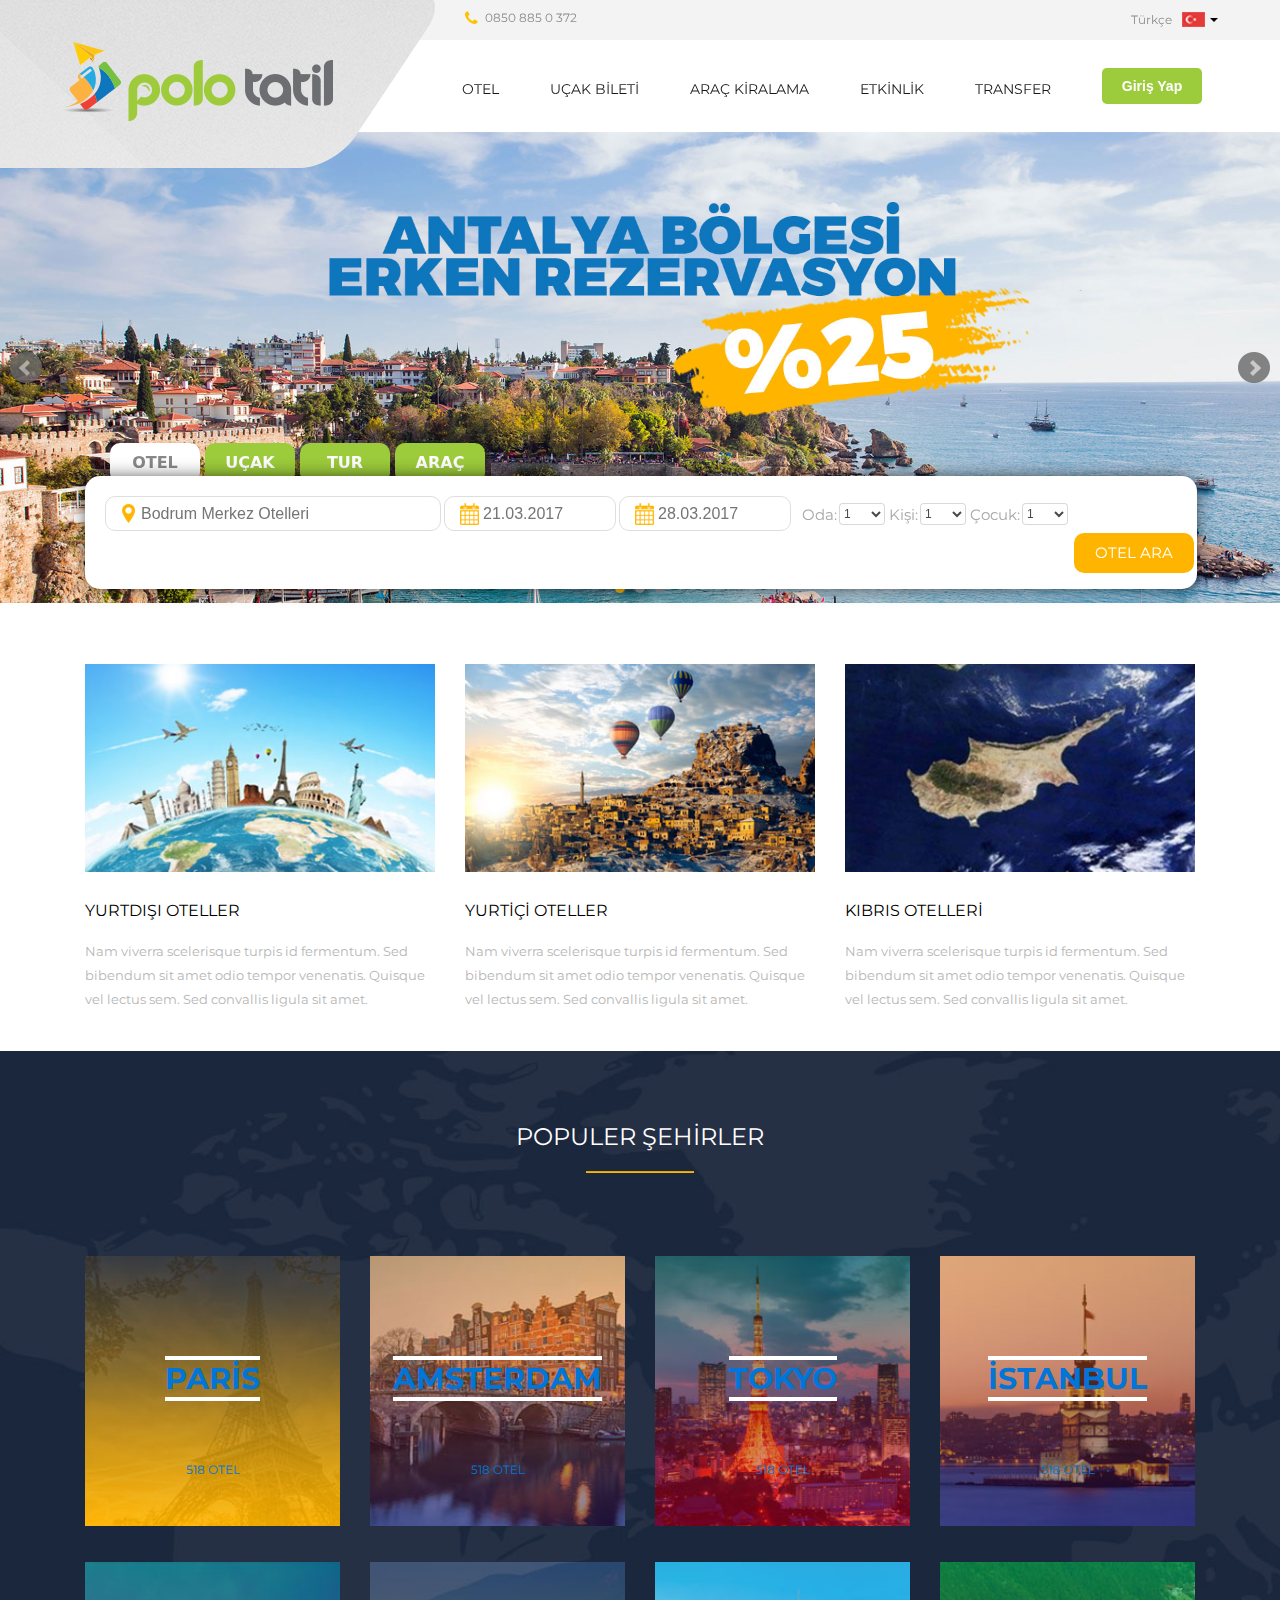
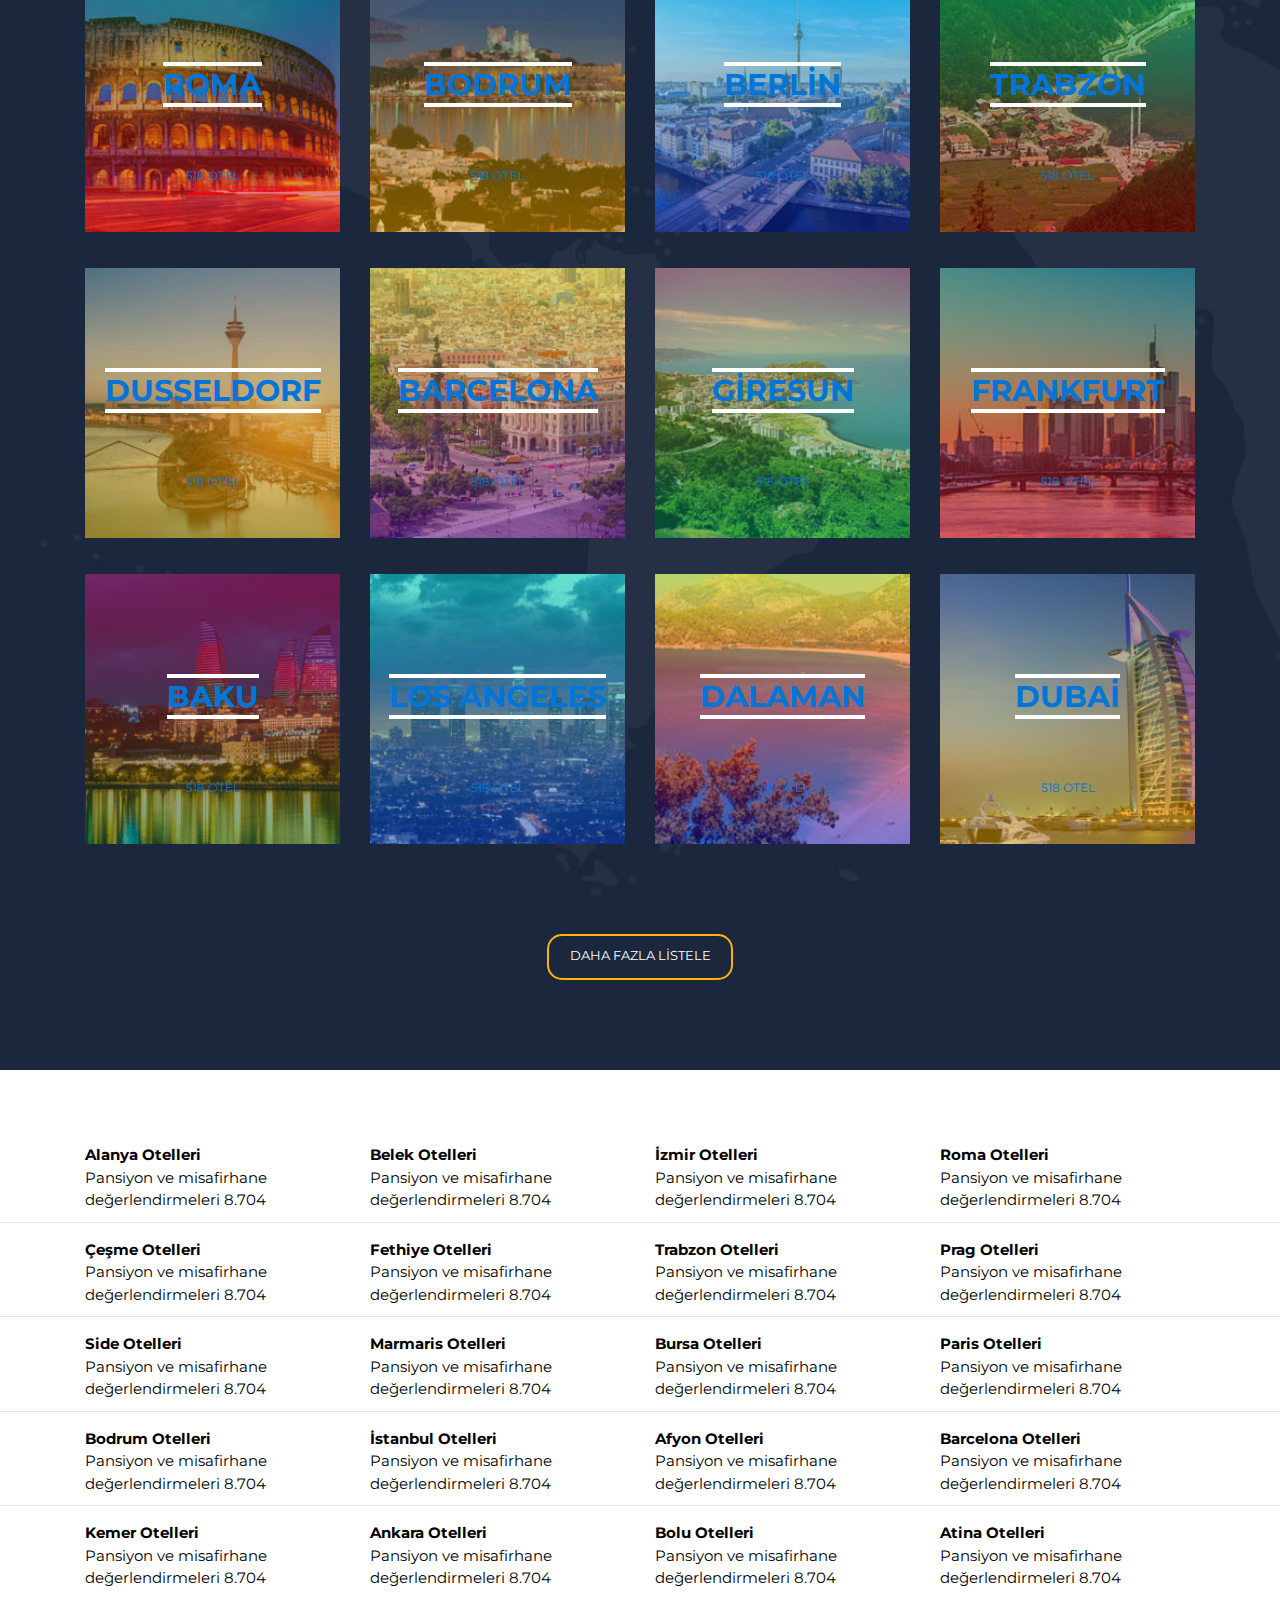
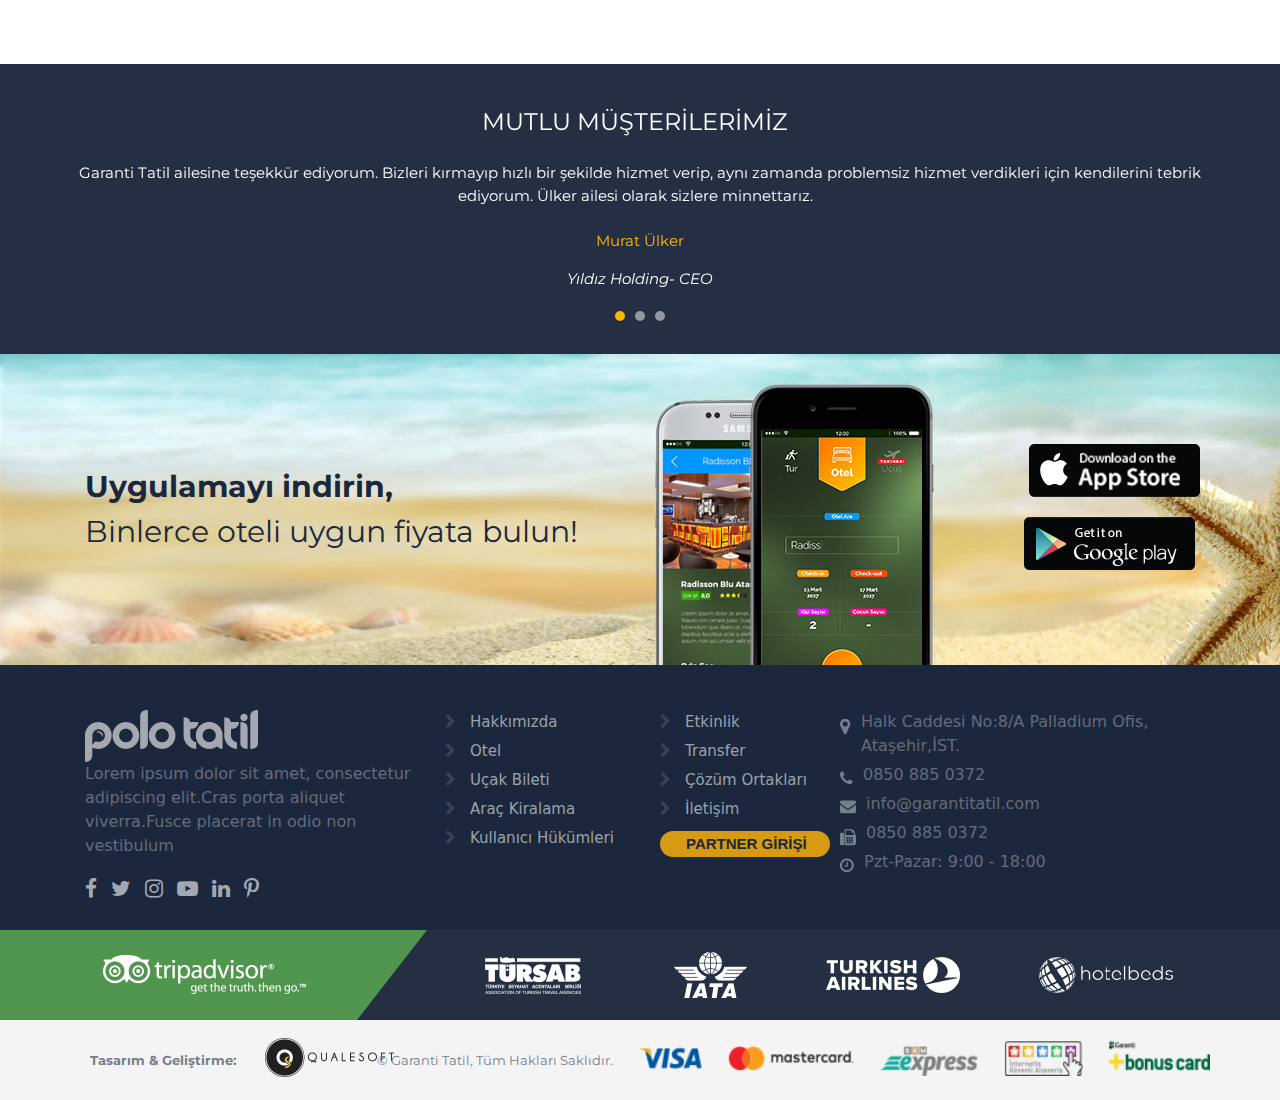
<file: index.html>
<!DOCTYPE HTML>

<html lang="tr">
<head>
  <meta charset="UTF-8">
  <meta http-equiv="X-UA-Compatible" content="IE=edge">
  <meta name="viewport" content="width=device-width, initial-scale=1">
  
  <link rel="stylesheet" href="css/bootstrap.min.css" />
  <link rel="stylesheet" href="css/tether.min.css" />
  <link rel="stylesheet" href="css/font-awesome.css" />
  <link rel="stylesheet" href="css/jquery-ui.css">
  <link href="https://fonts.googleapis.com/css?family=Montserrat:300,400,600,700,800,900&amp;subset=latin-ext" rel="stylesheet">
  <link rel="stylesheet" href="fonts/font-awesome.min.css" />
  <link rel="stylesheet" href="css/jquery.bxslider.min.css" />
  <link rel="stylesheet" href="css/tasarim.css" /> 
  <title>Polo Tatil</title>
</head>
<body>


<!-- Header-->
<header>
  <div class="col-md-12">
	<div class="ust"></div>
	<div class="container headercontainer">
		<div class="row">
			<div class="col-8 col-sm-8 col-md-4">
			  <img src="img/logo-area.png" class="logom" alt="">
			  <a href="#">
				<img src="img/logo.png" class="logo" alt="">
			  </a>
			</div>
			<div class="col-6 col-sm-6 col-md-3 telno text-left">
				<img src="img/telefon.png" alt=""><span>0850 885 0 372</span>
			</div>
			<div class="col-md-3 col-lg-3 space"></div>
			<div class="col-5 col-sm-6 col-md-2 col-lg-2 text-right">
				<div class="dil">
					<button type="button" class="btn btn-default dropdown-toggle" data-toggle="dropdown" style=""><span>Türkçe</span><img src="img/tr.png" alt=""></button>
						<ul class="dropdown-menu">
						   <li role="presentation"><a href="#"><span>English</span><img src="img/ing.jpg" width="23" height="15" alt=""></a></li>
						</ul>
				</div>
            </div>
			<div class="alt">
				<div class="acilir">
					<nav class="navbar navbar-toggleable-md navbar-light">
						<button class="navbar-toggler navbar-toggler-right navım" type="button" data-toggle="collapse" data-target="#navbarSupportedContent" aria-controls="navbarSupportedContent" aria-expanded="false" aria-label="Toggle navigation">
							<span class="navbar-toggler-icon"></span>
						</button>
						<div class="collapse navbar-collapse" id="navbarSupportedContent">
							<ul class="navbar-nav mr-auto">
								<li class="nav-item active"><a class="nav-link button1 "  id="dropdownMenu1" data-toggle="dropdown">OTEL <span  class="caret"></span></a>
<!-- header açılırmenü-->
								<ul class="dropdown-menu sol_menu">
									<li class="liste1 col-4 col-md-4 nopadding">
										<ul class="">
											<li class="dropdown-header">YURTİÇİ OTELLERİ</li>
											<li class="dropdown-divider"></li>
											<li>
												<ul class="eleman">
													<li><a href="#">Alanya Otelleri</a></li>
													<li><a href="#">Side Otelleri</a></li>
													<li><a href="#">Belek Otelleri</a></li>
													<li><a href="#">Kemer Otelleri</a></li>
													<li><a href="#">Bodrum Otelleri</a></li>
												</ul>
											</li>
											<li><a href="#"><b>TÜMÜNÜ GÖR</b></a></li>
										</ul>
									</li>
									<li class="liste2 col-4 col-md-4 nopadding">
										<ul>
											<li class="dropdown-header">YURTDIŞI OTELLERİ</li>
											<li class="dropdown-divider"></li>
											<li>
											  <ul class="eleman">
												<li><a href="#">Amsterdam Otelleri</a></li>
												<li><a href="#">Londra Otelleri</a></li>
												<li><a href="#">Paris Otelleri</a></li>
												<li><a href="#">Bangkok Otelleri</a></li>
												<li><a href="#">Roma Otelleri</a></li>
											  </ul>
											</li>
										    <li><a href="#"><b>TÜMÜNÜ GÖR</b></a></li>
									    </ul>
									</li>
									<li class="col-4 col-md-4 nopadding liste3">
										<ul>
										  <li class="dropdown-header">KIBRIS OTELLERİ</li>
										  <li class="dropdown-divider"></li>
										  <li>
											<ul class="eleman">
												<li><a href="#">Alanya Otelleri</a></li>
												<li><a href="#">Side Otelleri</a></li>
												<li><a href="#">Belek Otelleri</a></li>
												<li><a href="#">Kemer Otelleri</a></li>
												<li><a href="#">Bodrum Otelleri</a></li>
											</ul>
										  </li>
										  <li><a href="#"><b>TÜMÜNÜ GÖR</b></a></li>  
										</ul>
									</li>
								</ul>
<!-- header açılırmenü bitis-->
								</li>
								<li class="nav-item active"><a class="nav-link" href="#">UÇAK BİLETİ</a></li>
								<li class="nav-item active"><a class="nav-link"  href="#">ARAÇ KİRALAMA</a></li>
								<li class="nav-item active"><a  class="nav-link" href="#">ETKİNLİK</a></li>
								<li class="nav-item active"><a class="nav-link" href="#">TRANSFER</a></li>
								<li class="nav-item nav-link ">
									<button type="button" id="k-giris" class="btn btn-secondary btn-lg girr" data-toggle="dropdown">Giriş Yap</button>
<!-- giris açılırmenü-->
									<ul class="dropdown-menu sag_menu">
										<li class="girisyap">
											<ul> 
												<li class="dropdown-header">Kullanıcı Adı ile Giriş Yap</li>
												<li><input type="text" placeholder="Kullanıcı Adı" class="g" /></li>
												<li><input type="password" placeholder="Şifre"  class="g" /></li>
												<li><input type="submit" value="Giriş Yap" class="giris2" /><br></li>
												<li class="hatirla"><input type="checkbox" value="Beni Hatırla"/>Beni Hatırla
												&nbsp;&nbsp;&nbsp; &nbsp;&nbsp;&nbsp;&nbsp;<a href="#">Şifremi Unuttum?</a><br></li>
												<li class="yada">ya da<br></li>
												<li><img src="img/gfacebook.jpg" class="face" alt=""/></li>
												<li><a href="#"><p class="ekayit">E-Posta ile Kayıt Almak için Tıklayın!</p></a></li>
											</ul>
										</li>
									</ul>
<!-- giris açılırmenü bitis-->
								</li>

								<li class="nav-item nav-link mobilgir">
									<button type="button" class="btn btn-primary btn-lg" data-toggle="modal" id="k-giris2" data-target="#modal-fullscreen">Giriş Yap</button>
<!-- mobil giris modal-->									
										<div class="modal modal-fullscreen fade" id="modal-fullscreen" tabindex="-1" role="dialog" aria-hidden="true">
											<div class="modal-dialog">
												<div class="modal-content">
													<div class="modal-header text-center">
														<h6 class="col-12">Kullanıcı Adı ile Giriş Yap</h6>
														<button type="button" class="close" data-dismiss="modal" aria-label="Close">
															<span aria-hidden="true">&times;</span>
														</button>
													</div>
													<div class="modal-body">
														<div><input type="text" placeholder="Kullanıcı Adı" class="g" /></div>
														<div><input type="password" placeholder="Şifre"  class="g" /></div>
														<div><input type="submit" value="Giriş Yap" class="giris2" /><br></div>
														<div class="hatirla"><input type="checkbox" value="Beni Hatırla"/>Beni Hatırla
														&nbsp;&nbsp;&nbsp; &nbsp;&nbsp;&nbsp;&nbsp;<a href="#">Şifremi Unuttum?</a><br></div>
														<div class="yada">ya da</div><br>
														<div><img src="img/gfacebook.jpg" class="face" alt=""/></div>
														<div><img src="img/ggoogle.jpg" alt=""/></div>
														<div><a href="#"><p class="ekayit">E-Posta ile Kayıt Almak için Tıklayın!</p></a></div>
													</div>
													<div class="modal-footer">
													  <button type="button" class="btn btn-default" data-dismiss="modal">Giriş Yap</button>
													</div>
												</div>
											</div>
										</div>
								</li>
							</ul>
<!--mobil giris modal bitis-->							
						</div>
					</nav>
				</div>
            </div>
		</div>
	</div>
  </div>
</header>
<!-- Header Bitti-->


<!-- Slider-->
<div class="container-fluid" id="sbir">
  <div class="row">
    <div class="col-12 col-sm-12 col-md-12" style="padding: 0">
      <ul id="slider" class="bxslider" >
        <li><img src="img/arkaplan.jpg" alt=""/></li>
        <li><img src="img/arkaplan.jpg" alt=""/></li>
        <li><img src="img/arkaplan.jpg" alt=""/></li>
      </ul>
    </div>
  </div>
</div>

<!-- Slidder Bitiş-->


<!-- Slidderın üzerindeki form-->
<div class="container" >
	<div class="row">
		<div class="col-sm-12 col-md-12">
			<div class="orta">
				<div class="ortakisim">
					<ul class="nav nav-tabs" >
						<li  class="nav-item "><a href="#otel1"  class="nav-link active">OTEL</a></li>
						<li class="nav-item"><a href="#" class="nav-link">UÇAK</a></li>
						<li class="nav-item"><a href="#" class="nav-link">TUR</a></li>
						<li class="nav-item"><a href="#" class="nav-link">ARAÇ</a></li>
					</ul>

					<div class="tab-pane active" id="otel1" role="tabpanel">
						<div class="ortaform">
							<div class="container">
								<div class="row">
									<div class="form-group">
										<input type="text" placeholder="Bodrum Merkez Otelleri" class="otelarama" size="30" style="background:url('img/search.png');background-repeat: no-repeat;background-position: 5% " />
										<input type="text" id="datepicker" placeholder="21.03.2017" class="gidis" size="10" style="background:url('img/takvim.png');background-repeat: no-repeat;background-position: 10% "/>
										<input type="text" id="datepicker2" placeholder="28.03.2017" class="gelis" size="10" style="background:url('img/takvim.png');background-repeat: no-repeat;background-position: 10% "/>
										<span class="oda">Oda:</span>
										<div class="secenek">
											<label for="sel1">
											<select class="form-control" id="sel1">
											  <option>1</option>
											  <option>2</option>
											  <option>3</option>
											  <option>4</option>
											</select>
											</label>
										</div>
										<span class="kisi">Kişi:</span>
										<div class="secenek">
											<label for="sel2">
											<select class="form-control" id="sel2">
											  <option>1</option>
											  <option>2</option>
											  <option>3</option>
											  <option>4</option>
											</select>
											</label>
										</div>
										<span class="cocuk">Çocuk:</span>
										<div class="secenek">
											<label for="sel3">
											<select class="form-control" id="sel3">
											  <option>1</option>
											  <option>2</option>
											  <option>3</option>
											  <option>4</option>
											</select>
											</label>
										</div>
										<input type="button" class="otelara" value="OTEL ARA"/>
									</div>
								</div>
							</div>
						</div>
					</div>
				</div>
			</div>
		</div>
	</div>
</div>

<!-- Form sonu-->
<!--Mobil Slidder-->
<div class="container-fluid" id="msbir">
  <div class="row">
    <div class="col-12 col-sm-12 col-md-12" style="padding: 0">
      <ul id="mslider" class="bxslider" >
        <li><img src="img/mobil-slider.png" alt=""/></li>
        <li><img src="img/mobil-slider.png" alt=""/></li>
        <li><img src="img/mobil-slider.png" alt=""/></li>
      </ul>
    </div>
  </div>
</div> 
<!--Mobil Slidder end-->

<!-- Mobil form-->
<div class="mmobil">
	<div class="container" >
	    <div class="row">
			<div class="col-12 mobil">
				<div class="ortam">
					<div class="ortakisimm">
					  <ul class="nav nav-tabs" >
						<li  class="col-3 nav-item "><a href="#otel"  class="nav-link active">OTEL</a></li>
						<li class="col-3 nav-item"><a href="#" class="nav-link">UÇAK</a></li>
						<li class="col-3 nav-item"><a href="#" class="nav-link">TUR</a></li>
						<li class="col-3 nav-item"><a href="#" class="nav-link">ARAÇ</a></li>
					  </ul>

					<div class="tab-pane active" id="otel" role="tabpanel">
						<div class="ortaformm">
							<div class="form-group">
								<div class="container">
									<div class="row">
									  <div class="col-12"><input type="text" placeholder="Bodrum Merkez Otelleri" class="otelaramam" style="background:url('img/search.png');background-repeat: no-repeat;background-position: 5% " /></div>
									  <div class="col-6"><input type="text" id="datepicker3" placeholder="21.03.2017" class="gidism" size="10" style="background:url('img/takvim.png');background-repeat: no-repeat;background-position: 10% "/></div>
									  <div class="col-6"><input type="text" id="datepicker4" placeholder="28.03.2017" class="gelism" size="10" style="background:url('img/takvim.png');background-repeat: no-repeat;background-position: 10% "/></div>
									  <div class="col-4 nopadding"><span class="oda">Oda:</span>
										<div class="secenek">
											<label for="sel1-2">
											<select class="form-control" id="sel1-2">
											  <option>1</option>
											  <option>2</option>
											  <option>3</option>
											  <option>4</option>
											</select>
											</label>
										</div>
									  </div>
									  <div class="col-4 nopadding"><span class="kisi">Kişi:</span>
										  <div class="secenek">
											<label for="sel2-2">
											<select class="form-control" id="sel2-2">
											  <option>1</option>
											  <option>2</option>
											  <option>3</option>
											  <option>4</option>
											</select>
											</label>
										  </div>
									  </div>
									  <div class="col-4 nopadding"><span class="cocuk">Çocuk:</span>
										  <div class="secenek">
											<label for="sel3-2">
											<select class="form-control" id="sel3-2">
											  <option>1</option>
											  <option>2</option>
											  <option>3</option>
											  <option>4</option>
											</select>
											</label>
										  </div>
									  </div>
									  <div class="col-12">
										<input type="button" class="otelaram" value="OTEL ARA"/>
									  </div>
									</div>
								</div>
							</div>
						</div>
					</div>
					</div>
				</div>
			</div>
		</div>
	</div>
</div>
<!-- Mobil Form end-->

<!--İçerik-->
<div class="otelacikla">
	<div class="container">
		<div class="row">
			<div class="col-12 col-sm-12 col-md-4 ">
				<a href="#">
					  <img src="img/yurtdisi1.jpg" alt=""  class="otelresmi" />
					<br>
					<p class="oteller">YURTDIŞI OTELLER</p>
					<span>
					 Nam viverra scelerisque turpis id fermentum. Sed bibendum sit amet odio tempor venenatis. Quisque vel lectus sem. Sed convallis ligula sit amet.
					</span>
				</a>
			</div>
			<div class="col-12 col-sm-12 col-md-4 ">
				<a href="#">
					  <img src="img/yurtici1.jpg" alt=""  class="otelresmi" />
					<br>
					<p class="oteller">YURTİÇİ OTELLER</p>
					<span>
					  Nam viverra scelerisque turpis id fermentum. Sed bibendum sit amet odio tempor venenatis. Quisque vel lectus sem. Sed convallis ligula sit amet.
					</span>
				</a>
			</div>
			<div class="col-12 col-sm-12 col-md-4 ">
			  <a href="#">
			  	  <img src="img/kibris1.jpg"  alt="" class="otelresmi" />
				  <br>
				  <p class="oteller">KIBRIS OTELLERİ</p>
				  <span>
				   Nam viverra scelerisque turpis id fermentum. Sed bibendum sit amet odio tempor venenatis. Quisque vel lectus sem. Sed convallis ligula sit amet.
				  </span>
			  </a>
          </div>
        </div>
    </div>
</div>
<div class="bosluk"></div>


<div class="orta3" style="background-image:url('img/enalt.jpg');">
	<div class="container">
		<div class="row">
			<div class="col-12 col-sm-12 col-md-12">
				<p>POPULER ŞEHİRLER</p>
				<hr>
			</div>
		</div>
		<div class="row ">
			<div class="col-12 col-sm-6 col-md-3 col-lg-3 resimler">
			   <a href="#">
				   <div class="ust_zemin" style="background-size:cover;background-image: url('img/paris.jpg');background-repeat: no-repeat;">
						 <div class="altust">PARİS</div>
						 <div class="otelsayi">518 OTEL</div>
						 <div class="arkakisim"></div>
				   </div>
			   </a>
			</div>
			<div class="col-12 col-sm-6 col-md-3 col-lg-3 resimler " >
				<a href="#">
				  <div class="ust_zemin" style="background-size:cover;background-image: url('img/ams.jpg');background-repeat: no-repeat;">
					<div class="altust">AMSTERDAM</div>
					<div class="otelsayi">518 OTEL</div>
					<div class="arkakisim">	</div>
				  </div>
				</a>
			</div>
			<div class="col-12 col-sm-6 col-md-3 col-lg-3 resimler " >
				<a href="#">
				  <div class="ust_zemin" style="background-size:cover;background-image: url('img/tokyo.jpg');background-repeat: no-repeat;">
					<div class="altust">TOKYO</div>
					<div class="otelsayi">518 OTEL</div>
					<div class="arkakisim"></div>
				  </div>
				</a>
			</div>
		    <div class="col-12 col-sm-6 col-md-3 col-lg-3 resimler ">
			  <a href="#">
				  <div class="ust_zemin" style="background-size:cover;background-image: url('img/ist.jpg');background-repeat: no-repeat;">
					<div class="altust">İSTANBUL</div>
					<div class="otelsayi">518 OTEL</div>
					<div class="arkakisim"></div>
				  </div>
			  </a>
		   </div>
		</div>
		<br>
		<div class="row">         
			<div class="col-12 col-sm-6 col-md-3 col-lg-3 resimler">
			  <a href="#">
				  <div class="ust_zemin" style="background-size:cover;background-image: url('img/roma.jpg');background-repeat: no-repeat;">
					  <div class="altust">ROMA</div>
					  <div class="otelsayi">518 OTEL</div>
					  <div class="arkakisim"></div>
				  </div>
			  </a>
			</div>
			<div class="col-12 col-sm-6 col-md-3 col-lg-3 resimler" >
			  <a href="#">
				  <div class="ust_zemin" style="background-size:cover;background-image: url('img/bodrum.jpg');background-repeat: no-repeat;">
					  <div class="altust">BODRUM</div>
					  <div class="otelsayi">518 OTEL</div>
					  <div class="arkakisim"></div>
				  </div>
			  </a>
			</div>
			<div class="col-12 col-sm-6 col-md-3 col-lg-3 resimler" >
			  <a href="#">
				  <div class="ust_zemin" style="background-size:cover;background-image: url('img/berlin.jpg');background-repeat: no-repeat;">
					  <div class="altust">BERLİN</div>
					  <div class="otelsayi">518 OTEL</div>
					  <div class="arkakisim"></div>
				  </div>
			  </a>
			</div>
			<div class="col-12 col-sm-6 col-md-3 col-lg-3 resimler">
			  <a href="#">
				  <div class="ust_zemin" style="background-size:cover;background-image: url('img/trabzon.jpg');background-repeat: no-repeat;">
					  <div class="altust">TRABZON</div>
					  <div class="otelsayi">518 OTEL</div>
					  <div class="arkakisim"></div>
				  </div>
			  </a>
			</div>
        </div>
        <br>
		<div class="row"> 
			<div class="col-12 col-sm-6 col-md-3 col-lg-3 resimler">
				<a href="#">
				  <div class="ust_zemin" style="background-size:cover;background-image: url('img/dus.jpg');background-repeat: no-repeat;">
					  <div class="altust">DUSSELDORF</div>
					  <div class="otelsayi">518 OTEL</div>
					  <div class="arkakisim"></div>
				  </div>
				</a>
			</div>
			<div class="col-12 col-sm-6 col-md-3 col-lg-3 resimler">
			  <a href="#">
				  <div class="ust_zemin" style="background-size:cover;background-image: url('img/barselona.jpg');background-repeat: no-repeat;">
					  <div class="altust">BARCELONA</div>
					  <div class="otelsayi">518 OTEL</div>
					   <div class="arkakisim"></div>
				  </div>
			  </a>
			</div>
			<div class="col-12 col-sm-6 col-md-3 col-lg-3 resimler" >
			  <a href="#">
				  <div class="ust_zemin" style="background-size:cover;background-image: url('img/giresun.jpg');background-repeat: no-repeat;">
					  <div class="altust">GİRESUN</div>
					  <div class="otelsayi">518 OTEL</div>
					  <div class="arkakisim"></div>
				  </div>
			  </a>
			</div>
			<div class="col-12 col-sm-6 col-md-3 col-lg-3 resimler">
			  <a href="#">
				<div class="ust_zemin" style="background-size:cover;background-image: url('img/frankfurt.jpg');background-repeat: no-repeat;">
					<div class="altust">FRANKFURT</div>
					<div class="otelsayi">518 OTEL</div>
					<div class="arkakisim"></div>
				</div>
			  </a>
			</div>
		</div>
		<br>
		<div class="row">       
			<div class="col-12 col-sm-6 col-md-3 col-lg-3 resimler">
				<a href="#">
				  <div class="ust_zemin" style="background-size:cover;background-image: url('img/baku.jpg');background-repeat: no-repeat;">
					  <div class="altust">BAKU</div>
					  <div class="otelsayi">518 OTEL</div>
					  <div class="arkakisim"></div>
				  </div>
				</a>
			</div>
			<div class="col-12 col-sm-6 col-md-3 col-lg-3 resimler">
				  <a href="#">
					  <div class="ust_zemin" style="background-size:cover;background-image: url('img/los.jpg');background-repeat: no-repeat;">
						<div class="altust">LOS ANGELES</div>
						<div class="otelsayi">518 OTEL</div>
						<div class="arkakisim"></div>
					  </div>
				  </a>
			</div>
			<div class="col-12 col-sm-6 col-md-3 col-lg-3 resimler">
			  <a href="#">
				  <div class="ust_zemin" style="background-size:cover;background-image: url('img/dalaman.jpg');background-repeat: no-repeat;">
					  <div class="altust">DALAMAN</div>
					  <div class="otelsayi">518 OTEL</div>
						<div class="arkakisim"></div>
				  </div>
			  </a>
			</div>
			<div class="col-12 col-sm-6 col-md-3 col-lg-3 resimler">
			  <a href="#">
				  <div class="ust_zemin" style="background-size:cover;background-image: url('img/dubai.jpg');background-repeat: no-repeat;">
					  <div class="altust">DUBAİ</div>
					  <div class="otelsayi">518 OTEL</div>
					  <div class="arkakisim"></div>
				  </div> 
			  </a>   
			</div>
		</div>
		<div class="col-12 col-sm-12 col-md-12">
			<div class="fazla1">
				<a href="#">DAHA FAZLA LİSTELE</a>
			</div>
		</div>
    </div>
</div>
    
	
	
<div class="degerlendirme">
    <div class="container">
      <div class="row">
        <div class="col-6 col-sm-6 col-md-3 col-lg-3 ">
          <a href="#">
			  <b>Alanya Otelleri</b>
			  <br>Pansiyon ve misafirhane değerlendirmeleri 8.704
          </a>
        </div>
        <div class="col-6 col-sm-6 col-md-3 col-lg-3 " >
          <a href="#">
			  <b>Belek Otelleri</b>
			  <br>Pansiyon ve misafirhane değerlendirmeleri 8.704
          </a>
        </div>
        <div class="col-6 col-sm-6 col-md-3 col-lg-3 " >
          <a href="#">
			  <b>İzmir Otelleri</b>
			  <br>Pansiyon ve misafirhane değerlendirmeleri 8.704
          </a>
        </div>
        <div class="col-6 col-sm-6 col-md-3 col-lg-3 " >
          <a href="#">
			  <b>Roma Otelleri</b>
			  <br>Pansiyon ve misafirhane değerlendirmeleri 8.704
          </a>
        </div>
      </div>
    </div>
    <hr>

    <div class="container" >
      <div class="row">
        <div class="col-6 col-sm-6 col-md-3 col-lg-3 "  >
          <a href="#">
			  <b>Çeşme Otelleri</b>
			  <br>Pansiyon ve misafirhane değerlendirmeleri 8.704
          </a>
        </div>
        <div class="col-6 col-sm-6 col-md-3 col-lg-3 " >
          <a href="#">
			  <b>Fethiye Otelleri</b>
			  <br>Pansiyon ve misafirhane değerlendirmeleri 8.704
          </a>
        </div>
        <div class="col-6 col-sm-6 col-md-3 col-lg-3 " >
          <a href="#">
			  <b>Trabzon Otelleri</b>
			  <br>Pansiyon ve misafirhane değerlendirmeleri 8.704
          </a>
        </div>
        <div class="col-6 col-sm-6 col-md-3 col-lg-3 " >
          <a href="#">
			  <b>Prag Otelleri</b>
			  <br>Pansiyon ve misafirhane değerlendirmeleri 8.704
          </a>
        </div>
      </div>
    </div>
    <hr>

    <div class="container">
      <div class="row">
        <div class="col-6 col-sm-6 col-md-3 col-lg-3 " >
          <a href="#">
			  <b>Side Otelleri</b>
			  <br>Pansiyon ve misafirhane değerlendirmeleri 8.704
          </a>
        </div>
        <div class="col-6 col-sm-6 col-md-3 col-lg-3 "  >
          <a href="#">
			  <b>Marmaris Otelleri</b>
			  <br>Pansiyon ve misafirhane değerlendirmeleri 8.704
          </a>
        </div>
        <div class="col-6 col-sm-6 col-md-3 col-lg-3" >
          <a href="#">
			  <b>Bursa Otelleri</b>
			  <br>Pansiyon ve misafirhane değerlendirmeleri 8.704
		  </a>
        </div>
        <div class="col-6 col-sm-6 col-md-3 col-lg-3 " >
          <a href="#">
			  <b>Paris Otelleri</b>
			  <br>Pansiyon ve misafirhane değerlendirmeleri 8.704
          </a>
        </div>
      </div>
    </div>
    <hr>

    <div class="container">
      <div class="row">
        <div class="col-6 col-sm-6 col-md-3 col-lg-3 ">
          <a href="#">
			  <b>Bodrum Otelleri</b>
			  <br>Pansiyon ve misafirhane değerlendirmeleri 8.704
          </a>
        </div>
        <div class="col-6 col-sm-6 col-md-3 col-lg-3 ">
          <a href="#">
			  <b>İstanbul Otelleri</b>
			  <br>Pansiyon ve misafirhane değerlendirmeleri 8.704
          </a>
        </div>  
        <div class="col-6 col-sm-6 col-md-3 col-lg-3 ">
          <a href="#">
			  <b>Afyon Otelleri</b>
			  <br>Pansiyon ve misafirhane değerlendirmeleri 8.704
          </a>
        </div>
        <div class="col-6 col-sm-6 col-md-3 col-lg-3 ">
          <a href="#">
			  <b>Barcelona Otelleri</b>
			  <br>Pansiyon ve misafirhane değerlendirmeleri 8.704
          </a>
        </div>
      </div>
    </div>
    <hr>

    <div class="container">
      <div class="row">
        <div class="col-6 col-sm-6 col-md-3 col-lg-3 ">
          <a href="#">
			  <b>Kemer Otelleri</b>
			  <br>Pansiyon ve misafirhane değerlendirmeleri 8.704
          </a>
        </div>
        <div class="col-6 col-sm-6 col-md-3 col-lg-3 ">
          <a href="#">
			  <b>Ankara Otelleri</b>
			  <br>Pansiyon ve misafirhane değerlendirmeleri 8.704
          </a>
        </div>
        <div class="col-6 col-sm-6 col-md-3 col-lg-3 ">
          <a href="#">
			  <b>Bolu Otelleri</b>
			  <br>Pansiyon ve misafirhane değerlendirmeleri 8.704
          </a>
        </div>
          <div class="col-6 col-sm-6 col-md-3 col-lg-3 ">
          <a href="#">
			  <b>Atina Otelleri</b>
			  <br>Pansiyon ve misafirhane değerlendirmeleri 8.704
          </a>
          </div>
        </div>
     </div>
</div>
<!-- İçerik Bitiş -->


<!-- Footer slidder-->
<div class="orta4">
    <div class="container">
        <div class="row text-center">
			<ul class="bxslider" >
			  <li>
				  <span class="musteri">MUTLU MÜŞTERİLERİMİZ</span><br><br>
				  <span> Garanti Tatil ailesine teşekkür ediyorum. Bizleri kırmayıp hızlı bir şekilde hizmet verip, aynı zamanda problemsiz hizmet verdikleri için kendilerini tebrik ediyorum. Ülker ailesi olarak sizlere minnettarız.</span><br><br>
				  <p>Murat Ülker</p>
				  <i>Yıldız Holding- CEO</i>
			  </li>
			  <li>
				  <span  class="musteri">MUTLU MÜŞTERİLERİMİZ</span><br><br>
				  <span> Garanti Tatil ailesine teşekkür ediyorum. Bizleri kırmayıp hızlı bir şekilde hizmet verip, aynı zamanda problemsiz hizmet verdikleri için kendilerini tebrik ediyorum. Ülker ailesi olarak sizlere minnettarız.</span><br><br>
				  <p>Murat Ülker</p>
				  <i>Yıldız Holding- CEO</i>
			  </li>
			  <li>
				  <span class="musteri">MUTLU MÜŞTERİLERİMİZ</span><br><br>
				  <span> Garanti Tatil ailesine teşekkür ediyorum. Bizleri kırmayıp hızlı bir şekilde hizmet verip, aynı zamanda problemsiz hizmet verdikleri için kendilerini tebrik ediyorum. Ülker ailesi olarak sizlere minnettarız.</span><br><br>
				  <p>Murat Ülker</p>
				  <i>Yıldız Holding- CEO</i>
			  </li>
			</ul>
        </div>
	</div>
</div>
<!-- Footer slidder bitis-->
<!-- Footer-->
<div style="background-image:url('img/mobil.png');width: 100%">
	<div class="container" >
        <div class="row">
         <div id="indir" class="col-12 colsm-12 col-md-6">
			 <b>Uygulamayı indirin,</b><br>
			 Binlerce oteli uygun fiyata bulun!
         </div>
         <div class="col-8 col-sm-8 col-md-2 ">
			<img src="img/ikitelefon.png" alt="" class="ikitelefon">
         </div>
         <div id="app" class="col-4 col-sm-4 col-md-3 nopadding text-right">
           <img src="img/app.png" alt="" class="ustapp"/>
		   <br>
           <img src="img/play.png" alt=""/>
         </div>
        </div>
	</div>
</div>
      
<div class="orta6" >
    <div class="container">
        <div class="row">
            <div class="col-12 col-sm-6 col-md-4"> 
              <img src="img/polo.png" alt=""/>
              <p>Lorem ipsum dolor sit amet, consectetur adipiscing elit.Cras porta aliquet viverra.Fusce placerat in odio non vestibulum</p>
              <div class="social">
				  <a href="#"> <i class="fa fa-facebook" aria-hidden="true"></i></a>
				  <a href="#"><i class="fa fa-twitter" aria-hidden="true"></i></a>
				  <a href="#"><i class="fa fa-instagram" aria-hidden="true"></i></a>
				  <a href="#"><i class="fa fa-youtube-play" aria-hidden="true"></i></a>
				  <a href="#"><i class="fa fa-linkedin" aria-hidden="true"></i></a>
				  <a href="#"><i class="fa fa-pinterest-p" aria-hidden="true"></i></a>
              </div>
            </div>
     
			<div class=" col-6 col-sm-6 col-md-2 nopadding">
			  <div class="orta6-2">
				<ul>
				  <li><a href="hakkimizda.html"><i class="fa fa-chevron-right" aria-hidden="true"></i>Hakkımızda</a></li>
				  <li><a href="#"><i class="fa fa-chevron-right" aria-hidden="true"></i>Otel</a></li>
				  <li><a href="#"><i class="fa fa-chevron-right" aria-hidden="true"></i>Uçak Bileti</a></li>
				  <li><a href="#"><i class="fa fa-chevron-right" aria-hidden="true"></i>Araç Kiralama</a></li>
				  <li><a href="#"><i class="fa fa-chevron-right" aria-hidden="true"></i>Kullanıcı Hükümleri</a></li>
				</ul>
			  </div>
			</div>

  
			<div class="col-6 col-sm-6 col-md-2 nopadding">
				<div class="orta6-3 ">
				  <ul>
					<li><a href="#"><i class="fa fa-chevron-right" aria-hidden="true"></i>Etkinlik</a></li>
					<li><a href="#"><i class="fa fa-chevron-right" aria-hidden="true"></i>Transfer</a></li>
					<li><a href="#"><i class="fa fa-chevron-right" aria-hidden="true"></i>Çözüm Ortakları</a></li>
					<li><a href="iletisim.html"><i class="fa fa-chevron-right" aria-hidden="true"></i>İletişim</a></li>
					 <li><input type="button" class="partner" value="PARTNER GİRİŞİ"/></li>
				  </ul>
				</div>
			</div>

			<div class="col-12 col-sm-6 col-md-4 nopadding">
			  <div class="orta6-4">
				<ul>
				  <li><img src="img/yer.png" alt=""/>Halk Caddesi No:8/A Palladium Ofis, Ataşehir,İST.</li>
				  <li><img src="img/tel1.png" alt=""/>0850 885 0372</li>
				  <li><img src="img/mail.png" alt=""/>info@garantitatil.com</li>
				  <li><img src="img/tel.png" alt=""/>0850 885 0372</li>
				  <li><img src="img/saat.png" alt="" class="gun"/>Pzt-Pazar: 9:00 - 18:00</li>
				</ul>
			  </div>
			</div>
		</div>

		<div class="orta6-5" >
		  <div class="col-md-4"></div>
		</div>
    </div>
</div>

<div class="enalt">
    <div class="container-fluid">
		<div class="row enaltrow">
			<div class="col-1 col-sm-1 col-md-2 footerarka"></div>
			<div class="col-11 col-sm-11 col-md-2 nopadding ucgen">
			  <img src="img/tripad.png" class="triimg" alt="">
			</div>
		    <div class="col-3 col-sm-3 col-md-2 text-center nopadding" id="footer-tursab">
				<img src="img/tursab.png" class="img" alt="">
			</div>
			 <div class="col-3 col-sm-3 col-md-1 text-right nopadding ">
				<img src="img/iata.png" class="img" alt="">
			</div>
			 <div class="col-3 col-sm-3 col-md-2 text-right nopadding">
				<img src="img/air.png" class="img" id="air" alt="">
			</div>
			 <div class="col-3 col-sm-3 col-md-2 text-right nopadding">
				<img src="img/hotel.png" class="img" id="hotel" alt="">
			</div>
		</div>
    </div>
</div>


<div class="enalt2">
    <div class="container">
		<div class="row">
		  <div class="col-12 col-sm-12 col-md-2 text-center tasarim">
			  <span><b>Tasarım &amp; Geliştirme:</b></span>
		  </div>
		  <div class="col-12 col-sm-12 col-md-1 nopadding text-center">
			  <img src="img/qualesoft.png" alt="" class="soft">
		  </div>
		  <div class="col-12 col-sm-12 col-md-3 text-center nopadding garanti">
			  <span>© Garanti Tatil, Tüm Hakları Saklıdır.</span>
		  </div>
		  <div class="col-12 col-sm-12 col-md-6 text-right nopadding">
			<img src="img/card.png" class="kart" alt="">
		  </div>   
		</div>
  </div>
</div>
<!-- Footer Bitiş-->
  <script src="js/jquery-3.2.1.js"></script>
  <script type="text/javascript" src="js/tether.js"></script>
  <script type="text/javascript" src="js/bootstrap.min.js"></script>
  <script type="text/javascript" src="js/jquery.bxslider.min.js"></script>
  <script type="text/javascript" src="js/jquery-ui.js"></script>
  <script type="text/javascript">// <![CDATA[
    $(document).ready(function(){

        $(".bxslider").bxSlider({
          auto:true

        })
        $( "#myselect option:selected" ).text();
        $( "#datepicker" ).datepicker({
		 dateFormat: "dd.mm.yy",
		 altFormat: "yy.mm.dd",
		 altField:"#tarih-db",
		 monthNames: [ "Ocak", "Şubat", "Mart", "Nisan", "Mayıs", "Haziran", "Temmuz", "Ağustos", "Eylül", "Ekim", "Kasım", "Aralık" ],
		 dayNamesMin: [ "Pa", "Pt", "Sl", "Ça", "Pe", "Cu", "Ct" ],
		 firstDay:1
		});
        $( "#datepicker2" ).datepicker({
		 dateFormat: "dd.mm.yy",
		 altFormat: "yy.mm.dd",
		 altField:"#tarih-db",
		 monthNames: [ "Ocak", "Şubat", "Mart", "Nisan", "Mayıs", "Haziran", "Temmuz", "Ağustos", "Eylül", "Ekim", "Kasım", "Aralık" ],
		 dayNamesMin: [ "Pa", "Pt", "Sl", "Ça", "Pe", "Cu", "Ct" ],
		 firstDay:1
		});

        $( "#datepicker3" ).datepicker({
		 dateFormat: "dd.mm.yy",
		 altFormat: "yy.mm.dd",
		 altField:"#tarih-db",
		 monthNames: [ "Ocak", "Şubat", "Mart", "Nisan", "Mayıs", "Haziran", "Temmuz", "Ağustos", "Eylül", "Ekim", "Kasım", "Aralık" ],
		 dayNamesMin: [ "Pa", "Pt", "Sl", "Ça", "Pe", "Cu", "Ct" ],
		 firstDay:1
		});
        $( "#datepicker4" ).datepicker({
		 dateFormat: "dd.mm.yy",
		 altFormat: "yy.mm.dd",
		 altField:"#tarih-db",
		 monthNames: [ "Ocak", "Şubat", "Mart", "Nisan", "Mayıs", "Haziran", "Temmuz", "Ağustos", "Eylül", "Ekim", "Kasım", "Aralık" ],
		 dayNamesMin: [ "Pa", "Pt", "Sl", "Ça", "Pe", "Cu", "Ct" ],
		 firstDay:1
		});
 
 
		$('ul.dropdown-menu').on('click', function(event){
			event.stopPropagation();
		});
	});

  </script>
  </body>
</html>
</file>
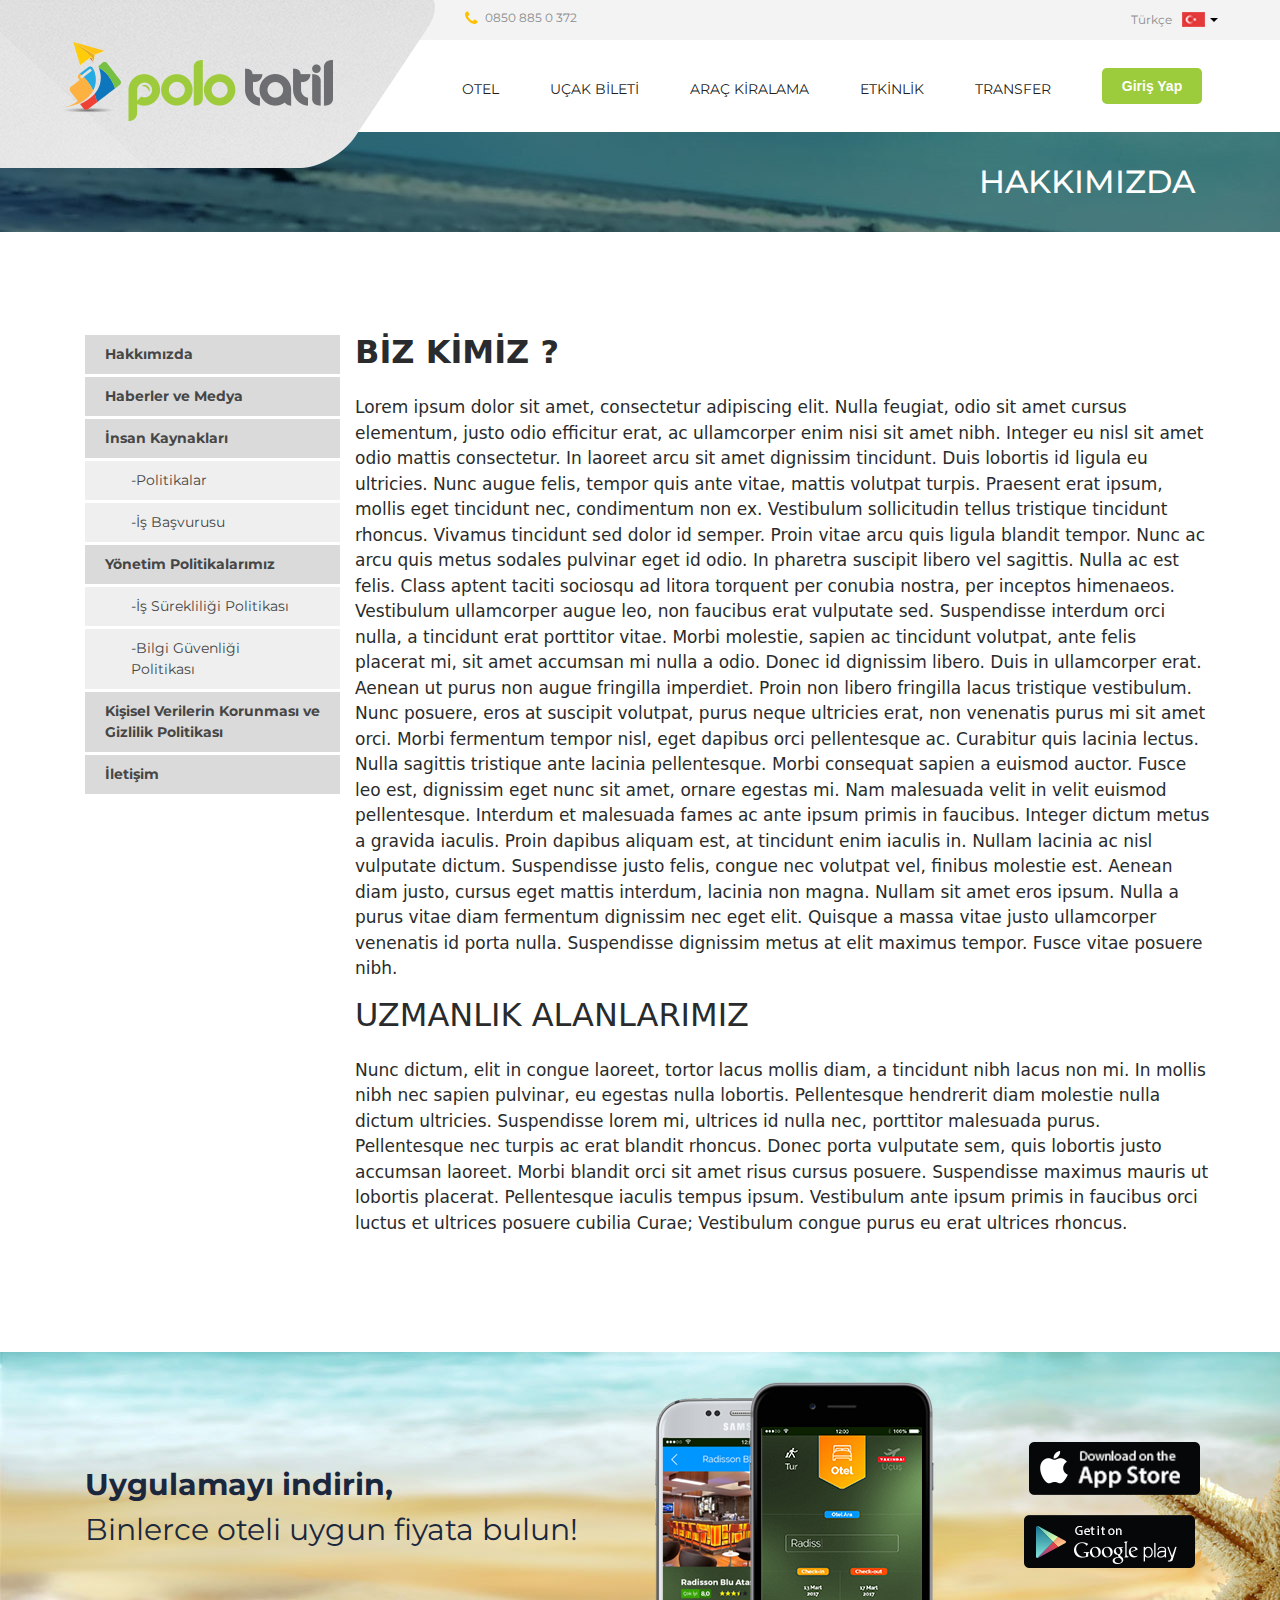
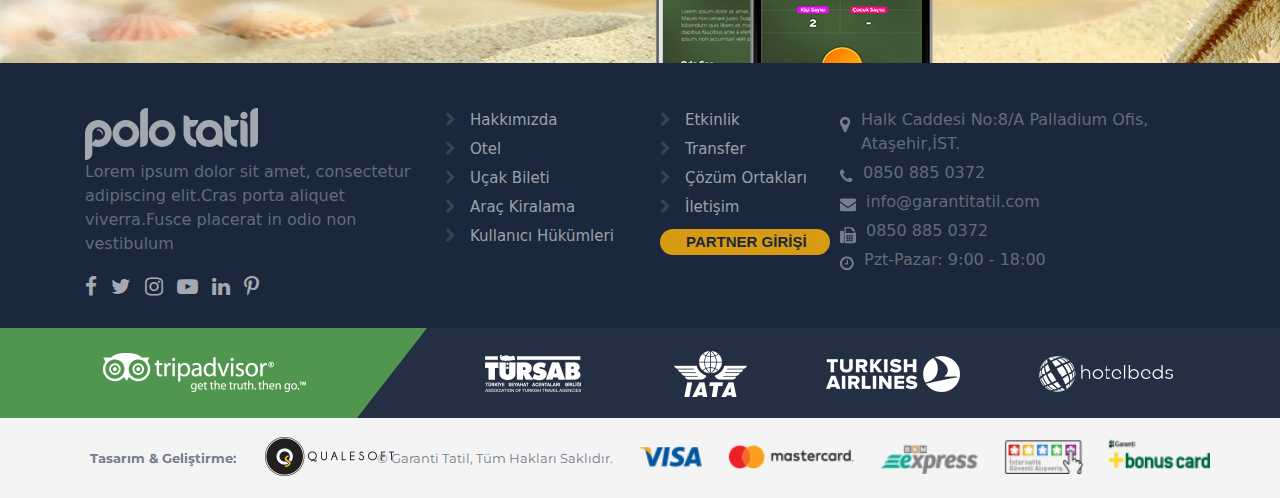
<file: hakkimizda.html>
<!DOCTYPE HTML>
<html lang="tr">
<head>
  <meta charset="UTF-8">
  <meta http-equiv="X-UA-Compatible" content="IE=edge">
  <meta name="viewport" content="width=device-width, initial-scale=1">
  <link rel="stylesheet" href="css/bootstrap.min.css" />
  <link rel="stylesheet" href="css/tether.min.css" />
  <link rel="stylesheet" href="css/font-awesome.css" />
  <link href="https://fonts.googleapis.com/css?family=Montserrat:300,400,600,700,900&amp;subset=latin-ext" rel="stylesheet">
  <link rel="stylesheet" href="fonts/font-awesome.min.css" />
  <link rel="stylesheet" href="css/jquery.bxslider.min.css" />
  <link rel="stylesheet" href="css/tasarim.css" /> 
  
  <title>Polo Tatil</title>
</head>
<body>


  <!-- Header-->
<header>
  <div class="col-md-12">
	<div class="ust"style=""></div>
	<div class="container headercontainer">
		<div class="row">
			<div class="col-8 col-sm-8 col-md-4">
			  <img src="img/logo-area.png" class="logom" alt="">
			  <a href="#">
				<img src="img/logo.png" class="logo" alt="">
			  </a>
			</div>
			<div class="col-6 col-sm-6 col-md-3 telno text-left">
				<img src="img/telefon.png" alt=""><span>0850 885 0 372</span>
			</div>
			<div class="col-md-3 col-lg-3 space"></div>
			<div class="col-5 col-sm-6 col-md-2 col-lg-2 text-right">
				<div class="dil">
					<button type="button" class="btn btn-default dropdown-toggle" data-toggle="dropdown" style=""><span>Türkçe</span><img src="img/tr.png" alt=""></button>
						<ul class="dropdown-menu">
						   <li role="presentation"><a href="#"><span>English</span><img src="img/ing.jpg" width="23" height="15" alt=""></a></li>
						</ul>
				</div>
            </div>
			<div class="alt">
				<div class="acilir">
					<nav class="navbar navbar-toggleable-md navbar-light">
						<button class="navbar-toggler navbar-toggler-right navım" type="button" data-toggle="collapse" data-target="#navbarSupportedContent" aria-controls="navbarSupportedContent" aria-expanded="false" aria-label="Toggle navigation">
							<span class="navbar-toggler-icon"></span>
						</button>
						<div class="collapse navbar-collapse" id="navbarSupportedContent">
							<ul class="navbar-nav mr-auto">
								<li class="nav-item active"><a class="nav-link button1 "  id="dropdownMenu1" data-toggle="dropdown">OTEL <span  class="caret"></span></a>
<!-- header açılırmenü-->
								<ul class="dropdown-menu sol_menu">
									<li class="liste1 col-4 col-md-4 nopadding">
										<ul class="">
											<li class="dropdown-header">YURTİÇİ OTELLERİ</li>
											<li class="dropdown-divider"></li>
											<li>
												<ul class="eleman">
													<li><a href="#">Alanya Otelleri</a></li>
													<li><a href="#">Side Otelleri</a></li>
													<li><a href="#">Belek Otelleri</a></li>
													<li><a href="#">Kemer Otelleri</a></li>
													<li><a href="#">Bodrum Otelleri</a></li>
												</ul>
											</li>
											<li><a href="#"><b>TÜMÜNÜ GÖR</b></a></li>
										</ul>
									</li>
									<li class="liste2 col-4 col-md-4 nopadding">
										<ul>
											<li class="dropdown-header">YURTDIŞI OTELLERİ</li>
											<li class="dropdown-divider"></li>
											<li>
											  <ul class="eleman">
												<li><a href="#">Amsterdam Otelleri</a></li>
												<li><a href="#">Londra Otelleri</a></li>
												<li><a href="#">Paris Otelleri</a></li>
												<li><a href="#">Bangkok Otelleri</a></li>
												<li><a href="#">Roma Otelleri</a></li>
											  </ul>
											</li>
										    <li><a href="#"><b>TÜMÜNÜ GÖR</b></a></li>
									    </ul>
									</li>
									<li class="col-4 col-md-4 nopadding liste3">
										<ul>
										  <li class="dropdown-header">KIBRIS OTELLERİ</li>
										  <li class="dropdown-divider"></li>
										  <li>
											<ul class="eleman">
												<li><a href="#">Alanya Otelleri</a></li>
												<li><a href="#">Side Otelleri</a></li>
												<li><a href="#">Belek Otelleri</a></li>
												<li><a href="#">Kemer Otelleri</a></li>
												<li><a href="#">Bodrum Otelleri</a></li>
											</ul>
										  </li>
										  <li><a href="#"><b>TÜMÜNÜ GÖR</b></a></li>  
										</ul>
									</li>
								</ul>
<!-- header açılırmenü bitis-->
								</li>
								<li class="nav-item active"><a class="nav-link" href="#">UÇAK BİLETİ</a></li>
								<li class="nav-item active"><a class="nav-link"  href="#">ARAÇ KİRALAMA</a></li>
								<li class="nav-item active"><a  class="nav-link" href="#">ETKİNLİK</a></li>
								<li class="nav-item active"><a class="nav-link" href="#">TRANSFER</a></li>
								<li class="nav-item nav-link ">
									<button type="button" id="k-giris" class="btn btn-secondary btn-lg girr" data-toggle="dropdown">Giriş Yap</button>
<!-- giris açılırmenü-->
									<ul class="dropdown-menu sag_menu">
										<li class="girisyap">
											<ul> 
												<li class="dropdown-header">Kullanıcı Adı ile Giriş Yap</li>
												<li><input type="text" placeholder="Kullanıcı Adı" class="g" /></li>
												<li><input type="password" placeholder="Şifre"  class="g" /></li>
												<li><input type="submit" value="Giriş Yap" class="giris2" /><br></li>
												<li class="hatirla"><input type="checkbox" value="Beni Hatırla"/>Beni Hatırla
												&nbsp;&nbsp;&nbsp; &nbsp;&nbsp;&nbsp;&nbsp;<a href="#">Şifremi Unuttum?</a><br></li>
												<li class="yada">ya da</li><br>
												<li><img src="img/gfacebook.jpg" class="face" alt=""/></li>
												<li><img src="img/ggoogle.jpg" alt=""/></li>
												<li><a href="#"><p class="ekayit">E-Posta ile Kayıt Almak için Tıklayın!</p></a></li>
											</ul>
										</li>
									</ul>
<!-- giris açılırmenü bitis-->
								</li>

								<li class="nav-item nav-link mobilgir">
									<button type="button" class="btn btn-primary btn-lg" data-toggle="modal" id="k-giris" data-target="#modal-fullscreen">Giriş Yap</button>
<!-- mobil giris modal-->									
										<div class="modal modal-fullscreen fade" id="modal-fullscreen" tabindex="-1" role="dialog" aria-labelledby="myModalLabel" aria-hidden="true">
											<div class="modal-dialog">
												<div class="modal-content">
													<div class="modal-header text-center">
														<h6 class="col-12">Kullanıcı Adı ile Giriş Yap</h6>
														<button type="button" class="close" data-dismiss="modal" aria-label="Close">
															<span aria-hidden="true">&times;</span>
														</button>
													</div>
													<div class="modal-body">
														<div><input type="text" placeholder="Kullanıcı Adı" class="g" /></div>
														<div><input type="password" placeholder="Şifre"  class="g" /></div>
														<div><input type="submit" value="Giriş Yap" class="giris2" /><br></div>
														<div class="hatirla"><input type="checkbox" value="Beni Hatırla"/>Beni Hatırla
														&nbsp;&nbsp;&nbsp; &nbsp;&nbsp;&nbsp;&nbsp;<a href="#">Şifremi Unuttum?</a><br></div>
														<div class="yada">ya da</div><br>
														<div><img src="img/gfacebook.jpg" class="face" alt=""/></div>
														<div><img src="img/ggoogle.jpg" alt=""/></div>
														<div><a href="#"><p class="ekayit">E-Posta ile Kayıt Almak için Tıklayın!</p></a></div>
													</div>
													<div class="modal-footer">
													  <button type="button" class="btn btn-default" data-dismiss="modal">Giriş Yap</button>
													</div>
												</div>
											</div>
										</div>
								</li>
							</ul>
<!--mobil giris modal bitis-->							
						</div>
					</nav>
				</div>
            </div>
		</div>
	</div>
  </div>
  
<div class="background" style=" background-image: url('img/hakkimizda.jpg'); background-size: cover;">
	<div class="container">
		<div class="row">
			<div class="col-md-4"></div>
			<div class="col-md-4"></div>
			<div class="col-md-4  text-right">
				<h2>HAKKIMIZDA</h2>
			</div>
		</div>
	</div> 
</div>
</header>
<!-- Header Bitiş-->


<!-- İçerik Başlangıcı-->
<!--Sol liste başlangıç-->
	<div class="container">
		<div class="row">
			<div class="col-sm-12 col-md-3">
				<div class="hakkimizdamenu">
				  <ul class="menum">
					<li><div class="menu"><a href="hakkimizda.html">Hakkımızda</a></div></li>
					<li><div class="menu"><a href="#">Haberler ve Medya</a></div></li>
					<li><div class="menu"><a href="#">İnsan Kaynakları</a></div> 
					  <ul>
						  <li><a href="#">-Politikalar</a></li>
						  <li><a href="#">-İş Başvurusu</a></li>
					  </ul>
					</li>	
					<li>
					<div class="menu"><a href="#">Yönetim Politikalarımız</a></div>
					  <ul>
						  <li><a href="#">-İş Sürekliliği Politikası</a></li>
						  <li><a href="#">-Bilgi Güvenliği Politikası</a></li>
					  </ul>
					</li>  
					<li>
						<div class="menu">
							<a href="#">Kişisel Verilerin Korunması ve Gizlilik Politikası</a>
						</div>
					</li>
					<li>
						<div class="menu">
							<a href="iletisim.html">İletişim</a>
						</div>
					</li>
				  </ul>
				</div>   
			</div>
<!-- Sol Liste Bitiş-->
      <div class="col-sm-12 col-md-9 nopadding">
        <h2 class="biz">BİZ KİMİZ ?</h2>
        <p class="kimiz">
			Lorem ipsum dolor sit amet, consectetur adipiscing elit. Nulla feugiat, odio sit amet cursus elementum, justo odio efficitur erat, ac ullamcorper enim nisi sit amet nibh. Integer eu nisl sit amet odio mattis consectetur. In laoreet arcu sit amet dignissim tincidunt. Duis lobortis id ligula eu ultricies. Nunc augue felis, tempor quis ante vitae, mattis volutpat turpis. Praesent erat ipsum, mollis eget tincidunt nec, condimentum non ex. Vestibulum sollicitudin tellus tristique tincidunt rhoncus. Vivamus tincidunt sed dolor id semper. Proin vitae arcu quis ligula blandit tempor. Nunc ac arcu quis metus sodales pulvinar eget id odio. In pharetra suscipit libero vel sagittis. Nulla ac est felis. Class aptent taciti sociosqu ad litora torquent per conubia nostra, per inceptos himenaeos. Vestibulum ullamcorper augue leo, non faucibus erat vulputate sed. Suspendisse interdum orci nulla, a tincidunt erat porttitor vitae. Morbi molestie, sapien ac tincidunt volutpat, ante felis placerat mi, sit amet accumsan mi nulla a odio.
			Donec id dignissim libero. Duis in ullamcorper erat. Aenean ut purus non augue fringilla imperdiet. Proin non libero fringilla lacus tristique vestibulum. Nunc posuere, eros at suscipit volutpat, purus neque ultricies erat, non venenatis purus mi sit amet orci. Morbi fermentum tempor nisl, eget dapibus orci pellentesque ac. Curabitur quis lacinia lectus. Nulla sagittis tristique ante lacinia pellentesque. Morbi consequat sapien a euismod auctor. Fusce leo est, dignissim eget nunc sit amet, ornare egestas mi. Nam malesuada velit in velit euismod pellentesque. Interdum et malesuada fames ac ante ipsum primis in faucibus.
			Integer dictum metus a gravida iaculis. Proin dapibus aliquam est, at tincidunt enim iaculis in. Nullam lacinia ac nisl vulputate dictum. Suspendisse justo felis, congue nec volutpat vel, finibus molestie est. Aenean diam justo, cursus eget mattis interdum, lacinia non magna. Nullam sit amet eros ipsum. Nulla a purus vitae diam fermentum dignissim nec eget elit. Quisque a massa vitae justo ullamcorper venenatis id porta nulla. Suspendisse dignissim metus at elit maximus tempor. Fusce vitae posuere nibh.
		</p>
        <h2 class="alan">UZMANLIK ALANLARIMIZ</h2>
            <p class="uzman">    
				Nunc dictum, elit in congue laoreet, tortor lacus mollis diam, a tincidunt nibh lacus non mi. In mollis nibh nec sapien pulvinar, eu egestas nulla lobortis. Pellentesque hendrerit diam molestie nulla dictum ultricies. Suspendisse lorem mi, ultrices id nulla nec, porttitor malesuada purus. Pellentesque nec turpis ac erat blandit rhoncus. Donec porta vulputate sem, quis lobortis justo accumsan laoreet. Morbi blandit orci sit amet risus cursus posuere. Suspendisse maximus mauris ut lobortis placerat. Pellentesque iaculis tempus ipsum. Vestibulum ante ipsum primis in faucibus orci luctus et ultrices posuere cubilia Curae; Vestibulum congue purus eu erat ultrices rhoncus.
            </p>
        </div>
      </div>
    </div>

<!-- İçerik Bitiş-->



<!-- Footer-->
<div style="background-image:url('img/mobil.png');width: 100% ">
	<div class="container" >
        <div class="row">
         <div id="indir" class="col-12 colsm-12 col-md-6">
			 <b>Uygulamayı indirin,</b><br>
			 Binlerce oteli uygun fiyata bulun!
         </div>
         <div class="col-8 col-sm-8 col-md-2 ">
			<img src="img/ikitelefon.png" alt="" class="ikitelefon">
         </div>
         <div id="app" class="col-4 col-sm-4 col-md-3 nopadding text-right">
           <img src="img/app.png" alt="" class="ustapp">
		   <br>
           <img src="img/play.png" alt="">
         </div>
        </div>
	</div>
</div>
      
<div class="orta6" >
    <div class="container">
        <div class="row">
            <div class="col-12 col-sm-6 col-md-4"> 
              <img src="img/polo.png" alt=""/>
              <p>Lorem ipsum dolor sit amet, consectetur adipiscing elit.Cras porta aliquet viverra.Fusce placerat in odio non vestibulum</p>
              <div class="social">
				  <a href="#"> <i class="fa fa-facebook" aria-hidden="true"></i></a>
				  <a href="#"><i class="fa fa-twitter" aria-hidden="true"></i></a>
				  <a href="#"><i class="fa fa-instagram" aria-hidden="true"></i></a>
				  <a href="#"><i class="fa fa-youtube-play" aria-hidden="true"></i></a>
				  <a href="#"><i class="fa fa-linkedin" aria-hidden="true"></i></a>
				  <a href="#"><i class="fa fa-pinterest-p" aria-hidden="true"></i></a>
              </div>
            </div>
     
			<div class=" col-6 col-sm-6 col-md-2 nopadding">
			  <div class="orta6-2">
				<ul>
				  <li><a href="hakkimizda.html"><i class="fa fa-chevron-right" aria-hidden="true"></i>Hakkımızda</a></li>
				  <li><a href="#"><i class="fa fa-chevron-right" aria-hidden="true"></i>Otel</a></li>
				  <li><a href="#"><i class="fa fa-chevron-right" aria-hidden="true"></i>Uçak Bileti</a></li>
				  <li><a href="#"><i class="fa fa-chevron-right" aria-hidden="true"></i>Araç Kiralama</a></li>
				  <li><a href="#"><i class="fa fa-chevron-right" aria-hidden="true"></i>Kullanıcı Hükümleri</a></li>
				</ul>
			  </div>
			</div>

  
			<div class="col-6 col-sm-6 col-md-2 nopadding">
				<div class="orta6-3 ">
				  <ul>
					<li><a href="#"><i class="fa fa-chevron-right" aria-hidden="true"></i>Etkinlik</a></li>
					<li><a href="#"><i class="fa fa-chevron-right" aria-hidden="true"></i>Transfer</a></li>
					<li><a href="#"><i class="fa fa-chevron-right" aria-hidden="true"></i>Çözüm Ortakları</a></li>
					<li><a href="iletisim.html"><i class="fa fa-chevron-right" aria-hidden="true"></i>İletişim</a></li>
					 <li><input type="button" class="partner" value="PARTNER GİRİŞİ"/></li>
				  </ul>
				</div>
			</div>

			<div class="col-12 col-sm-6 col-md-4 nopadding">
			  <div class="orta6-4">
				<ul>
				  <li><img src="img/yer.png" alt=""/>Halk Caddesi No:8/A Palladium Ofis, Ataşehir,İST.</li>
				  <li><img src="img/tel1.png" alt=""/>0850 885 0372</li>
				  <li><img src="img/mail.png" alt=""/>info@garantitatil.com</li>
				  <li><img src="img/tel.png" alt=""/>0850 885 0372</li>
				  <li><img src="img/saat.png" alt="" class="gun"/>Pzt-Pazar: 9:00 - 18:00</li>
				</ul>
			  </div>
			</div>
		</div>

		<div class="orta6-5" >
		  <div class="col-md-4"></div>
		</div>
    </div>
</div>

<div class="enalt">
    <div class="container-fluid">
		<div class="row enaltrow">
			<div class="col-1 col-sm-1 col-md-2 footerarka"></div>
			<div class="col-11 col-sm-11 col-md-2 nopadding ucgen">
			  <img src="img/tripad.png" class="triimg" alt="">
			</div>
		    <div class="col-3 col-sm-3 col-md-2 text-center nopadding" id="footer-tursab">
				<img src="img/tursab.png" class="img" alt="">
			</div>
			 <div class="col-3 col-sm-3 col-md-1 text-right nopadding ">
				<img src="img/iata.png" class="img" alt="">
			</div>
			 <div class="col-3 col-sm-3 col-md-2 text-right nopadding">
				<img src="img/air.png" class="img" id="air" alt="">
			</div>
			 <div class="col-3 col-sm-3 col-md-2 text-right nopadding">
				<img src="img/hotel.png" class="img" id="hotel" alt="">
			</div>
		</div>
    </div>
</div>


<div class="enalt2">
    <div class="container">
		<div class="row">
		  <div class="col-12 col-sm-12 col-md-2 text-center tasarim">
			  <span><b>Tasarım &amp; Geliştirme:</b></span>
		  </div>
		  <div class="col-12 col-sm-12 col-md-1 nopadding text-center">
			  <img src="img/qualesoft.png" alt="" class="soft">
		  </div>
		  <div class="col-12 col-sm-12 col-md-3 text-center nopadding garanti">
			  <span>© Garanti Tatil, Tüm Hakları Saklıdır.</span>
		  </div>
		  <div class="col-12 col-sm-12 col-md-6 text-right nopadding">
			<img src="img/card.png" class="kart" alt="">
		  </div>   
		</div>
  </div>
</div>
<!-- Footer Bitiş-->

  <script src="js/jquery-3.2.1.js"></script>
    <script type="text/javascript" src="js/tether.js"></script>
  <script type="text/javascript" src="js/bootstrap.min.js"></script>
  <script type="text/javascript" src="js/jquery.bxslider.min.js"></script>
<script type="text/javascript">
 $(document).ready(function () {
  $('ul.dropdown-menu').on('click', function(event){
    event.stopPropagation();
});
    }); 
</script>

  </body>
</html>
</file>
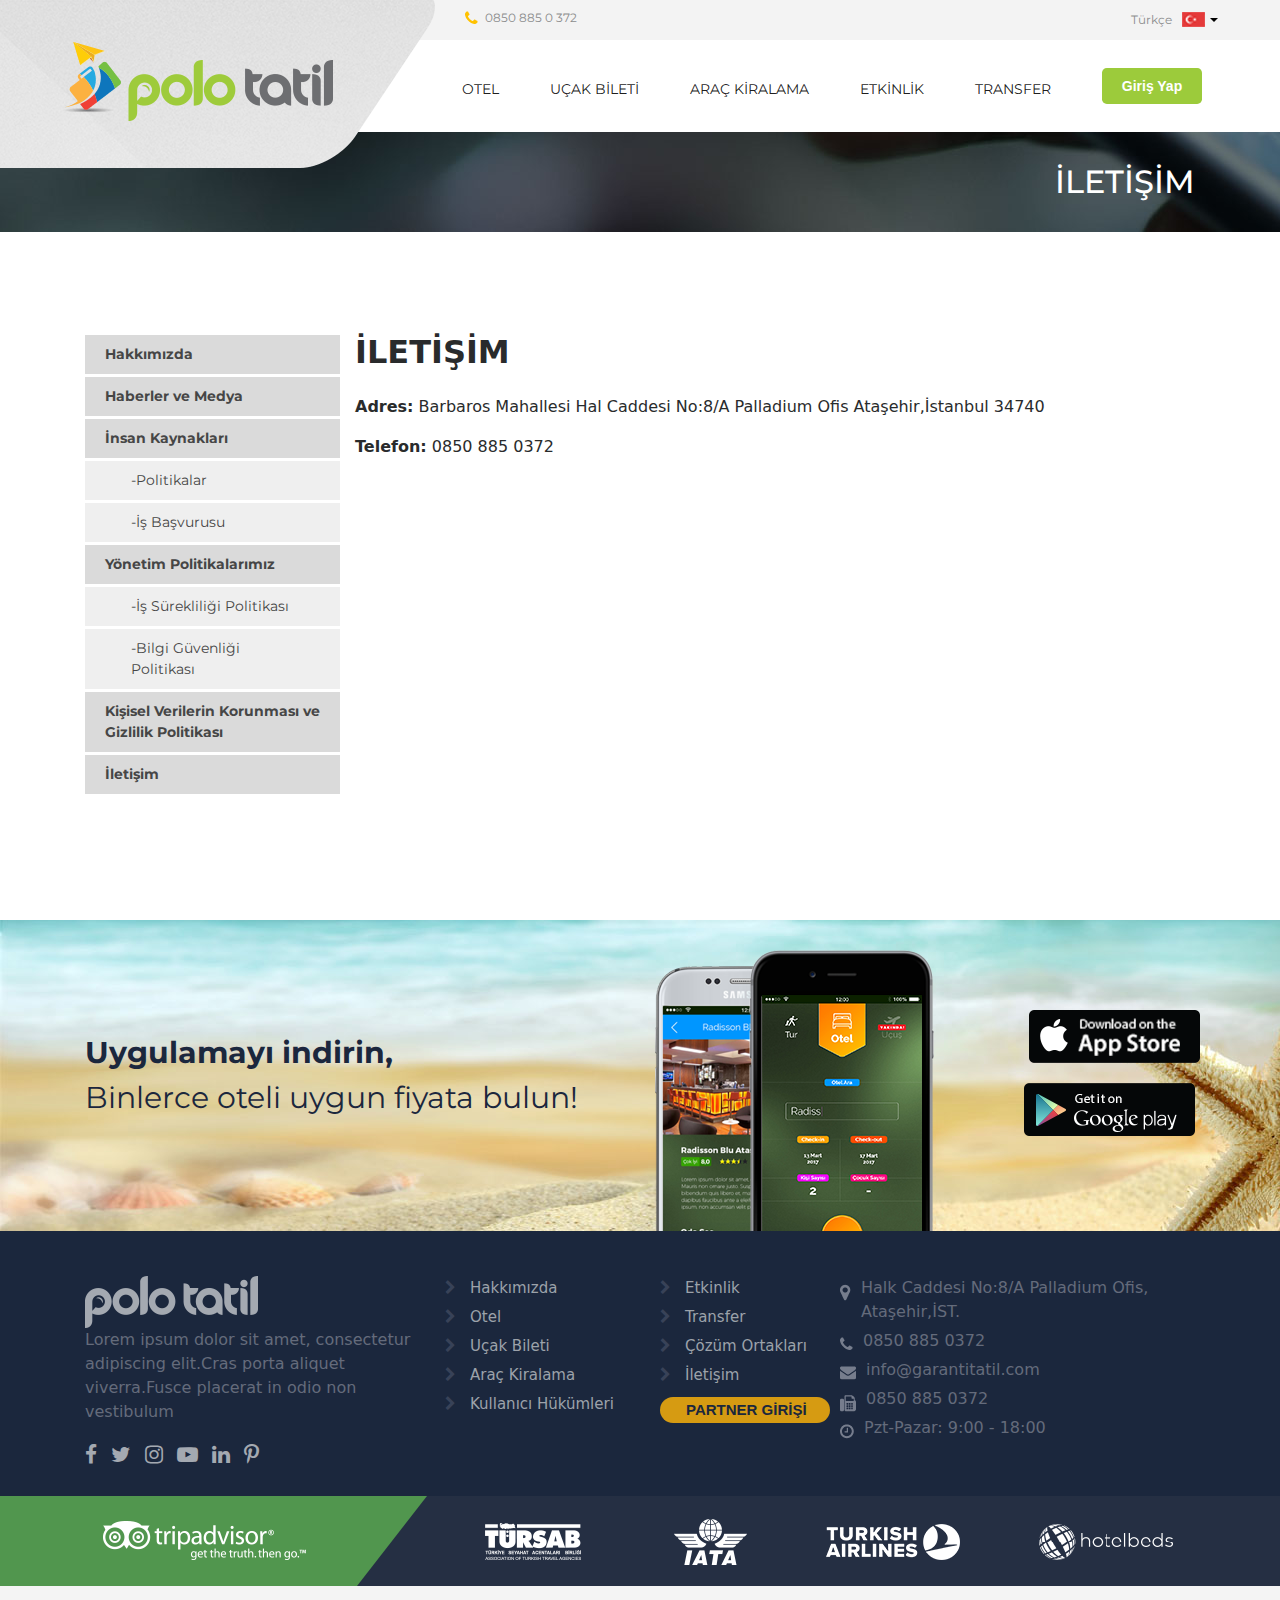
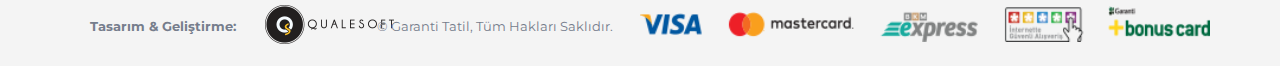
<file: iletisim.html>
<!DOCTYPE HTML>

<html lang="tr">
<head>
  <meta charset="UTF-8">
  <meta http-equiv="X-UA-Compatible" content="IE=edge">
  <meta name="viewport" content="width=device-width, initial-scale=1">
 <link rel="stylesheet" href="css/bootstrap.min.css" />
  <link rel="stylesheet" href="css/tether.min.css" />
  <link rel="stylesheet" href="css/font-awesome.css" />
  <link href="https://fonts.googleapis.com/css?family=Montserrat:300,400,600,700,900&amp;subset=latin-ext" rel="stylesheet">
  <link rel="stylesheet" href="fonts/font-awesome.min.css" />
  <link rel="stylesheet" href="css/jquery.bxslider.min.css" />
  <link rel="stylesheet" href="css/tasarim.css" /> 

  <title>Polo Tatil</title>
</head>
<body>

  <!-- Header-->
<header>
  <div class="col-md-12">
	<div class="ust"style=""></div>
	<div class="container headercontainer">
		<div class="row">
			<div class="col-8 col-sm-8 col-md-4">
			  <img src="img/logo-area.png" class="logom" alt="">
			  <a href="#">
				<img src="img/logo.png" class="logo" alt="">
			  </a>
			</div>
			<div class="col-6 col-sm-6 col-md-3 telno text-left">
				<img src="img/telefon.png" alt=""><span>0850 885 0 372</span>
			</div>
			<div class="col-md-3 col-lg-3 space"></div>
			<div class="col-5 col-sm-6 col-md-2 col-lg-2 text-right">
				<div class="dil">
					<button type="button" class="btn btn-default dropdown-toggle" data-toggle="dropdown" style=""><span>Türkçe</span><img src="img/tr.png" alt=""></button>
						<ul class="dropdown-menu">
						   <li role="presentation"><a href="#"><span>English</span><img src="img/ing.jpg" width="23" height="15" alt=""></a></li>
						</ul>
				</div>
            </div>
			<div class="alt">
				<div class="acilir">
					<nav class="navbar navbar-toggleable-md navbar-light">
						<button class="navbar-toggler navbar-toggler-right navım" type="button" data-toggle="collapse" data-target="#navbarSupportedContent" aria-controls="navbarSupportedContent" aria-expanded="false" aria-label="Toggle navigation">
							<span class="navbar-toggler-icon"></span>
						</button>
						<div class="collapse navbar-collapse" id="navbarSupportedContent">
							<ul class="navbar-nav mr-auto">
								<li class="nav-item active"><a class="nav-link button1 "  id="dropdownMenu1" data-toggle="dropdown">OTEL <span  class="caret"></span></a>
<!-- header açılırmenü-->
								<ul class="dropdown-menu sol_menu">
									<li class="liste1 col-4 col-md-4 nopadding">
										<ul class="">
											<li class="dropdown-header">YURTİÇİ OTELLERİ</li>
											<li class="dropdown-divider"></li>
											<li>
												<ul class="eleman">
													<li><a href="#">Alanya Otelleri</a></li>
													<li><a href="#">Side Otelleri</a></li>
													<li><a href="#">Belek Otelleri</a></li>
													<li><a href="#">Kemer Otelleri</a></li>
													<li><a href="#">Bodrum Otelleri</a></li>
												</ul>
											</li>
											<li><a href="#"><b>TÜMÜNÜ GÖR</b></a></li>
										</ul>
									</li>
									<li class="liste2 col-4 col-md-4 nopadding">
										<ul>
											<li class="dropdown-header">YURTDIŞI OTELLERİ</li>
											<li class="dropdown-divider"></li>
											<li>
											  <ul class="eleman">
												<li><a href="#">Amsterdam Otelleri</a></li>
												<li><a href="#">Londra Otelleri</a></li>
												<li><a href="#">Paris Otelleri</a></li>
												<li><a href="#">Bangkok Otelleri</a></li>
												<li><a href="#">Roma Otelleri</a></li>
											  </ul>
											</li>
										    <li><a href="#"><b>TÜMÜNÜ GÖR</b></a></li>
									    </ul>
									</li>
									<li class="col-4 col-md-4 nopadding liste3">
										<ul>
										  <li class="dropdown-header">KIBRIS OTELLERİ</li>
										  <li class="dropdown-divider"></li>
										  <li>
											<ul class="eleman">
												<li><a href="#">Alanya Otelleri</a></li>
												<li><a href="#">Side Otelleri</a></li>
												<li><a href="#">Belek Otelleri</a></li>
												<li><a href="#">Kemer Otelleri</a></li>
												<li><a href="#">Bodrum Otelleri</a></li>
											</ul>
										  </li>
										  <li><a href="#"><b>TÜMÜNÜ GÖR</b></a></li>  
										</ul>
									</li>
								</ul>
<!-- header açılırmenü bitis-->
								</li>
								<li class="nav-item active"><a class="nav-link" href="#">UÇAK BİLETİ</a></li>
								<li class="nav-item active"><a class="nav-link"  href="#">ARAÇ KİRALAMA</a></li>
								<li class="nav-item active"><a  class="nav-link" href="#">ETKİNLİK</a></li>
								<li class="nav-item active"><a class="nav-link" href="#">TRANSFER</a></li>
								<li class="nav-item nav-link ">
									<button type="button" id="k-giris" class="btn btn-secondary btn-lg girr" data-toggle="dropdown">Giriş Yap</button>
<!-- giris açılırmenü-->
									<ul class="dropdown-menu sag_menu">
										<li class="girisyap">
											<ul> 
												<li class="dropdown-header">Kullanıcı Adı ile Giriş Yap</li>
												<li><input type="text" placeholder="Kullanıcı Adı" class="g" /></li>
												<li><input type="password" placeholder="Şifre"  class="g" /></li>
												<li><input type="submit" value="Giriş Yap" class="giris2" /><br></li>
												<li class="hatirla"><input type="checkbox" value="Beni Hatırla"/>Beni Hatırla
												&nbsp;&nbsp;&nbsp; &nbsp;&nbsp;&nbsp;&nbsp;<a href="#">Şifremi Unuttum?</a><br></li>
												<li class="yada">ya da</li><br>
												<li><img src="img/gfacebook.jpg" class="face" alt=""/></li>
												<li><img src="img/ggoogle.jpg" alt=""/></li>
												<li><a href="#"><p class="ekayit">E-Posta ile Kayıt Almak için Tıklayın!</p></a></li>
											</ul>
										</li>
									</ul>
<!-- giris açılırmenü bitis-->
								</li>

								<li class="nav-item nav-link mobilgir">
									<button type="button" class="btn btn-primary btn-lg" data-toggle="modal" id="k-giris" data-target="#modal-fullscreen">Giriş Yap</button>
<!-- mobil giris modal-->									
										<div class="modal modal-fullscreen fade" id="modal-fullscreen" tabindex="-1" role="dialog" aria-labelledby="myModalLabel" aria-hidden="true">
											<div class="modal-dialog">
												<div class="modal-content">
													<div class="modal-header text-center">
														<h6 class="col-12">Kullanıcı Adı ile Giriş Yap</h6>
														<button type="button" class="close" data-dismiss="modal" aria-label="Close">
															<span aria-hidden="true">&times;</span>
														</button>
													</div>
													<div class="modal-body">
														<div><input type="text" placeholder="Kullanıcı Adı" class="g" /></div>
														<div><input type="password" placeholder="Şifre"  class="g" /></div>
														<div><input type="submit" value="Giriş Yap" class="giris2" /><br></div>
														<div class="hatirla"><input type="checkbox" value="Beni Hatırla"/>Beni Hatırla
														&nbsp;&nbsp;&nbsp; &nbsp;&nbsp;&nbsp;&nbsp;<a href="#">Şifremi Unuttum?</a><br></div>
														<div class="yada">ya da</div><br>
														<div><img src="img/gfacebook.jpg" class="face" alt=""/></div>
														<div><img src="img/ggoogle.jpg" alt=""/></div>
														<div><a href="#"><p class="ekayit">E-Posta ile Kayıt Almak için Tıklayın!</p></a></div>
													</div>
													<div class="modal-footer">
													  <button type="button" class="btn btn-default" data-dismiss="modal">Giriş Yap</button>
													</div>
												</div>
											</div>
										</div>
								</li>
							</ul>
<!--mobil giris modal bitis-->							
						</div>
					</nav>
				</div>
            </div>
		</div>
	</div>
  </div>

  <div class="background" style=" background-image: url('img/iletisim.jpg'); background-size: cover;">
	  <div class="container">
		<div class="row">
			<div class="col-md-4"></div>
			<div class="col-md-4"></div>
			<div class="col-md-4  text-right">
				<h2>İLETİŞİM</h2>
			</div>
		</div>
	  </div> 
  </div>
</header>


<!-- Header Bitiş-->


<!-- İçerik Başlangıcı-->
<!--Sol liste başlangıç-->
<div class="iletisimsayfa">
    <div class="container">
		<div class="row">
			<div class="col-sm-12 col-md-3">
				<div class="hakkimizdamenu">
				  <ul class="menum">
					<li><div class="menu"><a href="hakkimizda.html">Hakkımızda</a></div></li>
					<li><div class="menu"><a href="#">Haberler ve Medya</a></div></li>
					<li><div class="menu"><a href="#">İnsan Kaynakları</a></div> 
					  <ul>
						  <li><a href="#">-Politikalar</a></li>
						  <li><a href="#">-İş Başvurusu</a></li>
					  </ul>
					</li>	
					<li>
					<div class="menu"><a href="#">Yönetim Politikalarımız</a></div>
					  <ul>
						  <li><a href="#">-İş Sürekliliği Politikası</a></li>
						  <li><a href="#">-Bilgi Güvenliği Politikası</a></li>
					  </ul>
					</li>  
					<li>
						<div class="menu">
							<a href="#">Kişisel Verilerin Korunması ve Gizlilik Politikası</a>
						</div>
					</li>
					<li>
						<div class="menu">
							<a href="iletisim.html">İletişim</a>
						</div>
					</li>
				  </ul>
				</div>   
			</div>
<!-- Sol Liste Bitiş-->
<!-- Harita-->
			<div class="col-12 col-sm-12 col-md-9 nopadding">
			  <h2 class="iletisim">İLETİŞİM</h2>
			  <p><b>Adres:</b> Barbaros Mahallesi Hal Caddesi No:8/A Palladium Ofis Ataşehir,İstanbul 34740</p>
			  <p><b>Telefon:</b> 0850 885 0372</p>
			  <div class="map">
				<iframe src="https://www.google.com/maps/embed?pb=!1m23!1m12!1m3!1d96378.73451745795!2d29.029460083755694!3d40.985083805182626!2m3!1f0!2f0!3f0!3m2!1i1024!2i768!4f13.1!4m8!3e6!4m0!4m5!1s0x14cac63146b3b4d7%3A0xbd2bc44c8710e980!2sgaranti+tatil+map!3m2!1d40.985105!2d29.0995!5e0!3m2!1str!2str!4v1499266076592" height="320"  style="border:0;width:100%;" allowfullscreen></iframe>
			  </div>
			</div>
  <!-- Harita Bitiş-->
		</div>
     </div>
</div>
 
<!-- İçerik Bitiş-->




<!-- Footer-->
 
<div style="background-image:url('img/mobil.png');width: 100% ">
	<div class="container" >
        <div class="row">
         <div id="indir" class="col-12 colsm-12 col-md-6">
			 <b>Uygulamayı indirin,</b><br>
			 Binlerce oteli uygun fiyata bulun!
         </div>
         <div class="col-8 col-sm-8 col-md-2 ">
			<img src="img/ikitelefon.png" alt="" class="ikitelefon">
         </div>
         <div id="app" class="col-4 col-sm-4 col-md-3 nopadding text-right">
           <img src="img/app.png" alt="" class="ustapp">
		   <br>
           <img src="img/play.png" alt="">
         </div>
        </div>
	</div>
</div>
      
<div class="orta6" >
    <div class="container">
        <div class="row">
            <div class="col-12 col-sm-6 col-md-4"> 
              <img src="img/polo.png" alt=""/>
              <p>Lorem ipsum dolor sit amet, consectetur adipiscing elit.Cras porta aliquet viverra.Fusce placerat in odio non vestibulum</p>
              <div class="social">
				  <a href="#"> <i class="fa fa-facebook" aria-hidden="true"></i></a>
				  <a href="#"><i class="fa fa-twitter" aria-hidden="true"></i></a>
				  <a href="#"><i class="fa fa-instagram" aria-hidden="true"></i></a>
				  <a href="#"><i class="fa fa-youtube-play" aria-hidden="true"></i></a>
				  <a href="#"><i class="fa fa-linkedin" aria-hidden="true"></i></a>
				  <a href="#"><i class="fa fa-pinterest-p" aria-hidden="true"></i></a>
              </div>
            </div>
     
			<div class=" col-6 col-sm-6 col-md-2 nopadding">
			  <div class="orta6-2">
				<ul>
				  <li><a href="hakkimizda.html"><i class="fa fa-chevron-right" aria-hidden="true"></i>Hakkımızda</a></li>
				  <li><a href="#"><i class="fa fa-chevron-right" aria-hidden="true"></i>Otel</a></li>
				  <li><a href="#"><i class="fa fa-chevron-right" aria-hidden="true"></i>Uçak Bileti</a></li>
				  <li><a href="#"><i class="fa fa-chevron-right" aria-hidden="true"></i>Araç Kiralama</a></li>
				  <li><a href="#"><i class="fa fa-chevron-right" aria-hidden="true"></i>Kullanıcı Hükümleri</a></li>
				</ul>
			  </div>
			</div>

  
			<div class="col-6 col-sm-6 col-md-2 nopadding">
				<div class="orta6-3 ">
				  <ul>
					<li><a href="#"><i class="fa fa-chevron-right" aria-hidden="true"></i>Etkinlik</a></li>
					<li><a href="#"><i class="fa fa-chevron-right" aria-hidden="true"></i>Transfer</a></li>
					<li><a href="#"><i class="fa fa-chevron-right" aria-hidden="true"></i>Çözüm Ortakları</a></li>
					<li><a href="iletisim.html"><i class="fa fa-chevron-right" aria-hidden="true"></i>İletişim</a></li>
					 <li><input type="button" class="partner" value="PARTNER GİRİŞİ"/></li>
				  </ul>
				</div>
			</div>

			<div class="col-12 col-sm-6 col-md-4 nopadding">
			  <div class="orta6-4">
				<ul>
				  <li><img src="img/yer.png" alt=""/>Halk Caddesi No:8/A Palladium Ofis, Ataşehir,İST.</li>
				  <li><img src="img/tel1.png" alt=""/>0850 885 0372</li>
				  <li><img src="img/mail.png" alt=""/>info@garantitatil.com</li>
				  <li><img src="img/tel.png" alt=""/>0850 885 0372</li>
				  <li><img src="img/saat.png" alt="" class="gun"/>Pzt-Pazar: 9:00 - 18:00</li>
				</ul>
			  </div>
			</div>
		</div>

		<div class="orta6-5" >
		  <div class="col-md-4"></div>
		</div>
    </div>
</div>

<div class="enalt">
    <div class="container-fluid">
		<div class="row enaltrow">
			<div class="col-1 col-sm-1 col-md-2 footerarka"></div>
			<div class="col-11 col-sm-11 col-md-2 nopadding ucgen">
			  <img src="img/tripad.png" class="triimg" alt="">
			</div>
		    <div class="col-3 col-sm-3 col-md-2 text-center nopadding" id="footer-tursab">
				<img src="img/tursab.png" class="img" alt="">
			</div>
			 <div class="col-3 col-sm-3 col-md-1 text-right nopadding ">
				<img src="img/iata.png" class="img" alt="">
			</div>
			 <div class="col-3 col-sm-3 col-md-2 text-right nopadding">
				<img src="img/air.png" class="img" id="air" alt="">
			</div>
			 <div class="col-3 col-sm-3 col-md-2 text-right nopadding">
				<img src="img/hotel.png" class="img" id="hotel" alt="">
			</div>
		</div>
    </div>
</div>


<div class="enalt2">
    <div class="container">
		<div class="row">
		  <div class="col-12 col-sm-12 col-md-2 text-center tasarim">
			  <span><b>Tasarım &amp; Geliştirme:</b></span>
		  </div>
		  <div class="col-12 col-sm-12 col-md-1 nopadding text-center">
			  <img src="img/qualesoft.png" alt="" class="soft">
		  </div>
		  <div class="col-12 col-sm-12 col-md-3 text-center nopadding garanti">
			  <span>© Garanti Tatil, Tüm Hakları Saklıdır.</span>
		  </div>
		  <div class="col-12 col-sm-12 col-md-6 text-right nopadding">
			<img src="img/card.png" class="kart" alt="">
		  </div>   
		</div>
  </div>
</div>
<!-- Footer Bitiş-->
 <script src="js/jquery-3.2.1.js"></script>
 <script type="text/javascript" src="js/tether.js"></script>
  <script type="text/javascript" src="js/bootstrap.min.js"></script>
  <script type="text/javascript" src="js/jquery.bxslider.min.js"></script>
  <script type="text/javascript">
     $(document).ready(function () {
    $('.map').click(function () {
        $('.map iframe').css("pointer-events","auto");
    });

    $('.map').mouseleave(function () {
        $('.map iframe').css("pointer-events","none");
    });

$('ul.dropdown-menu').on('click', function(event){
    event.stopPropagation();
});
  });  
  </script>
  
  </body>
</html>
</file>
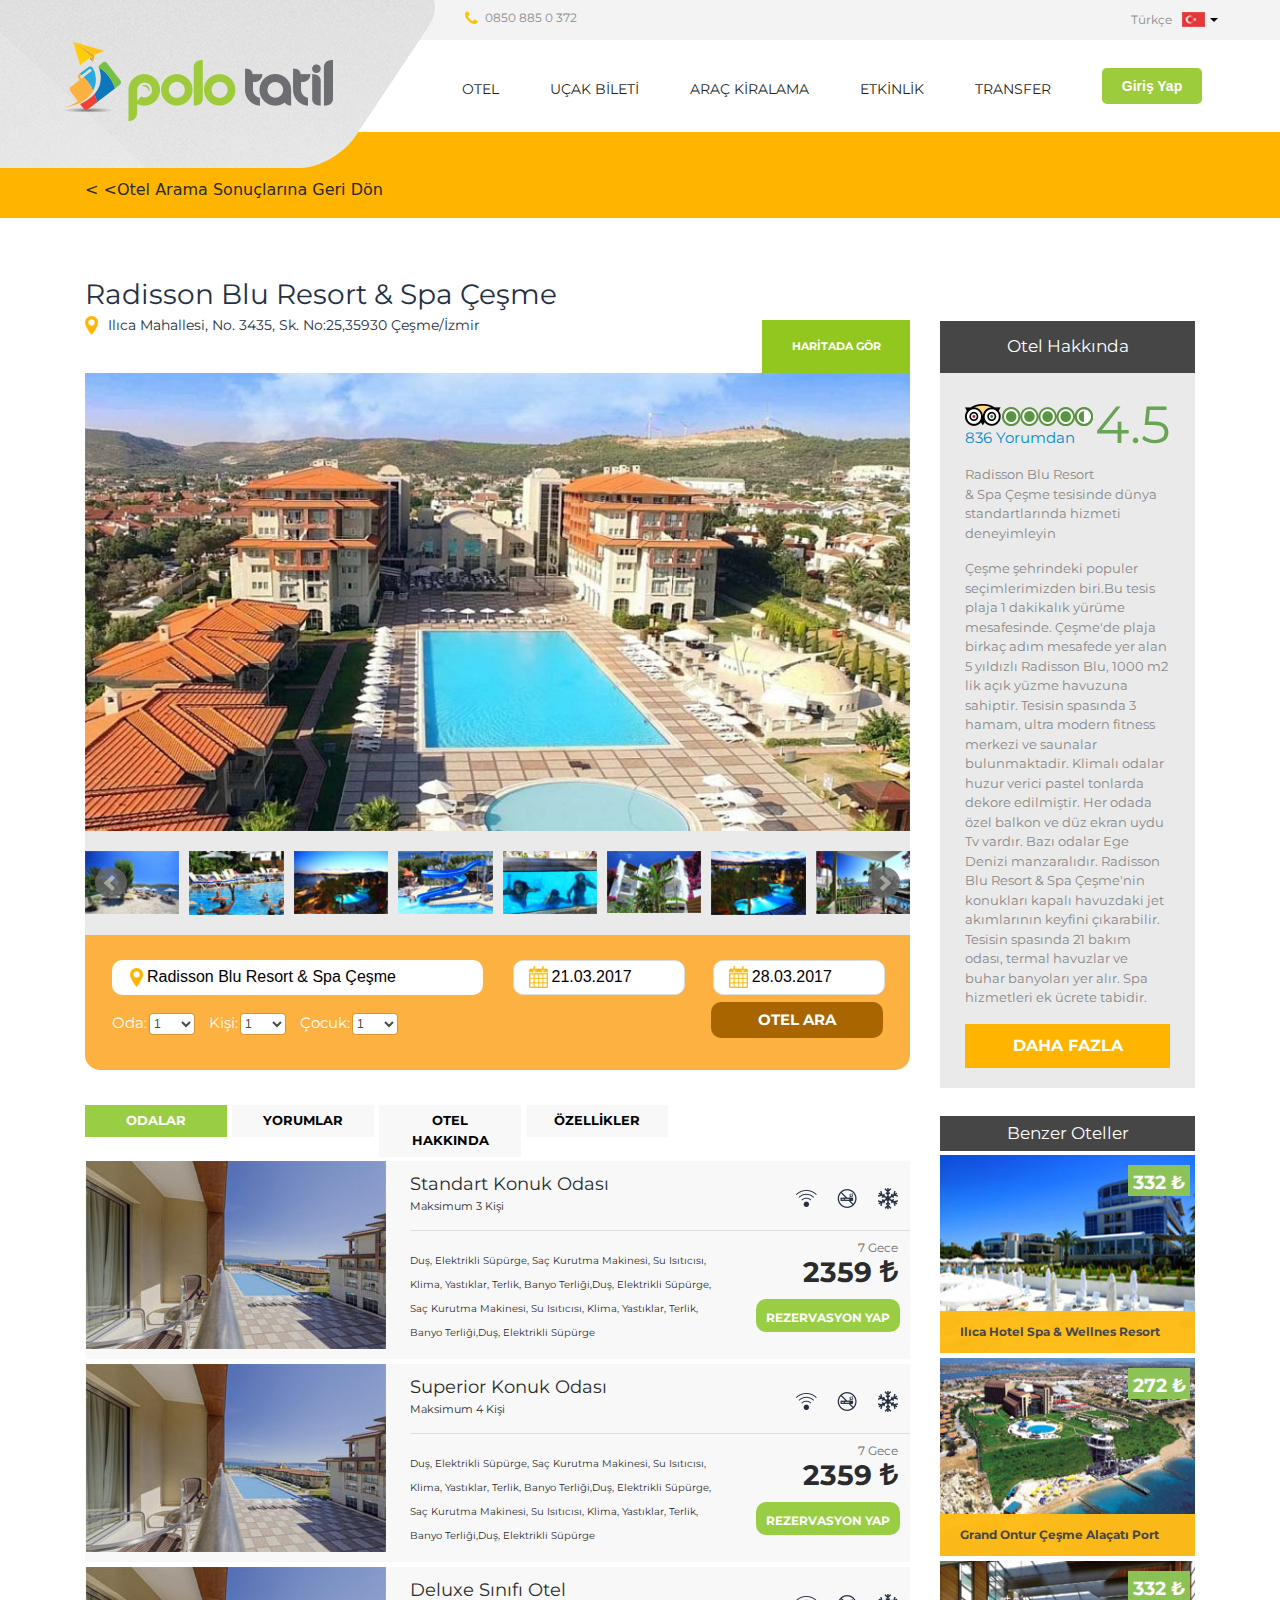
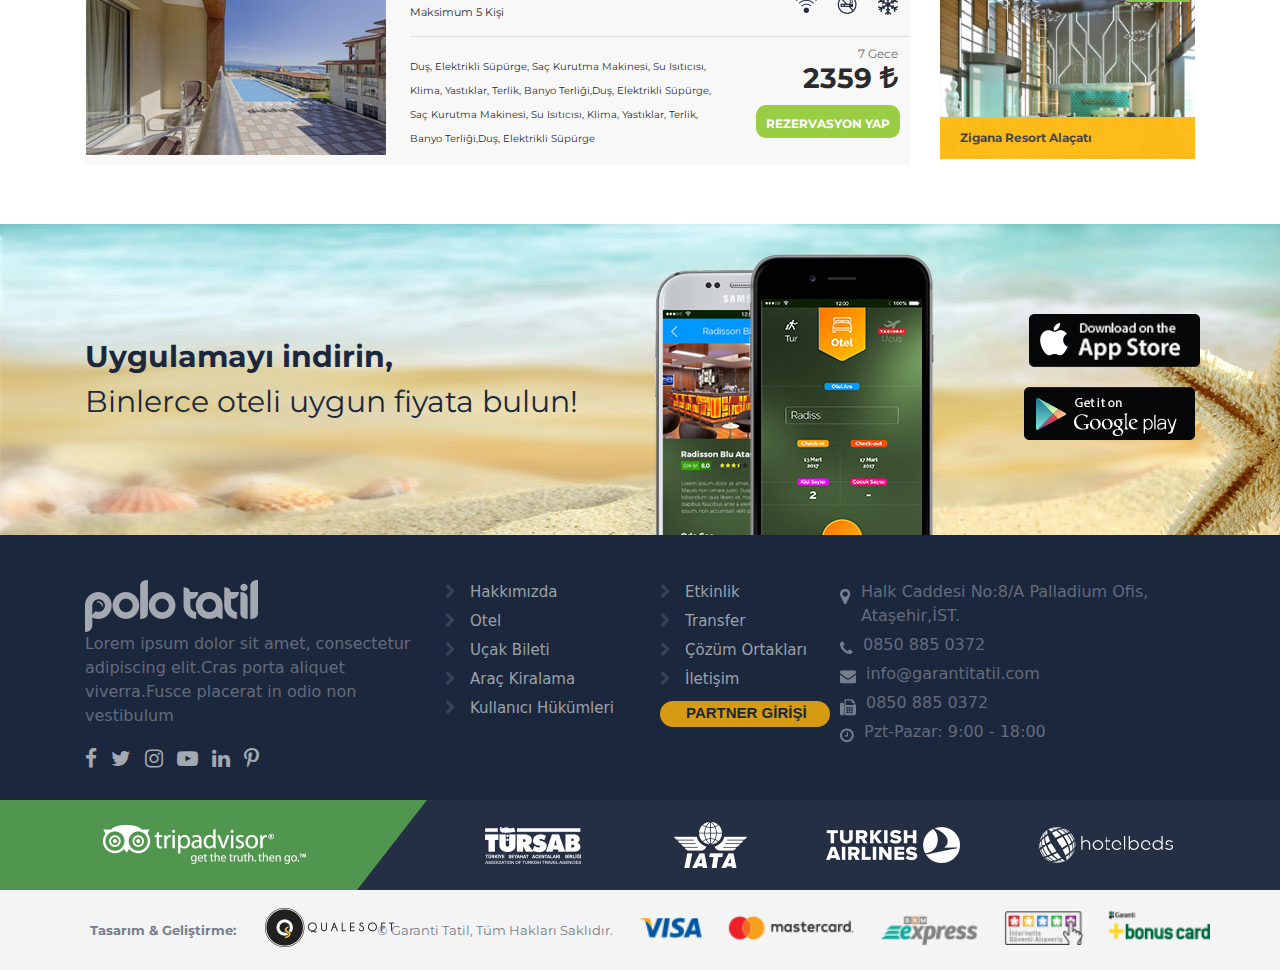
<file: oteldetay.html>
<!DOCTYPE HTML>
<html lang="tr">
<head>
  <meta charset="UTF-8">
  <meta http-equiv="X-UA-Compatible" content="IE=edge">
  <meta name="viewport" content="width=device-width, initial-scale=1">
  <link rel="stylesheet" href="css/bootstrap.min.css" />
  <link rel="stylesheet" href="css/tether.min.css" />
  <link rel="stylesheet" href="css/font-awesome.css" />
  <link rel="stylesheet" href="css/jquery-ui.css">
  <link href="https://fonts.googleapis.com/css?family=Montserrat:300,400,600,700,900&amp;subset=latin-ext" rel="stylesheet">
  <link rel="stylesheet" href="fonts/font-awesome.min.css" />
  <link rel="stylesheet" href="css/jquery.bxslider.min.css" />
  <link rel="stylesheet" href="css/tasarim.css" /> 
  <title>Polo Tatil</title>
</head>
<body>
<!-- Header-->
<header>
  <div class="col-md-12">
	<div class="ust"style=""></div>
	<div class="container headercontainer">
		<div class="row">
			<div class="col-8 col-sm-8 col-md-4">
			  <img src="img/logo-area.png" class="logom" alt="">
			  <a href="#">
				<img src="img/logo.png" class="logo" alt="">
			  </a>
			</div>
			<div class="col-6 col-sm-6 col-md-3 telno text-left">
				<img src="img/telefon.png" alt=""><span>0850 885 0 372</span>
			</div>
			<div class="col-md-3 col-lg-3 space"></div>
			<div class="col-5 col-sm-6 col-md-2 col-lg-2 text-right">
				<div class="dil">
					<button type="button" class="btn btn-default dropdown-toggle" data-toggle="dropdown" style=""><span>Türkçe</span><img src="img/tr.png" alt=""></button>
						<ul class="dropdown-menu">
						   <li role="presentation"><a href="#"><span>English</span><img src="img/ing.jpg" width="23" height="15" alt=""></a></li>
						</ul>
				</div>
            </div>
			<div class="alt">
				<div class="acilir">
					<nav class="navbar navbar-toggleable-md navbar-light">
						<button class="navbar-toggler navbar-toggler-right navım" type="button" data-toggle="collapse" data-target="#navbarSupportedContent" aria-controls="navbarSupportedContent" aria-expanded="false" aria-label="Toggle navigation">
							<span class="navbar-toggler-icon"></span>
						</button>
						<div class="collapse navbar-collapse" id="navbarSupportedContent">
							<ul class="navbar-nav mr-auto">
								<li class="nav-item active"><a class="nav-link button1 "  id="dropdownMenu1" data-toggle="dropdown">OTEL <span  class="caret"></span></a>
<!-- header açılırmenü-->
								<ul class="dropdown-menu sol_menu">
									<li class="liste1 col-4 col-md-4 nopadding">
										<ul class="">
											<li class="dropdown-header">YURTİÇİ OTELLERİ</li>
											<li class="dropdown-divider"></li>
											<li>
												<ul class="eleman">
													<li><a href="#">Alanya Otelleri</a></li>
													<li><a href="#">Side Otelleri</a></li>
													<li><a href="#">Belek Otelleri</a></li>
													<li><a href="#">Kemer Otelleri</a></li>
													<li><a href="#">Bodrum Otelleri</a></li>
												</ul>
											</li>
											<li><a href="#"><b>TÜMÜNÜ GÖR</b></a></li>
										</ul>
									</li>
									<li class="liste2 col-4 col-md-4 nopadding">
										<ul>
											<li class="dropdown-header">YURTDIŞI OTELLERİ</li>
											<li class="dropdown-divider"></li>
											<li>
											  <ul class="eleman">
												<li><a href="#">Amsterdam Otelleri</a></li>
												<li><a href="#">Londra Otelleri</a></li>
												<li><a href="#">Paris Otelleri</a></li>
												<li><a href="#">Bangkok Otelleri</a></li>
												<li><a href="#">Roma Otelleri</a></li>
											  </ul>
											</li>
										    <li><a href="#"><b>TÜMÜNÜ GÖR</b></a></li>
									    </ul>
									</li>
									<li class="col-4 col-md-4 nopadding liste3">
										<ul>
										  <li class="dropdown-header">KIBRIS OTELLERİ</li>
										  <li class="dropdown-divider"></li>
										  <li>
											<ul class="eleman">
												<li><a href="#">Alanya Otelleri</a></li>
												<li><a href="#">Side Otelleri</a></li>
												<li><a href="#">Belek Otelleri</a></li>
												<li><a href="#">Kemer Otelleri</a></li>
												<li><a href="#">Bodrum Otelleri</a></li>
											</ul>
										  </li>
										  <li><a href="#"><b>TÜMÜNÜ GÖR</b></a></li>  
										</ul>
									</li>
								</ul>
<!-- header açılırmenü bitis-->
								</li>
								<li class="nav-item active"><a class="nav-link" href="#">UÇAK BİLETİ</a></li>
								<li class="nav-item active"><a class="nav-link"  href="#">ARAÇ KİRALAMA</a></li>
								<li class="nav-item active"><a  class="nav-link" href="#">ETKİNLİK</a></li>
								<li class="nav-item active"><a class="nav-link" href="#">TRANSFER</a></li>
								<li class="nav-item nav-link ">
									<button type="button" id="k-giris" class="btn btn-secondary btn-lg girr" data-toggle="dropdown">Giriş Yap</button>
<!-- giris açılırmenü-->
									<ul class="dropdown-menu sag_menu">
										<li class="girisyap">
											<ul> 
												<li class="dropdown-header">Kullanıcı Adı ile Giriş Yap</li>
												<li><input type="text" placeholder="Kullanıcı Adı" class="g" /></li>
												<li><input type="password" placeholder="Şifre"  class="g" /></li>
												<li><input type="submit" value="Giriş Yap" class="giris2" /><br></li>
												<li class="hatirla"><input type="checkbox" value="Beni Hatırla"/>Beni Hatırla
												&nbsp;&nbsp;&nbsp; &nbsp;&nbsp;&nbsp;&nbsp;<a href="#">Şifremi Unuttum?</a><br></li>
												<li class="yada">ya da</li><br>
												<li><img src="img/gfacebook.jpg" class="face" alt=""/></li>
												<li><img src="img/ggoogle.jpg" alt=""/></li>
												<li><a href="#"><p class="ekayit">E-Posta ile Kayıt Almak için Tıklayın!</p></a></li>
											</ul>
										</li>
									</ul>
<!-- giris açılırmenü bitis-->
								</li>

								<li class="nav-item nav-link mobilgir">
									<button type="button" class="btn btn-primary btn-lg" data-toggle="modal" id="k-giris" data-target="#modal-fullscreen">Giriş Yap</button>
<!-- mobil giris modal-->									
										<div class="modal modal-fullscreen fade" id="modal-fullscreen" tabindex="-1" role="dialog" aria-labelledby="myModalLabel" aria-hidden="true">
											<div class="modal-dialog">
												<div class="modal-content">
													<div class="modal-header text-center">
														<h6 class="col-12">Kullanıcı Adı ile Giriş Yap</h6>
														<button type="button" class="close" data-dismiss="modal" aria-label="Close">
															<span aria-hidden="true">&times;</span>
														</button>
													</div>
													<div class="modal-body">
														<div><input type="text" placeholder="Kullanıcı Adı" class="g" /></div>
														<div><input type="password" placeholder="Şifre"  class="g" /></div>
														<div><input type="submit" value="Giriş Yap" class="giris2" /><br></div>
														<div class="hatirla"><input type="checkbox" value="Beni Hatırla"/>Beni Hatırla
														&nbsp;&nbsp;&nbsp; &nbsp;&nbsp;&nbsp;&nbsp;<a href="#">Şifremi Unuttum?</a><br></div>
														<div class="yada">ya da</div><br>
														<div><img src="img/gfacebook.jpg" class="face" alt=""/></div>
														<div><img src="img/ggoogle.jpg" alt=""/></div>
														<div><a href="#"><p class="ekayit">E-Posta ile Kayıt Almak için Tıklayın!</p></a></div>
													</div>
													<div class="modal-footer">
													  <button type="button" class="btn btn-default" data-dismiss="modal">Giriş Yap</button>
													</div>
												</div>
											</div>
										</div>
								</li>
							</ul>
<!--mobil giris modal bitis-->							
						</div>
					</nav>
				</div>
            </div>
		</div>
	</div>
  </div>

  
<div class="backgroundetay">
  <div class="container">
    <div class="row">
      <div class="col-12 col-sm-12 col-md-12 col-lg-12 ">
        <p>&lt; &lt;Otel Arama Sonuçlarına Geri Dön</p>
      </div>
    </div>
  </div>
</div>
</header>


<!-- Header Bitiş-->



<!-- İçerik Başlangıç-->
<div class="sayfa">
  <div class="container">
    <div class="row">
      <div class="col-12 col-sm-12 col-md-9 ">
        <div class="otel">
			  <p class="otelbaslik">Radisson Blu Resort & Spa Çeşme </p>
			  <div class="col-8 col-md-12" style="padding: 0px;">
				<img src="img/search.png" class="konum"  alt="" />
				<span class="konum2">Ilıca Mahallesi, No. 3435, Sk. No:25,35930 Çeşme/İzmir</span>
			  </div>
			  <div class="harita">
				<button id="harita">HARİTADA GÖR</button>
			  </div>
			<div class="mharita">
				<button id="mharita">HARİTADA GÖR</button>
			</div>
<!--icerik slidder -->			  
			  <div id="m-otel">
				  <img src="img/otel1.jpg" class="otel1" alt="" />
				  <div class="otelalt">
					  <ul class="bxslider">
						<li><img src="img/1.jpg" alt="" /></li>
						<li><img src="img/2.jpg" alt="" /></li>
						<li><img src="img/3.jpg" alt="" /></li>
						<li><img src="img/4.jpg" alt="" /></li>
						<li><img src="img/5.jpg" alt="" /></li>
						<li><img src="img/6.jpg" alt="" /></li>
						<li><img src="img/7.jpg" alt="" /></li>
						<li><img src="img/8.jpg" alt="" /></li>
						<li><img src="img/1.jpg" alt="" /></li>
						<li><img src="img/2.jpg" alt="" /></li>
						<li><img src="img/3.jpg" alt="" /></li>
						<li><img src="img/4.jpg" alt="" /></li>
						<li><img src="img/5.jpg" alt="" /></li>
						<li><img src="img/6.jpg" alt="" /></li>
						<li><img src="img/7.jpg" alt="" /></li>
						<li><img src="img/8.jpg" alt="" /></li>
						<li><img src="img/1.jpg" alt="" /></li>
						<li><img src="img/2.jpg" alt="" /></li>
						<li><img src="img/3.jpg" alt="" /></li>
						<li><img src="img/4.jpg" alt="" /></li>
						<li><img src="img/5.jpg" alt="" /></li>
						<li><img src="img/6.jpg" alt="" /></li>
						<li><img src="img/7.jpg" alt="" /></li>
						<li><img src="img/8.jpg" alt="" /></li>
					  </ul>
				  </div>
			  </div>
<!--içerik slidder bitiş-->
<!--harita-->
			<div id="map_container">
			  <iframe src="https://www.google.com/maps/embed?pb=!1m18!1m12!1m3!1d3130.432188216213!2d26.34332991533331!3d38.315821479664585!2m3!1f0!2f0!3f0!3m2!1i1024!2i768!4f13.1!3m3!1m2!1s0x152b3baaaa49025b%3A0xd8f44ffaa48430ad!2sRadisson+Blu+Resort+%26+Spa%2C+%C3%87e%C5%9Fme!5e0!3m2!1str!2str!4v1499944973588"  height="546" style="border:0;width:100%" allowfullscreen></iframe>
			</div>
<!--harita bitis-->

<!-- içerik mobil slidder-->
		 	<div id="mobilotel">
				  <ul class="mbxslider">
					<li>
						<img src="img/otel1.jpg" class="otel1" alt="" />
					</li>
					<li>
						<img src="img/otel1.jpg" class="otel1" alt="" />
					</li>
					<li>
						<img src="img/otel1.jpg" class="otel1" alt="" />
					</li>
					<li>
						<img src="img/otel1.jpg" class="otel1" alt="" />
					</li>
					<li>
						<img src="img/otel1.jpg" class="otel1" alt="" />
					</li>
					<li>
						<img src="img/otel1.jpg" class="otel1" alt="" />
					</li>
				  </ul>
			</div>
<!-- içerik mobil slidder bitis-->
<!--mobil harita-->
			<div id="mapmobil_container">
			  <iframe src="https://www.google.com/maps/embed?pb=!1m18!1m12!1m3!1d3130.432188216213!2d26.34332991533331!3d38.315821479664585!2m3!1f0!2f0!3f0!3m2!1i1024!2i768!4f13.1!3m3!1m2!1s0x152b3baaaa49025b%3A0xd8f44ffaa48430ad!2sRadisson+Blu+Resort+%26+Spa%2C+%C3%87e%C5%9Fme!5e0!3m2!1str!2str!4v1499944973588"  height="345" style="border:0;width:100%" allowfullscreen></iframe>
			</div>
<!--mobil harita bitis -->
<!--otel arama-->
			<div class="otelalt2">
				<div class="row">
				<div class="col-md-6 col-lg-6 radisson">
					<input type="text" value="Radisson Blu Resort &amp; Spa Çeşme" class="otelarama2" size="45" style="background:url('img/search.png');background-repeat: no-repeat;background-position: 5% ">
				</div>
				<div class=" col-md-3 col-lg-3 gidisbg">
					<input type="text" id="datepicker" value="21.03.2017" class="gidis hasDatepicker" size="7" style="background:url('img/takvim.png');background-repeat: no-repeat;background-position: 10% ">
				</div>
				<div class="col-md-3 col-lg-3 gelisbg"> 
					<input type="text" id="datepicker2" value="28.03.2017" class="gelis hasDatepicker" size="7" style="background:url('img/takvim.png');background-repeat: no-repeat;background-position: 10% ">
				</div>
				<div class="col-md-6 col-lg-6">
					<span class="oda1">Oda:</span>
					<div class="secenek2">
						<label for="sel1">
							<select class="form-control" id="sel1">
							  <option>1</option>
							  <option>2</option>
							  <option>3</option>
							  <option>4</option>
							</select>
						</label>
					</div>
					<span class="kisi1">Kişi:</span>
					<div class="secenek2">
						<label for="sel2">
							<select class="form-control" id="sel2">
							  <option>1</option>
							  <option>2</option>
							  <option>3</option>
							  <option>4</option>
							</select>
						</label>
					</div>
					<span class="cocuk1">Çocuk:</span>
					<div class="secenek2">
						<label for="sel3">
							<select class="form-control" id="sel3">
							  <option>1</option>
							  <option>2</option>
							  <option>3</option>
							  <option>4</option>
							</select>
					   </label>
					</div>
				</div>
				<div class="col-md-3 col-lg-3"></div>
				<div class="col-md-3 col-lg-3 text-right">
					<input type="button" class="otelara2" value="OTEL ARA">
				</div>
			</div>
            </div>
<!-- otel arama bitis-->
        </div>

<!--otel arama mobil-->
		<div class="mobilotelalt2">
            <div class="col-12 "> 
				<input type="text" value="Radisson Blu Resort & Spa Çeşme" class="otelarama2" size="45" style="background:url('img/search.png');background-repeat: no-repeat;background-position: 5% " />
			</div>
            <div class="col-6 gelisbg">
				<input type="text" id="datepicker3" value="21.03.2017" class="gidis" size="7" style="background:url('img/takvim.png');background-repeat: no-repeat;background-position: 10% "/>
			</div>
            <div class="col-6 gidisbg">
				<input type="text" id="datepicker4" value="28.03.2017" class="gelis" size="7" style="background:url('img/takvim.png');background-repeat: no-repeat;background-position: 10% "/>
			</div>
            <div class="col-12 text-center">
				<span class="oda1">Oda:</span>
				<div class="secenek2">
					<label for="sel1-2">
						<select class="form-control" id="sel1-2">
							<option>1</option>
							<option>2</option>
							<option>3</option>
							<option>4</option>
						</select>
					</label>
				</div>
				<span class="kisi1">Kişi:</span>
				<div class="secenek2">
					<label for="sel2-2">
						<select class="form-control" id="sel2-2">
						  <option>1</option>
						  <option>2</option>
						  <option>3</option>
						  <option>4</option>
						</select>
					</label>
				</div>
				<span class="cocuk1">Çocuk:</span>
				<div class="secenek2">
					<label for="sel3-2">
						<select class="form-control" id="sel3-2">
						  <option>1</option>
						  <option>2</option>
						  <option>3</option>
						  <option>4</option>
						</select>
					</label>
				</div>
            </div>
			<div class="col-12">
				<input type="button" class="otelara2" value="OTEL ARA"/>
            </div>
        </div>
<!--otel arama mobil bitis-->

		<div class="odamenu">
		  <ul class="nav nav-tabs">
			<li  class="nav-item ">
				<a href="#oda"  class="nav-link active">ODALAR</a>
			</li>
			<li  class="nav-item ">
				<a href="#yorum" class="nav-link">YORUMLAR</a>
			</li>
			<li  class="nav-item ">
				<a href="#otel" class="nav-link">OTEL HAKKINDA</a>
			</li>
			<li  class="nav-item ">
				<a href="#ozellik" class="nav-link">ÖZELLİKLER</a>
			</li>  
		  </ul>
		</div>



		 <div class="tab-content">
			<div role="tabpanel" class="tab-pane active" id="oda">
				<div class="odaayrinti3">
					<div class="container-fluid">
						<div class="row">
							<div class="col-12 col-sm-12 col-md-5 text-left nopadding">
							  <img class="odalar2" src="img/oda3.jpg" alt="" />
							</div>
							<div class="col-12 col-sm-12 col-md-5 oteloda" style="margin-left: -40px;">
								  <span class="konuk">Standart Konuk Odası</span>
								  <br>
								  <p class="maxkisi">Maksimum 3 Kişi</p>
								  <hr class="detay">
								  <span class="odaayrintii">Duş, Elektrikli Süpürge, Saç Kurutma Makinesi, Su Isıtıcısı, Klima, Yastıklar, Terlik, Banyo Terliği,Duş, Elektrikli Süpürge, Saç Kurutma Makinesi, Su Isıtıcısı, Klima, Yastıklar, Terlik, Banyo Terliği,Duş, Elektrikli Süpürge
								  </span> 
							</div>
							<div class="col-12 col-sm-12 col-md-2  nopadding" id="detayayrinti">
								  <div class="olanak1">
									<img src="img/olanak1.png" alt="" />
									<img src="img/olanak2.png" alt="" />
									<img src="img/olanak3.png" alt="" />
								  </div>
								  <br>
								  <br>
								  <span class="gece1">7 Gece</span>
								  <p class="tl1">2359 <i class="fa fa-try" aria-hidden="true"></i></p>
								  <div class="rezervasyon1">
									<a href="#" class="butonrez"> REZERVASYON YAP</a>
								  </div>
							</div>
							<div class="col-12">
								  <div class="rezervasyonmobil">
										<a href="#" > REZERVASYON YAP</a>
								  </div>
							</div> 
						</div>
					</div>
				</div>
				<div class="odaayrinti3">
					<div class="container-fluid">
						<div class="row">
							<div class="col-12 col-sm-12 col-md-5 text-left nopadding">
							  <img class="odalar2" src="img/oda3.jpg" alt="" />
							</div>
							<div class="col-12 col-sm-12 col-md-5 oteloda" style="margin-left: -40px;">
							  <span class="konuk">Superior Konuk Odası</span>
							  <br>
							  <p class="maxkisi">Maksimum 4 Kişi</p>
							  <hr class="detay">
							  <span class="odaayrintii">Duş, Elektrikli Süpürge, Saç Kurutma Makinesi, Su Isıtıcısı, Klima, Yastıklar, Terlik, Banyo Terliği,Duş, Elektrikli Süpürge, Saç Kurutma Makinesi, Su Isıtıcısı, Klima, Yastıklar, Terlik, Banyo Terliği,Duş, Elektrikli Süpürge
							  </span> 
							</div>
							<div class="col-12 col-sm-12 col-md-2  nopadding" id="detayayrinti">
								  <div class="olanak1">
									<img src="img/olanak1.png" alt="" />
									<img src="img/olanak2.png" alt="" />
									<img src="img/olanak3.png" alt="" />
								  </div>
								  <br>
								  <br>
								  <span class="gece1">7 Gece</span>
								  <p class="tl1">2359 <i class="fa fa-try" aria-hidden="true"></i></p>
								  <div class="rezervasyon1">
									<a href="#" class="butonrez"> REZERVASYON YAP</a>
								  </div>
							</div> 
							<div class="col-12">
								  <div class="rezervasyonmobil">
										<a href="#" > REZERVASYON YAP</a>
								  </div>
							</div> 
						</div>
					</div>
				</div>

				<div class="odaayrinti3">
					<div class="container-fluid">
						<div class="row">
							 <div class="col-12 col-sm-12 col-md-5 text-left nopadding">
								<img class="odalar2" src="img/oda3.jpg" alt="" />
							 </div>
							 <div class="col-12 col-sm-12 col-md-5 oteloda" style="margin-left: -40px;">
								  <span class="konuk">Deluxe Sınıfı Otel</span>
								  <br>
								  <p class="maxkisi">Maksimum 5 Kişi</p>
								  <hr class="detay">
								  <span class="odaayrintii">Duş, Elektrikli Süpürge, Saç Kurutma Makinesi, Su Isıtıcısı, Klima, Yastıklar, Terlik, Banyo Terliği,Duş, Elektrikli Süpürge, Saç Kurutma Makinesi, Su Isıtıcısı, Klima, Yastıklar, Terlik, Banyo Terliği,Duş, Elektrikli Süpürge
								  </span> 
							 </div>
							 <div class="col-12 col-sm-12 col-md-2 nopadding" id="detayayrinti">
								  <div class="olanak1">
									<img src="img/olanak1.png" alt="" />
									<img src="img/olanak2.png" alt="" />
									<img src="img/olanak3.png" alt="" />
								  </div>
								  <br>
								  <br>
								  <span class="gece1">7 Gece</span>
								  <p class="tl1">2359 <i class="fa fa-try" aria-hidden="true"></i></p>
								  <div class="rezervasyon1">
									<a href="#" class="butonrez"> REZERVASYON YAP</a>
								  </div>
							 </div> 
							 <div class="col-12">
								  <div class="rezervasyonmobil">
										<a href="#" > REZERVASYON YAP</a>
								  </div>
							 </div> 
						</div>
					</div>
				</div>
			</div>
		  </div>
	  </div>


<!-- Sağ Div Başlangıç-->
		<div class="col-12 col-sm-12 col-md-3">
			<div class="otelhakkinda">
				<div>Otel Hakkında</div>
			</div>
			<div class="otelhakkinda2">
			   <img src="img/yuvarlak.png" alt="" />
			   <p class="yorum1"> 836 Yorumdan</p>
			   <div class="sayi">
					<p>4.5</p>
				</div>
				<p class="otelaciklama">
					Radisson Blu Resort & Spa Çeşme tesisinde dünya standartlarında hizmeti deneyimleyin 
				</p>
				<p class="otelaciklama2">
					Çeşme şehrindeki populer seçimlerimizden biri.Bu tesis plaja 1 dakikalık yürüme mesafesinde. Çeşme'de plaja birkaç adım mesafede yer alan 5 yıldızlı Radisson Blu, 1000 m2 lik açık yüzme havuzuna sahiptir. Tesisin spasında 3 hamam, ultra modern fitness merkezi ve saunalar bulunmaktadir.
					Klimalı odalar huzur verici pastel tonlarda dekore edilmiştir. Her odada özel balkon ve düz ekran uydu Tv vardır. Bazı odalar Ege Denizi manzaralıdır.
					Radisson Blu Resort & Spa Çeşme'nin konukları kapalı havuzdaki jet akımlarının keyfini çıkarabilir. Tesisin spasında 21 bakım odası, termal havuzlar ve buhar banyoları yer alır. Spa hizmetleri ek ücrete tabidir.
				</p>
				<div class="fazla">
					<a href="#">DAHA FAZLA</a>
				</div>
			</div>
			<div class="benzerotel">
				<div class="benzeri">
					<div>Benzer Oteller</div>
				</div>
				<div class="benzer1">
					 <div class="ucret">332 ₺</div>
						  <img src="img/ılıca.jpg" alt="" />
						  <div class="oteladi">Ilıca Hotel Spa & Wellnes Resort</div>
					  </div>
					  <div class="benzer1">
						  <div class="ucret">272 ₺</div>
						  <img src="img/grand.jpg" alt="" />
						  <div class="oteladi">Grand Ontur Çeşme Alaçatı Port</div>
					  </div>
					  <div class="benzer1"><div class="ucret">332 ₺</div><img src="img/zigana.jpg" alt="" />
						<div class="oteladi">Zigana Resort Alaçatı</div>
					  </div>
			</div>
		</div>
    </div>
  </div>
</div>

<!-- Sağ Div Bitiş-->
<!-- İçerik Bitiş-->



<!-- Footer-->
<div style="background-image:url('img/mobil.png');width: 100% ">
	<div class="container" >
        <div class="row">
         <div id="indir" class="col-12 colsm-12 col-md-6">
			 <b>Uygulamayı indirin,</b><br>
			 Binlerce oteli uygun fiyata bulun!
         </div>
         <div class="col-8 col-sm-8 col-md-2 ">
			<img src="img/ikitelefon.png" alt="" class="ikitelefon">
         </div>
         <div id="app" class="col-4 col-sm-4 col-md-3 nopadding text-right">
           <img src="img/app.png" alt="" class="ustapp">
		   <br>
           <img src="img/play.png" alt="">
         </div>
        </div>
	</div>
</div>
      
<div class="orta6" >
    <div class="container">
        <div class="row">
            <div class="col-12 col-sm-6 col-md-4"> 
              <img src="img/polo.png" alt=""/>
              <p>Lorem ipsum dolor sit amet, consectetur adipiscing elit.Cras porta aliquet viverra.Fusce placerat in odio non vestibulum</p>
              <div class="social">
				  <a href="#"> <i class="fa fa-facebook" aria-hidden="true"></i></a>
				  <a href="#"><i class="fa fa-twitter" aria-hidden="true"></i></a>
				  <a href="#"><i class="fa fa-instagram" aria-hidden="true"></i></a>
				  <a href="#"><i class="fa fa-youtube-play" aria-hidden="true"></i></a>
				  <a href="#"><i class="fa fa-linkedin" aria-hidden="true"></i></a>
				  <a href="#"><i class="fa fa-pinterest-p" aria-hidden="true"></i></a>
              </div>
            </div>
     
			<div class=" col-6 col-sm-6 col-md-2 nopadding">
			  <div class="orta6-2">
				<ul>
				  <li><a href="hakkimizda.html"><i class="fa fa-chevron-right" aria-hidden="true"></i>Hakkımızda</a></li>
				  <li><a href="#"><i class="fa fa-chevron-right" aria-hidden="true"></i>Otel</a></li>
				  <li><a href="#"><i class="fa fa-chevron-right" aria-hidden="true"></i>Uçak Bileti</a></li>
				  <li><a href="#"><i class="fa fa-chevron-right" aria-hidden="true"></i>Araç Kiralama</a></li>
				  <li><a href="#"><i class="fa fa-chevron-right" aria-hidden="true"></i>Kullanıcı Hükümleri</a></li>
				</ul>
			  </div>
			</div>

  
			<div class="col-6 col-sm-6 col-md-2 nopadding">
				<div class="orta6-3 ">
				  <ul>
					<li><a href="#"><i class="fa fa-chevron-right" aria-hidden="true"></i>Etkinlik</a></li>
					<li><a href="#"><i class="fa fa-chevron-right" aria-hidden="true"></i>Transfer</a></li>
					<li><a href="#"><i class="fa fa-chevron-right" aria-hidden="true"></i>Çözüm Ortakları</a></li>
					<li><a href="iletisim.html"><i class="fa fa-chevron-right" aria-hidden="true"></i>İletişim</a></li>
					 <li><input type="button" class="partner" value="PARTNER GİRİŞİ"/></li>
				  </ul>
				</div>
			</div>

			<div class="col-12 col-sm-6 col-md-4 nopadding">
			  <div class="orta6-4">
				<ul>
				  <li><img src="img/yer.png" alt=""/>Halk Caddesi No:8/A Palladium Ofis, Ataşehir,İST.</li>
				  <li><img src="img/tel1.png" alt=""/>0850 885 0372</li>
				  <li><img src="img/mail.png" alt=""/>info@garantitatil.com</li>
				  <li><img src="img/tel.png" alt=""/>0850 885 0372</li>
				  <li><img src="img/saat.png" alt="" class="gun"/>Pzt-Pazar: 9:00 - 18:00</li>
				</ul>
			  </div>
			</div>
		</div>

		<div class="orta6-5" >
		  <div class="col-md-4"></div>
		</div>
    </div>
</div>

<div class="enalt">
    <div class="container-fluid">
		<div class="row enaltrow">
			<div class="col-1 col-sm-1 col-md-2 footerarka"></div>
			<div class="col-11 col-sm-11 col-md-2 nopadding ucgen">
			  <img src="img/tripad.png" class="triimg" alt="">
			</div>
		    <div class="col-3 col-sm-3 col-md-2 text-center nopadding" id="footer-tursab">
				<img src="img/tursab.png" class="img" alt="">
			</div>
			 <div class="col-3 col-sm-3 col-md-1 text-right nopadding ">
				<img src="img/iata.png" class="img" alt="">
			</div>
			 <div class="col-3 col-sm-3 col-md-2 text-right nopadding">
				<img src="img/air.png" class="img" id="air" alt="">
			</div>
			 <div class="col-3 col-sm-3 col-md-2 text-right nopadding">
				<img src="img/hotel.png" class="img" id="hotel" alt="">
			</div>
		</div>
    </div>
</div>

<div class="enalt2">
    <div class="container">
		<div class="row">
		  <div class="col-12 col-sm-12 col-md-2 text-center tasarim">
			  <span><b>Tasarım &amp; Geliştirme:</b></span>
		  </div>
		  <div class="col-12 col-sm-12 col-md-1 nopadding text-center">
			  <img src="img/qualesoft.png" alt="" class="soft">
		  </div>
		  <div class="col-12 col-sm-12 col-md-3 text-center nopadding garanti">
			  <span>© Garanti Tatil, Tüm Hakları Saklıdır.</span>
		  </div>
		  <div class="col-12 col-sm-12 col-md-6 text-right nopadding">
			<img src="img/card.png" class="kart" alt="">
		  </div>   
		</div>
  </div>
</div>
<!-- Footer Bitiş-->

  
	<script src="js/jquery-3.2.1.js"></script>
	<script type="text/javascript" src="js/tether.js"></script>
	<script type="text/javascript" src="js/bootstrap.min.js"></script>
	<script type="text/javascript" src="js/jquery.bxslider.min.js"></script>
	<script type="text/javascript" src="js/jquery-ui.js"></script>
	<script type="text/javascript">
		  $(document).ready(function(){
			$( "#datepicker" ).datepicker({
		 
		 dateFormat: "dd.mm.yy",
		 altFormat: "yy.mm.dd",
		 altField:"#tarih-db",
		 monthNames: [ "Ocak", "Şubat", "Mart", "Nisan", "Mayıs", "Haziran", "Temmuz", "Ağustos", "Eylül", "Ekim", "Kasım", "Aralık" ],
		 dayNamesMin: [ "Pa", "Pt", "Sl", "Ça", "Pe", "Cu", "Ct" ],
		 firstDay:1
		});
			$( "#datepicker2" ).datepicker({
		 
		 dateFormat: "dd.mm.yy",
		 altFormat: "yy.mm.dd",
		 altField:"#tarih-db",
		 monthNames: [ "Ocak", "Şubat", "Mart", "Nisan", "Mayıs", "Haziran", "Temmuz", "Ağustos", "Eylül", "Ekim", "Kasım", "Aralık" ],
		 dayNamesMin: [ "Pa", "Pt", "Sl", "Ça", "Pe", "Cu", "Ct" ],
		 firstDay:1
		});
				$( "#datepicker3" ).datepicker({
		 
		 dateFormat: "dd.mm.yy",
		 altFormat: "yy.mm.dd",
		 altField:"#tarih-db",
		 monthNames: [ "Ocak", "Şubat", "Mart", "Nisan", "Mayıs", "Haziran", "Temmuz", "Ağustos", "Eylül", "Ekim", "Kasım", "Aralık" ],
		 dayNamesMin: [ "Pa", "Pt", "Sl", "Ça", "Pe", "Cu", "Ct" ],
		 firstDay:1
		});
			$( "#datepicker4" ).datepicker({
		 
		 dateFormat: "dd.mm.yy",
		 altFormat: "yy.mm.dd",
		 altField:"#tarih-db",
		 monthNames: [ "Ocak", "Şubat", "Mart", "Nisan", "Mayıs", "Haziran", "Temmuz", "Ağustos", "Eylül", "Ekim", "Kasım", "Aralık" ],
		 dayNamesMin: [ "Pa", "Pt", "Sl", "Ça", "Pe", "Cu", "Ct" ],
		 firstDay:1
		});
		  } );
		 
			$('.bxslider').bxSlider({
			  auto:true,
			  minSlides: 8,
			  maxSlides: 8,
			  pager:false,
			  controls:true,
			  slideWidth: 170,
			  slideMargin: 10
		});
			$(".mbxslider").bxSlider({
				  auto:true

				})
		 
		  $(document).ready(function () {
			  $("#map_container").fadeOut();
			var is_opened = 1; 
		$("#harita").click( function(){

			if(is_opened == 1 ){
				$("#map_container").fadeOut();
				$("#m-otel").fadeIn();
				is_opened=0
			}else{
				$("#map_container").fadeIn();
				$("#m-otel").fadeOut();
				is_opened=1
			}
		});
		$("#mapmobil_container").fadeOut();
			var is_open = 1; 
			$("#mharita").click( function(){
				if(is_open == 1 ){
					$("#mapmobil_container").fadeOut();
					$("#mobilotel").fadeIn();
					is_open=0
				}else{
					$("#mapmobil_container").fadeIn();
					$("#mobilotel").hide();
					is_open=1
				}
			});
		})
		  
			$('.bxslider').bxSlider({
			  auto:true,
			  minSlides: 8,
			  maxSlides: 8,
			  pager:false,
			  controls:true,
			  slideWidth: 170,
			  slideMargin: 10
		});
			$(".mbxslider").bxSlider({
				  auto:true

				});
				
		$(document).ready(function () {
		$('#oda').tab('show')
		$('#myTab a').click(function (e) {
		  e.preventDefault()
		  $(this).tab('show')
		})
		$('#myTab a[href="#oda"]').tab('show')
		$('#myTab a:first').tab('show')
		$('#myTab a:last').tab('show')
		$('#myTab li:eq(3) a').tab('show')
		$('ul.dropdown-menu').on('click', function(event){
			event.stopPropagation();
		});
		});
	</script>
</body>

</html>
</file>
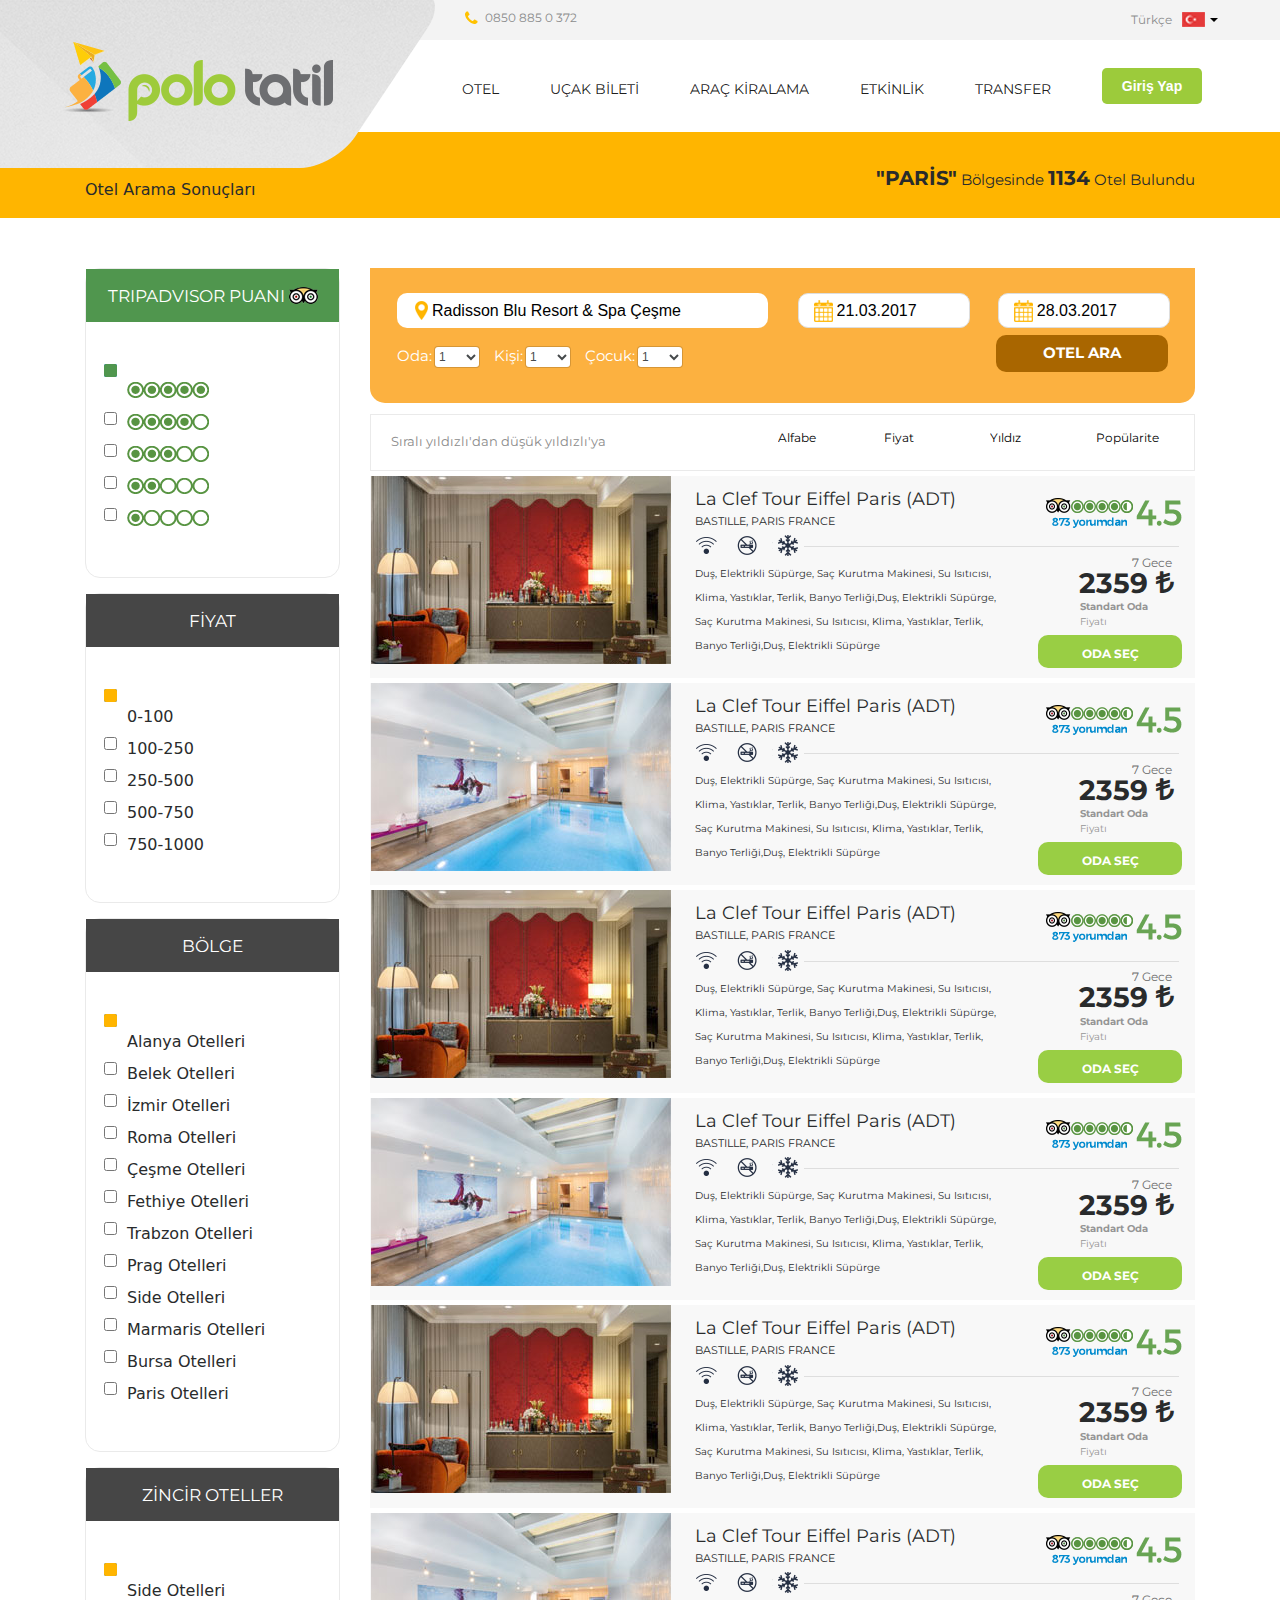
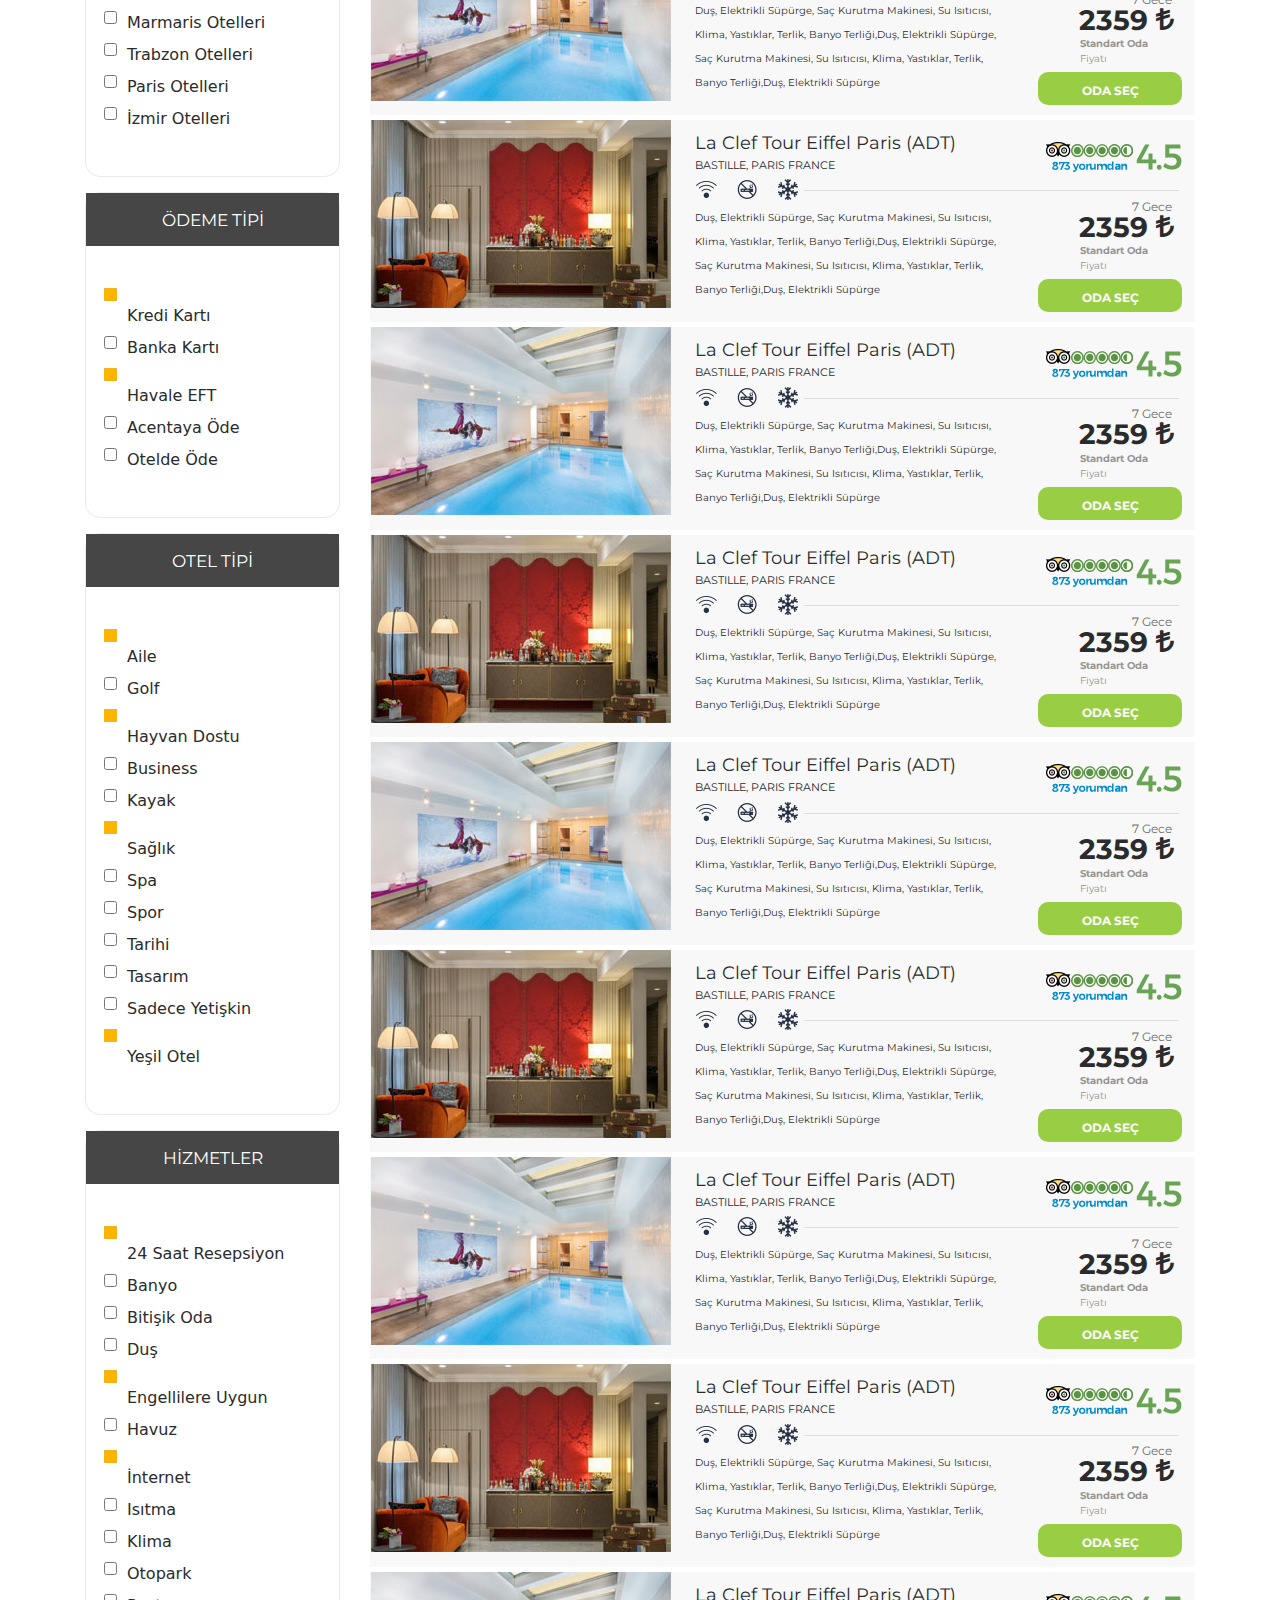
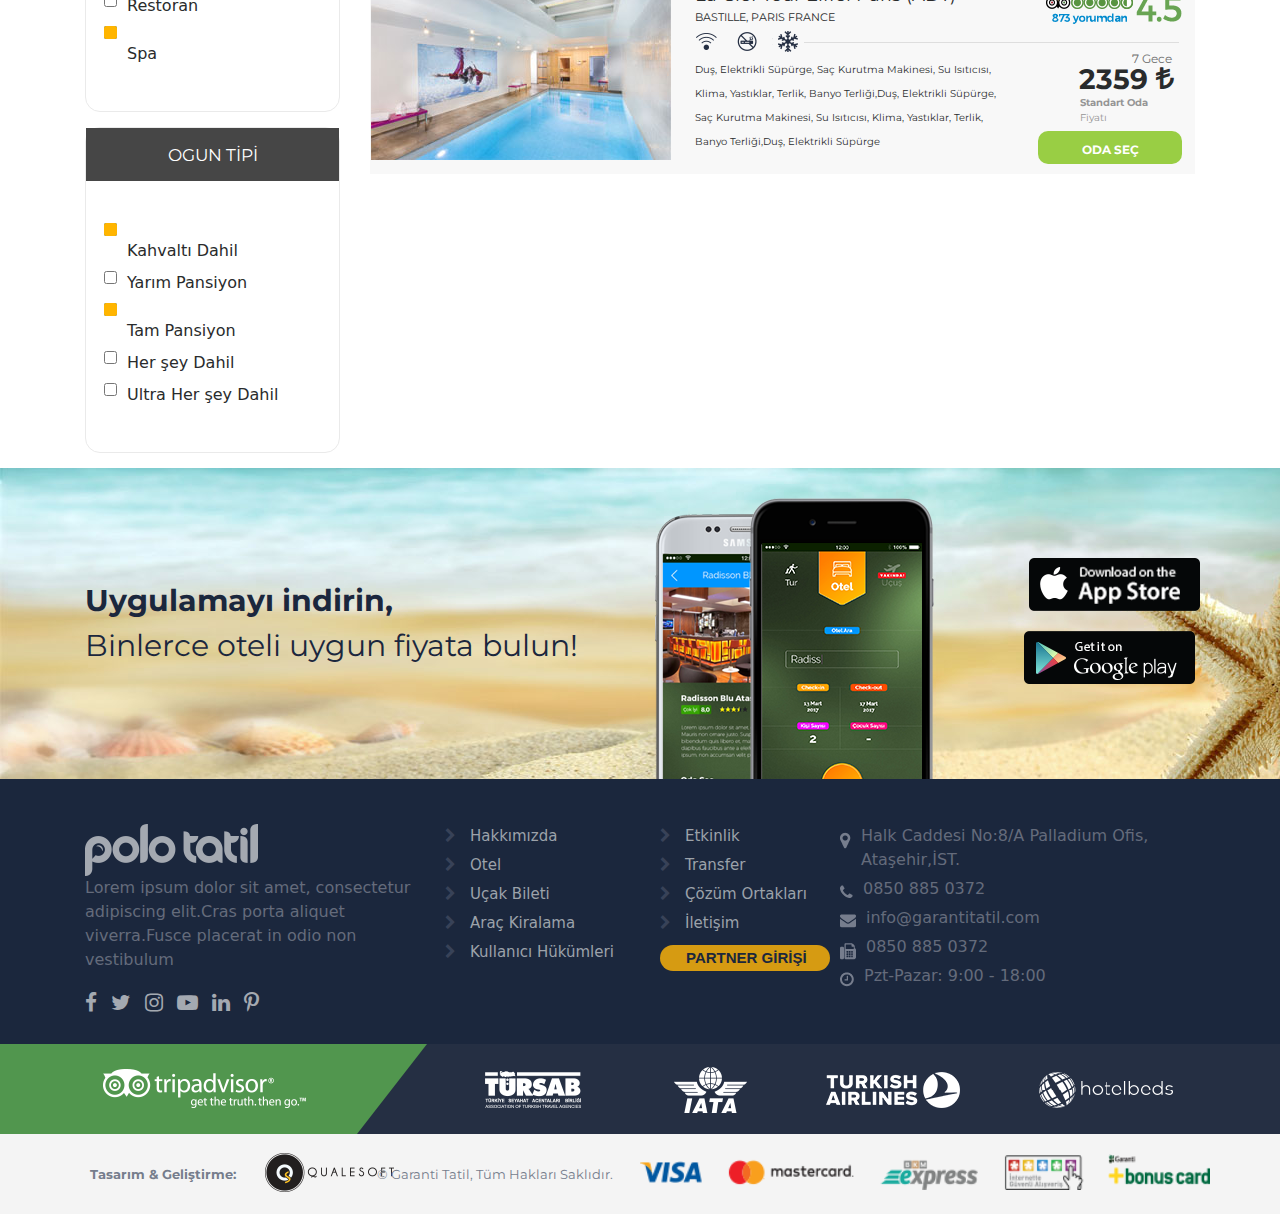
<file: otellistele.html>
<!DOCTYPE HTML>

<html lang="tr">
<head>
  <meta charset="UTF-8">
  <meta http-equiv="X-UA-Compatible" content="IE=edge">
  <meta name="viewport" content="width=device-width, initial-scale=1">
  <link rel="stylesheet" href="css/bootstrap.min.css" />
  <link rel="stylesheet" href="css/tether.min.css" />
  <link rel="stylesheet" href="css/font-awesome.css" />
  <link rel="stylesheet" href="css/jquery-ui.css">
  <link href="https://fonts.googleapis.com/css?family=Montserrat:300,400,600,700,900&amp;subset=latin-ext" rel="stylesheet">
  <link rel="stylesheet" href="fonts/font-awesome.min.css" />
  <link rel="stylesheet" href="css/jquery.bxslider.min.css" />
  <link rel="stylesheet" href="css/tasarim.css" /> 
  <title>Polo Tatil</title>
</head>
<body>

<!-- Header-->
<header>
  <div class="col-md-12">
  <div class="ust"style=""></div>
  <div class="container headercontainer">
    <div class="row">
      <div class="col-8 col-sm-8 col-md-4">
        <img src="img/logo-area.png" class=" logom" alt="">
        <a href="#">
        <img src="img/logo.png" class="logo" alt="">
        </a>
      </div>
      <div class="col-6 col-sm-6 col-md-3 telno text-left">
        <img src="img/telefon.png" alt=""><span>0850 885 0 372</span>
      </div>
      <div class="col-md-3 col-lg-3 space"></div>
      <div class="col-5 col-sm-6 col-md-2 col-lg-2 text-right">
        <div class="dil">
          <button type="button" class="btn btn-default dropdown-toggle" data-toggle="dropdown" style=""><span>Türkçe</span><img src="img/tr.png" alt=""></button>
            <ul class="dropdown-menu">
               <li role="presentation"><a href="#"><span>English</span><img src="img/ing.jpg" width="23" height="15" alt=""></a></li>
            </ul>
        </div>
            </div>
      <div class="alt">
        <div class="acilir">
          <nav class="navbar navbar-toggleable-md navbar-light">
            <button class="navbar-toggler navbar-toggler-right navım" type="button" data-toggle="collapse" data-target="#navbarSupportedContent" aria-controls="navbarSupportedContent" aria-expanded="false" aria-label="Toggle navigation">
              <span class="navbar-toggler-icon"></span>
            </button>
            <div class="collapse navbar-collapse" id="navbarSupportedContent">
              <ul class="navbar-nav mr-auto">
                <li class="nav-item active"><a class="nav-link button1 "  id="dropdownMenu1" data-toggle="dropdown">OTEL <span  class="caret"></span></a>
<!-- header açılırmenü-->
                <ul class="dropdown-menu sol_menu">
                  <li class="liste1 col-4 col-md-4 nopadding">
                    <ul class="">
                      <li class="dropdown-header">YURTİÇİ OTELLERİ</li>
                      <li class="dropdown-divider"></li>
                      <li>
                        <ul class="eleman">
                          <li><a href="#">Alanya Otelleri</a></li>
                          <li><a href="#">Side Otelleri</a></li>
                          <li><a href="#">Belek Otelleri</a></li>
                          <li><a href="#">Kemer Otelleri</a></li>
                          <li><a href="#">Bodrum Otelleri</a></li>
                        </ul>
                      </li>
                      <li><a href="#"><b>TÜMÜNÜ GÖR</b></a></li>
                    </ul>
                  </li>
                  <li class="liste2 col-4 col-md-4 nopadding">
                    <ul>
                      <li class="dropdown-header">YURTDIŞI OTELLERİ</li>
                      <li class="dropdown-divider"></li>
                      <li>
                        <ul class="eleman">
                        <li><a href="#">Amsterdam Otelleri</a></li>
                        <li><a href="#">Londra Otelleri</a></li>
                        <li><a href="#">Paris Otelleri</a></li>
                        <li><a href="#">Bangkok Otelleri</a></li>
                        <li><a href="#">Roma Otelleri</a></li>
                        </ul>
                      </li>
                        <li><a href="#"><b>TÜMÜNÜ GÖR</b></a></li>
                      </ul>
                  </li>
                  <li class="col-4 col-md-4 nopadding liste3">
                    <ul>
                      <li class="dropdown-header">KIBRIS OTELLERİ</li>
                      <li class="dropdown-divider"></li>
                      <li>
                      <ul class="eleman">
                        <li><a href="#">Alanya Otelleri</a></li>
                        <li><a href="#">Side Otelleri</a></li>
                        <li><a href="#">Belek Otelleri</a></li>
                        <li><a href="#">Kemer Otelleri</a></li>
                        <li><a href="#">Bodrum Otelleri</a></li>
                      </ul>
                      </li>
                      <li><a href="#"><b>TÜMÜNÜ GÖR</b></a></li>  
                    </ul>
                  </li>
                </ul>
<!-- header açılırmenü bitis-->
                </li>
                <li class="nav-item active"><a class="nav-link" href="#">UÇAK BİLETİ</a></li>
                <li class="nav-item active"><a class="nav-link"  href="#">ARAÇ KİRALAMA</a></li>
                <li class="nav-item active"><a  class="nav-link" href="#">ETKİNLİK</a></li>
                <li class="nav-item active"><a class="nav-link" href="#">TRANSFER</a></li>
                <li class="nav-item nav-link ">
                  <button type="button" id="k-giris" class="btn btn-secondary btn-lg girr" data-toggle="dropdown">Giriş Yap</button>
<!-- giris açılırmenü-->
                  <ul class="dropdown-menu sag_menu">
                    <li class="girisyap">
                      <ul> 
                        <li class="dropdown-header">Kullanıcı Adı ile Giriş Yap</li>
                        <li><input type="text" placeholder="Kullanıcı Adı" class="g" /></li>
                        <li><input type="password" placeholder="Şifre"  class="g" /></li>
                        <li><input type="submit" value="Giriş Yap" class="giris2" /><br></li>
                        <li class="hatirla"><input type="checkbox" value="Beni Hatırla"/>Beni Hatırla
                        &nbsp;&nbsp;&nbsp; &nbsp;&nbsp;&nbsp;&nbsp;<a href="#">Şifremi Unuttum?</a><br></li>
                        <li class="yada">ya da</li><br>
                        <li><img src="img/gfacebook.jpg" class="face" alt=""/></li>
                        <li><img src="img/ggoogle.jpg" alt=""/></li>
                        <li><a href="#"><p class="ekayit">E-Posta ile Kayıt Almak için Tıklayın!</p></a></li>
                      </ul>
                    </li>
                  </ul>
<!-- giris açılırmenü bitis-->                  
                </li>

                <li class="nav-item nav-link mobilgir">
                  <button type="button" class="btn btn-primary btn-lg" data-toggle="modal" id="k-giris" data-target="#modal-fullscreen">Giriş Yap</button>
<!-- mobil giris modal -->  
                    <div class="modal modal-fullscreen fade" id="modal-fullscreen" tabindex="-1" role="dialog" aria-labelledby="myModalLabel" aria-hidden="true">
                      <div class="modal-dialog">
                        <div class="modal-content">
                          <div class="modal-header text-center">
                            <h6 class="col-12">Kullanıcı Adı ile Giriş Yap</h6>
                            <button type="button" class="close" data-dismiss="modal" aria-label="Close">
                              <span aria-hidden="true">&times;</span>
                            </button>
                          </div>
                          <div class="modal-body">
                            <div><input type="text" placeholder="Kullanıcı Adı" class="g" /></div>
                            <div><input type="password" placeholder="Şifre"  class="g" /></div>
                            <div><input type="submit" value="Giriş Yap" class="giris2" /><br></div>
                            <div class="hatirla"><input type="checkbox" value="Beni Hatırla"/>Beni Hatırla
                            &nbsp;&nbsp;&nbsp; &nbsp;&nbsp;&nbsp;&nbsp;<a href="#">Şifremi Unuttum?</a><br></div>
                            <div class="yada">ya da</div><br>
                            <div><img src="img/gfacebook.jpg" class="face" alt=""/></div>
                            <div><img src="img/ggoogle.jpg" alt=""/></div>
                            <div><a href="#"><p class="ekayit">E-Posta ile Kayıt Almak için Tıklayın!</p></a></div>
                          </div>
                          <div class="modal-footer">
                            <button type="button" class="btn btn-default" data-dismiss="modal">Giriş Yap</button>
                          </div>
                        </div>
                      </div>
                    </div>
                </li>
              </ul>
<!-- mobil giris modal bitis-->
            </div>
          </nav>
        </div>
      </div>
    </div>
  </div>
  </div>
  
  <div class="backgroundetay2">
    <div class="container">
      <div class="row">
        <div class="col-md-4 arama">
          <p> Otel Arama Sonuçları</p>
        </div>
        <div class="col-md-8 " >
          <div class="headeryazi"><b>"PARİS"</b> Bölgesinde <b>1134</b> Otel Bulundu</div>
        </div>
      </div>
    </div>
  </div>
</header>
<!-- Header Bitiş-->


<!-- İçerik Başlagıç-->

<div class="liste">
<!-- Sol Liste Mobil-->
	<div class="col-12 filtremobil">
        <div class="container">
            <div class="row">
				<div class="col-6 sol">
<!--Filtrele modal-->
					<button type="button" class="btn btn-primary btn-lg" id="filtrele" data-toggle="modal" data-target="#modal1-fullscreen">FİLTRELE</button>
					<div class="modal modal1-fullscreen fade" id="modal1-fullscreen" tabindex="-1" role="dialog" aria-labelledby="myModalLabel" aria-hidden="true">
						<div class="modal-dialog">
							<div class="modal-content">
								<div class="modal-header text-center"> 
									<h6 class="col-12">Filtrele</h6>
									<button type="button" class="close" data-dismiss="modal" aria-label="Close">
										<span aria-hidden="true">&times;</span>
									</button>
								</div>
								<div class="modal-body">
									<div class="container">
										<div class="row">
											<div class="col-12">
												<div class="tripadvisor">
													<div class="puan">TRIPADVISOR PUANI
													  <img src="img/baykus.png" alt="" />
													</div>
													<div class="check">
													  <div class="checkbox checkbox-primary">
														  <label for="checkbox">
															<input id="checkbox" type="checkbox" checked><img src="img/yildiz5.png" alt="" />
														  </label><br/>
														
														  <label for="checkbox2">
															<input id="checkbox2" type="checkbox"><img src="img/yildiz4.png" alt="" />
														  </label><br/>
												  
														   <label for="checkbox3">
															<input id="checkbox3" type="checkbox"><img src="img/yildiz3.png" alt="" />
														  </label><br/>

														  <label for="checkbox4">
															<input id="checkbox4" type="checkbox"><img src="img/yildiz2.png" alt="" />
														  </label><br/>
														 
														   <label for="checkbox5">
															<input id="checkbox5" type="checkbox"><img src="img/yildiz1.png" alt="" />
														  </label>
													  </div>
													</div>
												</div>


												<div class="fiyat">
													<div class="fiyat2">FİYAT</div>
														<div class="check">
															<div class="checkbox checkbox-primary">
																 <label for="checkbox6">
																  <input id="checkbox6" type="checkbox" checked>0-100
																</label><br/>
																 <label for="checkbox7">
																  <input id="checkbox7" type="checkbox">100-250
																</label><br/>
																 <label for="checkbox8">
																  <input id="checkbox8" type="checkbox">250-500
															   </label><br/>
																<label for="checkbox9">
																  <input id="checkbox9" type="checkbox">500-750
																</label><br/>
																<label for="checkbox10">
																  <input id="checkbox10" type="checkbox">750-1000
																</label>
															</div>
														</div>
												</div>


												<div class="bolge">
													<div class="bolge2">BÖLGE</div>
														<div class="check">
															<div class="checkbox checkbox-primary">
																<label for="checkbox11">
																  <input id="checkbox11" type="checkbox" checked>Alanya Otelleri
																</label><br/>
																 <label for="checkbox12">
																  <input id="checkbox12" type="checkbox">Belek Otelleri
																</label><br/>
																 <label for="checkbox13">
																  <input id="checkbox13" type="checkbox">İzmir Otelleri
															   </label><br/>
																<label for="checkbox14">
																  <input id="checkbox14" type="checkbox">Roma Otelleri
																</label><br/>
																<label for="checkbox15">
																  <input id="checkbox15" type="checkbox">Çeşme Otelleri
																</label><br/>
																 <label for="checkbox54">
																  <input id="checkbox54" type="checkbox">Fethiye Otelleri
																</label><br/>
																 <label for="checkbox55">
																  <input id="checkbox55" type="checkbox">Trabzon Otelleri
																</label><br/>
																 <label for="checkbox56">
																  <input id="checkbox56" type="checkbox">Prag Otelleri
																</label><br/>
																 <label for="checkbox57">
																  <input id="checkbox57" type="checkbox">Side Otelleri
																</label><br/>
																 <label for="checkbox58">
																  <input id="checkbox58" type="checkbox">Marmaris Otelleri
																</label><br/>
																 <label for="checkbox59">
																  <input id="checkbox59" type="checkbox">Bursa Otelleri
																</label><br/>
																 <label for="checkbox60">
																  <input id="checkbox60" type="checkbox">Paris Otelleri
																</label>
															</div>
														</div>
												</div>
												<div class="zincir">
													<div class="zincir2">ZİNCİR OTELLER</div>
														<div class="check">
															<div class="checkbox checkbox-primary">
																 <label for="checkbox16">
																  <input id="checkbox16" type="checkbox" checked>Side Otelleri
																</label><br/>
																 <label for="checkbox17">
																  <input id="checkbox17" type="checkbox">Marmaris Otelleri
																</label><br/>
																 <label for="checkbox18">
																  <input id="checkbox18" type="checkbox">Trabzon Otelleri
															   </label><br/>
																<label for="checkbox19">
																  <input id="checkbox19" type="checkbox">Paris Otelleri
																</label><br/>
																<label for="checkbox20">
																  <input id="checkbox20" type="checkbox">İzmir Otelleri
																</label>
															</div>
														</div>
												</div>


												<div class="odeme">
													<div class="odeme2">ÖDEME TİPİ</div>
														<div class="check">
															<div class="checkbox checkbox-primary">
															   <label for="checkbox61">
																  <input id="checkbox61" type="checkbox" checked>Kredi Kartı
																</label><br/>
																<label for="checkbox21">
																  <input id="checkbox21" type="checkbox">Banka Kartı
															   </label><br/>
																<label for="checkbox22">
																  <input id="checkbox22" type="checkbox" checked>Havale EFT
															   </label><br/>
																<label for="checkbox23">
																  <input id="checkbox23" type="checkbox">Acentaya Öde
															   </label><br/>
															   <label for="checkbox24">
																  <input id="checkbox24" type="checkbox">Otelde Öde
																</label>
															</div>
														</div>
												</div>
												<div class="oteltipi">
													<div class="oteltipi2">OTEL TİPİ</div>
														<div class="check">
														  <div class="checkbox checkbox-primary">
															  <label for="checkbox25">
																<input id="checkbox25" type="checkbox" checked>Aile
																</label><br/>
															  <label for="checkbox26">
																<input id="checkbox26" type="checkbox">Golf
																</label><br/>
															   <label for="checkbox27">
																<input id="checkbox27" type="checkbox" checked>Hayvan Dostu
																</label><br/>
															   <label for="checkbox28">
																<input id="checkbox28" type="checkbox">Business
																</label><br/>
															   <label for="checkbox29">
																<input id="checkbox29" type="checkbox">Kayak
																</label><br/>
															   <label for="checkbox30">
																<input id="checkbox30" type="checkbox" checked>Sağlık
																</label><br/>
															   <label for="checkbox31">
																<input id="checkbox31" type="checkbox">Spa
																</label><br/>
															   <label for="checkbox32">
																<input id="checkbox32" type="checkbox">Spor
																</label><br/>
															  <label for="checkbox33">
																<input id="checkbox33" type="checkbox">Tarihi
																</label><br/>
															   <label for="checkbox34">
																<input id="checkbox34" type="checkbox">Tasarım
																</label><br/>
															   <label for="checkbox35">
																<input id="checkbox35" type="checkbox">Sadece Yetişkin
																</label><br/>
															   <label for="checkbox36">
																<input id="checkbox36" type="checkbox" checked>Yeşil Otel
																</label><br/>
														  </div>
														</div>
												</div>
												<div class="hizmetler">
													<div class="hizmetler2">HİZMETLER</div>
														<div class="check">
															<div class="checkbox checkbox-primary">
															<label for="checkbox48">
															  <input id="checkbox48" type="checkbox" checked>24 Saat Resepsiyon</label><br/>
															<label for="checkbox37">
															  <input id="checkbox37" type="checkbox">Banyo</label><br/>
															<label for="checkbox38">
															  <input id="checkbox38" type="checkbox">Bitişik Oda</label><br/>
															<label for="checkbox39">
															  <input id="checkbox39" type="checkbox">Duş</label><br/>
															<label for="checkbox40">
															  <input id="checkbox40" type="checkbox" checked>Engellilere Uygun</label><br/>
															<label for="checkbox41">
															  <input id="checkbox41" type="checkbox">Havuz</label><br/>
															<label for="checkbox42">
															  <input id="checkbox42" type="checkbox" checked>İnternet</label><br/>
															<label for="checkbox43">
															  <input id="checkbox43" type="checkbox">Isıtma</label><br/>
															<label for="checkbox44">
															  <input id="checkbox44" type="checkbox">Klima</label><br/>
															<label for="checkbox45">
															  <input id="checkbox45" type="checkbox">Otopark</label><br/>
															<label for="checkbox46">
															  <input id="checkbox46" type="checkbox">Restoran</label><br/>
															<label for="checkbox47">
															  <input id="checkbox47" type="checkbox" checked>Spa</label>
															</div>
														</div>
												</div>
												<div class="ogun">
													<div class="ogun2">OGUN TİPİ</div>
														<div class="check">
														  <div class="checkbox checkbox-primary">
															  <label for="checkbox49">
																<input id="checkbox49" type="checkbox" checked>Kahvaltı Dahil</label><br/>
															 <label for="checkbox50">
																<input id="checkbox50" type="checkbox">Yarım Pansiyon</label><br/>
															  <label for="checkbox51">
																<input id="checkbox51" type="checkbox" checked>Tam Pansiyon</label><br/>
															  <label for="checkbox52">
																<input id="checkbox52" type="checkbox">Her şey Dahil</label><br/>
															  <label for="checkbox53">
																<input id="checkbox53" type="checkbox">Ultra Her şey Dahil</label>
														  </div>
														</div>
												</div>
											</div>
										</div>
                                    </div>
                                </div>

								<div class="modal-footer">
									<button type="button" class="btn btn-default" data-dismiss="modal">Filtrele</button>
								</div>
							</div>
						</div>
					</div>
<!--Filtre modal bitiş-->
				</div>
                <div class="col-6 sag">
<!--Sırala modal-->
					<button type="button" class="btn btn-primary btn-lg" data-toggle="modal" data-target="#modal2-fullscreen" id="sirala">SIRALA</button>
					<div class="modal modal2-fullscreen fade" id="modal2-fullscreen" tabindex="-1" role="dialog" aria-labelledby="myModalLabel" aria-hidden="true">
						<div class="modal-dialog">
							<div class="modal-content">
								<div class="modal-header text-center"> 
									<h6 class="col-12">Sırala</h6>
									<button type="button" class="close" data-dismiss="modal" aria-label="Close">
										<span aria-hidden="true">&times;</span>
									</button>
								</div>
								<div class="modal-body">
									<div class="container">
										<div class="row">
											<div class="col-12 siralamam">
											  <a href="#">Önce düşük popularite</a>
											</div>
											<div class="col-12 siralamam">
											  <a href="#">Önce düşük popularite</a>
											</div>
											<div class="col-12 siralamam">
											  <a href="#">A'dan Z'ye</a>
											</div>
											<div class="col-12 siralamam">
											   <a href="#">Z'den A'ya</a>
											</div>
											<div class="col-12 siralamam">
											   <a href="#">Önce düşük yıldızlı</a>
											</div>
											<div class="col-12 siralamam">
											  <a href="#">Önce yüksek yıldızlı</a>
											</div>
											<div class="col-12 siralamam">
											   <a href="#">Önce düşük fiyat</a>
											</div>
											<div class="col-12 siralamam">
											  <a href="#">Önce yüksek fiyat</a>
											</div>
										</div>
									</div>
								</div>
							</div>
						</div>
					</div>
<!--Sırala modal bitis-->					
				</div>
            </div>
        </div>
    </div>
<!--Sol liste mobil bitis-->
</div>

<div class="container otellistesi">
    <div class="row">
<!-- Sol liste-->
		<div class="col-md-3 filtre">
            <div class="tripadvisor">
				<div class="puan">TRIPADVISOR PUANI
					<img src="img/baykus.png" alt="" />
				</div>
				<div class="check">     
					<div class="checkbox checkbox-primary">
					  <label for="checkbox">
						<input id="checkbox" type="checkbox" checked><img src="img/yildiz5.png" alt="" />
					  </label><br/>
					
					  <label for="checkbox2">
						<input id="checkbox2" type="checkbox"><img src="img/yildiz4.png" alt="" />
					  </label><br/>
			  
					   <label for="checkbox3">
						<input id="checkbox3" type="checkbox"><img src="img/yildiz3.png" alt="" />
					  </label><br/>

					  <label for="checkbox4">
						<input id="checkbox4" type="checkbox"><img src="img/yildiz2.png" alt="" />
					  </label><br/>
					 
					   <label for="checkbox5">
						<input id="checkbox5" type="checkbox"><img src="img/yildiz1.png" alt="" />
					  </label>
					</div>
				</div>
            </div>
            <div class="fiyat">
				<div class="fiyat2">FİYAT</div>
					<div class="check">
						<div class="checkbox checkbox-primary">
							 <label for="checkbox6">
							  <input id="checkbox6" type="checkbox" checked>0-100
							</label><br/>
							 <label for="checkbox7">
							  <input id="checkbox7" type="checkbox">100-250
							</label><br/>
							 <label for="checkbox8">
							  <input id="checkbox8" type="checkbox">250-500
						   </label><br/>
							<label for="checkbox9">
							  <input id="checkbox9" type="checkbox">500-750
							</label><br/>
							<label for="checkbox10">
							  <input id="checkbox10" type="checkbox">750-1000
							</label>
						</div>
					</div>
			</div>
            <div class="bolge">
              <div class="bolge2">BÖLGE</div>
				<div class="check">
					<div class="checkbox checkbox-primary">
						 <label for="checkbox11">
						  <input id="checkbox11" type="checkbox" checked>Alanya Otelleri
						</label><br/>
						 <label for="checkbox12">
						  <input id="checkbox12" type="checkbox">Belek Otelleri
						</label><br/>
						 <label for="checkbox13">
						  <input id="checkbox13" type="checkbox">İzmir Otelleri
					   </label><br/>
						<label for="checkbox14">
						  <input id="checkbox14" type="checkbox">Roma Otelleri
						</label><br/>
						<label for="checkbox15">
						  <input id="checkbox15" type="checkbox">Çeşme Otelleri
						</label><br/>
						 <label for="checkbox54">
						  <input id="checkbox54" type="checkbox">Fethiye Otelleri
						</label><br/>
						 <label for="checkbox55">
						  <input id="checkbox55" type="checkbox">Trabzon Otelleri
						</label><br/>
						 <label for="checkbox56">
						  <input id="checkbox56" type="checkbox">Prag Otelleri
						</label><br/>
						 <label for="checkbox57">
						  <input id="checkbox57" type="checkbox">Side Otelleri
						</label><br/>
						 <label for="checkbox58">
						  <input id="checkbox58" type="checkbox">Marmaris Otelleri
						</label><br/>
						 <label for="checkbox59">
						  <input id="checkbox59" type="checkbox">Bursa Otelleri
						</label><br/>
						 <label for="checkbox60">
						  <input id="checkbox60" type="checkbox">Paris Otelleri
						</label>
					</div>
				</div>
            </div>
            <div class="zincir">
                <div class="zincir2">ZİNCİR OTELLER</div>
					<div class="check">
						<div class="checkbox checkbox-primary">
							 <label for="checkbox16">
							  <input id="checkbox16" type="checkbox" checked>Side Otelleri
							</label><br/>
							 <label for="checkbox17">
							  <input id="checkbox17" type="checkbox">Marmaris Otelleri
							</label><br/>
							 <label for="checkbox18">
							  <input id="checkbox18" type="checkbox">Trabzon Otelleri
						   </label><br/>
							<label for="checkbox19">
							  <input id="checkbox19" type="checkbox">Paris Otelleri
							</label><br/>
							<label for="checkbox20">
							  <input id="checkbox20" type="checkbox">İzmir Otelleri
							</label>
						</div>
				    </div>
            </div>
            <div class="odeme">
                <div class="odeme2">ÖDEME TİPİ</div>
                  <div class="check">
						<div class="checkbox checkbox-primary">
						   <label for="checkbox61">
							  <input id="checkbox61" type="checkbox" checked>Kredi Kartı
							</label><br/>
							<label for="checkbox21">
							  <input id="checkbox21" type="checkbox">Banka Kartı
						   </label><br/>
							<label for="checkbox22">
							  <input id="checkbox22" type="checkbox" checked>Havale EFT
						   </label><br/>
							<label for="checkbox23">
							  <input id="checkbox23" type="checkbox">Acentaya Öde
						   </label><br/>
						   <label for="checkbox24">
							  <input id="checkbox24" type="checkbox">Otelde Öde
							</label>
					    </div>
                  </div>
            </div>
            <div class="oteltipi">
                <div class="oteltipi2">OTEL TİPİ</div>
                    <div class="check">
                      <div class="checkbox checkbox-primary">
						  <label for="checkbox25">
							<input id="checkbox25" type="checkbox" checked>Aile
							</label><br/>
						  <label for="checkbox26">
							<input id="checkbox26" type="checkbox">Golf
							</label><br/>
						   <label for="checkbox27">
							<input id="checkbox27" type="checkbox" checked>Hayvan Dostu
							</label><br/>
						   <label for="checkbox28">
							<input id="checkbox28" type="checkbox">Business
							</label><br/>
						   <label for="checkbox29">
							<input id="checkbox29" type="checkbox">Kayak
							</label><br/>
						   <label for="checkbox30">
							<input id="checkbox30" type="checkbox" checked>Sağlık
							</label><br/>
						   <label for="checkbox31">
							<input id="checkbox31" type="checkbox">Spa
							</label><br/>
						   <label for="checkbox32">
							<input id="checkbox32" type="checkbox">Spor
							</label><br/>
						  <label for="checkbox33">
							<input id="checkbox33" type="checkbox">Tarihi
							</label><br/>
						   <label for="checkbox34">
							<input id="checkbox34" type="checkbox">Tasarım
							</label><br/>
						   <label for="checkbox35">
							<input id="checkbox35" type="checkbox">Sadece Yetişkin
							</label><br/>
						   <label for="checkbox36">
							<input id="checkbox36" type="checkbox" checked>Yeşil Otel
							</label><br/>
                      </div>
                    </div>
            </div>
            <div class="hizmetler">
                <div class="hizmetler2">HİZMETLER</div>
                    <div class="check">
                        <div class="checkbox checkbox-primary">
							<label for="checkbox48">
							  <input id="checkbox48" type="checkbox" checked>24 Saat Resepsiyon</label><br/>
							<label for="checkbox37">
							  <input id="checkbox37" type="checkbox">Banyo</label><br/>
							<label for="checkbox38">
							  <input id="checkbox38" type="checkbox">Bitişik Oda</label><br/>
							<label for="checkbox39">
							  <input id="checkbox39" type="checkbox">Duş</label><br/>
							<label for="checkbox40">
							  <input id="checkbox40" type="checkbox" checked>Engellilere Uygun</label><br/>
							<label for="checkbox41">
							  <input id="checkbox41" type="checkbox">Havuz</label><br/>
							<label for="checkbox42">
							  <input id="checkbox42" type="checkbox" checked>İnternet</label><br/>
							<label for="checkbox43">
							  <input id="checkbox43" type="checkbox">Isıtma</label><br/>
							<label for="checkbox44">
							  <input id="checkbox44" type="checkbox">Klima</label><br/>
							<label for="checkbox45">
							  <input id="checkbox45" type="checkbox">Otopark</label><br/>
							<label for="checkbox46">
							  <input id="checkbox46" type="checkbox">Restoran</label><br/>
							<label for="checkbox47">
							  <input id="checkbox47" type="checkbox" checked>Spa</label>
                        </div>
                    </div>
            </div>
            <div class="ogun">
                <div class="ogun2">OGUN TİPİ</div>
                    <div class="check">
                        <div class="checkbox checkbox-primary">
							  <label for="checkbox49">
								<input id="checkbox49" type="checkbox" checked>Kahvaltı Dahil</label><br/>
							 <label for="checkbox50">
								<input id="checkbox50" type="checkbox">Yarım Pansiyon</label><br/>
							  <label for="checkbox51">
								<input id="checkbox51" type="checkbox" checked>Tam Pansiyon</label><br/>
							  <label for="checkbox52">
								<input id="checkbox52" type="checkbox">Her şey Dahil</label><br/>
							  <label for="checkbox53">
								<input id="checkbox53" type="checkbox">Ultra Her şey Dahil</label>
                        </div>
                    </div>
            </div>
        </div>
<!-- Sol Liste Bitiş-->
<!--otel arama-->
		<div class="col-md-9 otelaltt">
			<div class="otelalt2">
			<div class="row">
							<div class="col-md-6 col-lg-6 radisson">
								<input type="text" value="Radisson Blu Resort &amp; Spa Çeşme" class="otelarama2" size="45" style="background:url('img/search.png');background-repeat: no-repeat;background-position: 5% ">
							</div>
							<div class=" col-md-3 col-lg-3 gidisbg">
								<input type="text" id="datepicker" value="21.03.2017" class="gidis hasDatepicker" size="7" style="background:url('img/takvim.png');background-repeat: no-repeat;background-position: 10% ">
							</div>
							<div class="col-md-3 col-lg-3 gelisbg"> 
								<input type="text" id="datepicker2" value="28.03.2017" class="gelis hasDatepicker" size="7" style="background:url('img/takvim.png');background-repeat: no-repeat;background-position: 10% ">
							</div>
							<div class="col-md-6 col-lg-6">
								<span class="oda1">Oda:</span>
								<div class="secenek2">
									<label for="sel1">
										<select class="form-control" id="sel1">
										  <option>1</option>
										  <option>2</option>
										  <option>3</option>
										  <option>4</option>
										</select>
									</label>
								</div>
								<span class="kisi1">Kişi:</span>
								<div class="secenek2">
									<label for="sel2">
										<select class="form-control" id="sel2">
										  <option>1</option>
										  <option>2</option>
										  <option>3</option>
										  <option>4</option>
										</select>
									</label>
								</div>
								<span class="cocuk1">Çocuk:</span>
								<div class="secenek2">
									<label for="sel3">
										<select class="form-control" id="sel3">
										  <option>1</option>
										  <option>2</option>
										  <option>3</option>
										  <option>4</option>
										</select>
								   </label>
								</div>
							</div>
							<div class="col-md-3 col-lg-3"></div>
							<div class="col-md-3 col-lg-3 text-right">
								<input type="button" class="otelara2" value="OTEL ARA">
							</div>
						</div>
						</div>
<!--otel arama bitis-->
<!--otel arama mobil-->
			<div class="mobilotelalt2">
				<div class="col-12 ">
					<input type="text" value="Radisson Blu Resort & Spa Çeşme" class="otelarama2" size="45" style="background:url('img/search.png');background-repeat: no-repeat;background-position: 5% " />
				</div>
                <div class="col-6 gelisbg">
					<input type="text" id="datepicker3" value="21.03.2017" class="gidis" size="7" style="background:url('img/takvim.png');background-repeat: no-repeat;background-position: 10% "/>
				</div>
                <div class="col-6 gidisbg">
					<input type="text" id="datepicker4" value="28.03.2017" class="gelis" size="7" style="background:url('img/takvim.png');background-repeat: no-repeat;background-position: 10% "/>
				</div>
                <div class="col-12 text-center">
				   <span class="oda1">Oda:</span>
					<div class="secenek2">
						<label for="sel14">
							<select class="form-control" id="sel14">
							  <option>1</option>
							  <option>2</option>
							  <option>3</option>
							  <option>4</option>
							</select>
						</label>
					</div>
					<span class="kisi1">Kişi:</span>
					<div class="secenek2">
						<label for="sel4">
							<select class="form-control" id="sel4">
							  <option>1</option>
							  <option>2</option>
							  <option>3</option>
							  <option>4</option>
							</select>
						</label>
					</div>
				   <span class="cocuk1">Çocuk:</span>
				   <div class="secenek2">
						<label for="sel5">
							<select class="form-control" id="sel5">
							  <option>1</option>
							  <option>2</option>
							  <option>3</option>
							  <option>4</option>
							</select>
						</label>
					</div>
				</div>
				<div class="col-12">
					<input type="button" class="otelara2" value="OTEL ARA"/>
				</div>
<!--otel arama mobil bitis -->
            </div>
			<div class="sirali">
				<div class="yildiz">Sıralı yıldızlı'dan düşük yıldızlı'ya</div>
					<div class="selectsec">
					  <div class="sec">
						<label for="sel6">
						  <select class="selectpicker" multiple title="Alfabe" id="sel6" >
							<option >Popülarite</option>
							<option>2</option>
							<option>3</option>
							<option>4</option>
						  </select>
						</label>
					  </div>
					  <div class="sec">
						<label for="sel7" >
						  <select class="selectpicker" multiple title="Fiyat" id="sel7" >
							<option >Yıldız</option>
							<option>2</option>
							<option>3</option>
							<option>4</option>
						  </select>
						</label>
					  </div>
					  <div class="sec">
						<label for="sel8" >
						  <select class="selectpicker" multiple title="Yıldız" id="sel8">
							<option>Fiyat</option>
							<option>2</option>
							<option>3</option>
							<option>4</option>
						  </select>
						</label>
					  </div>
					  <div class="sec">
						  <label for="sel9">
							<select class="selectpicker" multiple title="Popülarite" id="sel9">
							  <option>Alfabe</option>
							  <option>2</option>
							  <option>3</option>
							  <option>4</option>
							</select>
						  </label>
					  </div>
				</div>
				<div class="mobilselectsec">
					<div class="sec">
						<label for="sel10">
						  <select class="selectpicker" multiple title="Alfabe" id="sel10" >
							<option >Popülarite</option>
							<option>2</option>
							<option>3</option>
							<option>4</option>
						  </select>
						</label>
					</div>
					<div class="sec">
						<label for="sel11" >
						  <select class="selectpicker" multiple title="Fiyat" id="sel11" >
							<option >Yıldız</option>
							<option>2</option>
							<option>3</option>
							<option>4</option>
						  </select>
						</label>
					</div>
					<div class="sec">
						<label for="sel12" >
						  <select class="selectpicker" multiple title="Yıldız" id="sel12">
							<option>Fiyat</option>
							<option>2</option>
							<option>3</option>
							<option>4</option>
						  </select>
						</label>
					</div>
					<div class="sec">
					  <label for="sel13">
						<select class="selectpicker" multiple title="Popülarite" id="sel13">
						  <option>Alfabe</option>
						  <option>2</option>
						  <option>3</option>
						  <option>4</option>
						</select>
					  </label>
					</div>
				</div>
			</div>
<!--otel ayrinti-->
			<div class="odaayrinti1">
				<div class="container-fluid">
					<div class="row">
						<div class="col-12 col-md-5">
							<img class="odalar" src="img/eiffel.jpg" alt="" />
						</div>
						<div class="col-12 col-md-5 ayrintiortadiv">
							<span class="konuk">La Clef Tour Eiffel Paris (ADT)</span>
							<br>
							<p class="otelaltbaslik">BASTILLE, PARIS FRANCE</p>
							<div class="olanak2">
								<img src="img/olanak1.png" alt="" />
								<img src="img/olanak2.png" alt="" />
								<img src="img/olanak3.png" alt="" />
								<hr>
							</div>
							<span class="odaayrintii" >Duş, Elektrikli Süpürge, Saç Kurutma Makinesi, Su Isıtıcısı, Klima, Yastıklar, Terlik, Banyo Terliği,Duş, Elektrikli Süpürge, Saç Kurutma Makinesi, Su Isıtıcısı, Klima, Yastıklar, Terlik, Banyo Terliği,Duş, Elektrikli Süpürge
							</span>
						</div>
						<div class="col-12 col-md-2 nopadding">
						  <br>
						  <br>
						  <br>
						  <img src="img/yorum.png" class="yorum" alt=""  />
						  <span class="gece">7 Gece</span>
                          <p class="tl">2359 <i class="fa fa-try" aria-hidden="true"></i> </p>
                          <p class="stoda"><b>Standart Oda</b> Fiyatı</p>
						  <div class="odasec">
							<a href="#" class="butonrez">ODA SEÇ</a>
						  </div>
						</div>
						<div class="col-12">
							<div class="mobilodasec">
								<a href="#" class="butonrez">ODA SEÇ</a>
							</div>
						</div>
					</div>
				</div>
			</div>
			<div class="odaayrinti1">
				<div class="container-fluid">
					<div class="row">
						<div class="col-12 col-md-5">
							<img class="odalar" src="img/havuz.jpg" alt="" />
						</div>
						<div class="col-12 col-md-5 ayrintiortadiv">
							<span class="konuk">La Clef Tour Eiffel Paris (ADT)</span>
							<br>
							<p class="otelaltbaslik">BASTILLE, PARIS FRANCE</p>
							<div class="olanak2">
								<img src="img/olanak1.png" alt="" />
								<img src="img/olanak2.png" alt="" />
								<img src="img/olanak3.png" alt="" />
								<hr>
							</div>
							<span class="odaayrintii" >Duş, Elektrikli Süpürge, Saç Kurutma Makinesi, Su Isıtıcısı, Klima, Yastıklar, Terlik, Banyo Terliği,Duş, Elektrikli Süpürge, Saç Kurutma Makinesi, Su Isıtıcısı, Klima, Yastıklar, Terlik, Banyo Terliği,Duş, Elektrikli Süpürge
							</span>
						</div>
						<div class="col-12 col-md-2 nopadding">
						  <br>
						  <br>
						  <br>
						  <img src="img/yorum.png" class="yorum" alt=""  />
						  <span class="gece">7 Gece</span>
                          <p class="tl">2359 <i class="fa fa-try" aria-hidden="true"></i> </p>
                          <p class="stoda"><b>Standart Oda</b> Fiyatı</p>
						  <div class="odasec">
							<a href="#" class="butonrez">ODA SEÇ</a>
						  </div>
						</div>
						<div class="col-12">
							<div class="mobilodasec">
								<a href="#" class="butonrez">ODA SEÇ</a>
							</div>
						</div>
					</div>
				</div>
			</div>

			<div class="odaayrinti1">
				<div class="container-fluid">
					<div class="row">
						<div class="col-12 col-md-5">
							<img class="odalar" src="img/eiffel.jpg" alt="" />
						</div>
						<div class="col-12 col-md-5 ayrintiortadiv">
							<span class="konuk">La Clef Tour Eiffel Paris (ADT)</span>
							<br>
							<p class="otelaltbaslik">BASTILLE, PARIS FRANCE</p>
							<div class="olanak2">
								<img src="img/olanak1.png" alt="" />
								<img src="img/olanak2.png" alt="" />
								<img src="img/olanak3.png" alt="" />
								<hr>
							</div>
							<span class="odaayrintii" >Duş, Elektrikli Süpürge, Saç Kurutma Makinesi, Su Isıtıcısı, Klima, Yastıklar, Terlik, Banyo Terliği,Duş, Elektrikli Süpürge, Saç Kurutma Makinesi, Su Isıtıcısı, Klima, Yastıklar, Terlik, Banyo Terliği,Duş, Elektrikli Süpürge
							</span>
						</div>
						<div class="col-12 col-md-2 nopadding">
						  <br>
						  <br>
						  <br>
						  <img src="img/yorum.png" class="yorum" alt=""  />
						  <span class="gece">7 Gece</span>
                          <p class="tl">2359 <i class="fa fa-try" aria-hidden="true"></i> </p>
                          <p class="stoda"><b>Standart Oda</b> Fiyatı</p>
						  <div class="odasec">
							<a href="#" class="butonrez">ODA SEÇ</a>
						  </div>
						</div>
						<div class="col-12">
							<div class="mobilodasec">
								<a href="#" class="butonrez">ODA SEÇ</a>
							</div>
						</div>
					</div>
				</div>
			</div>


 
			<div class="odaayrinti1">
				<div class="container-fluid">
					<div class="row">
						<div class="col-12 col-md-5">
							<img class="odalar" src="img/havuz.jpg" alt="" />
						</div>
						<div class="col-12 col-md-5 ayrintiortadiv">
							<span class="konuk">La Clef Tour Eiffel Paris (ADT)</span>
							<br>
							<p class="otelaltbaslik">BASTILLE, PARIS FRANCE</p>
							<div class="olanak2">
								<img src="img/olanak1.png" alt="" />
								<img src="img/olanak2.png" alt="" />
								<img src="img/olanak3.png" alt="" />
								<hr>
							</div>
							<span class="odaayrintii" >Duş, Elektrikli Süpürge, Saç Kurutma Makinesi, Su Isıtıcısı, Klima, Yastıklar, Terlik, Banyo Terliği,Duş, Elektrikli Süpürge, Saç Kurutma Makinesi, Su Isıtıcısı, Klima, Yastıklar, Terlik, Banyo Terliği,Duş, Elektrikli Süpürge
							</span>
						</div>
						<div class="col-12 col-md-2 nopadding">
						  <br>
						  <br>
						  <br>
						  <img src="img/yorum.png" class="yorum" alt=""  />
						  <span class="gece">7 Gece</span>
                          <p class="tl">2359 <i class="fa fa-try" aria-hidden="true"></i> </p>
                          <p class="stoda"><b>Standart Oda</b> Fiyatı</p>
						  <div class="odasec">
							<a href="#" class="butonrez">ODA SEÇ</a>
						  </div>
						</div>
						<div class="col-12">
							<div class="mobilodasec">
								<a href="#" class="butonrez">ODA SEÇ</a>
							</div>
						</div>
					</div>
				</div>
			</div>


			<div class="odaayrinti1">
				<div class="container-fluid">
					<div class="row">
						<div class="col-12 col-md-5">
							<img class="odalar" src="img/eiffel.jpg" alt="" />
						</div>
						<div class="col-12 col-md-5 ayrintiortadiv">
							<span class="konuk">La Clef Tour Eiffel Paris (ADT)</span>
							<br>
							<p class="otelaltbaslik">BASTILLE, PARIS FRANCE</p>
							<div class="olanak2">
								<img src="img/olanak1.png" alt="" />
								<img src="img/olanak2.png" alt="" />
								<img src="img/olanak3.png" alt="" />
								<hr>
							</div>
							<span class="odaayrintii" >Duş, Elektrikli Süpürge, Saç Kurutma Makinesi, Su Isıtıcısı, Klima, Yastıklar, Terlik, Banyo Terliği,Duş, Elektrikli Süpürge, Saç Kurutma Makinesi, Su Isıtıcısı, Klima, Yastıklar, Terlik, Banyo Terliği,Duş, Elektrikli Süpürge
							</span>
						</div>
						<div class="col-12 col-md-2 nopadding">
						  <br>
						  <br>
						  <br>
						  <img src="img/yorum.png" class="yorum" alt=""  />
						  <span class="gece">7 Gece</span>
                          <p class="tl">2359 <i class="fa fa-try" aria-hidden="true"></i> </p>
                          <p class="stoda"><b>Standart Oda</b> Fiyatı</p>
						  <div class="odasec">
							<a href="#" class="butonrez">ODA SEÇ</a>
						  </div>
						</div>
						<div class="col-12">
							<div class="mobilodasec">
								<a href="#" class="butonrez">ODA SEÇ</a>
							</div>
						</div>
					</div>
				</div>
			</div>
			<div class="odaayrinti1">
				<div class="container-fluid">
					<div class="row">
						<div class="col-12 col-md-5">
							<img class="odalar" src="img/havuz.jpg" alt="" />
						</div>
						<div class="col-12 col-md-5 ayrintiortadiv">
							<span class="konuk">La Clef Tour Eiffel Paris (ADT)</span>
							<br>
							<p class="otelaltbaslik">BASTILLE, PARIS FRANCE</p>
							<div class="olanak2">
								<img src="img/olanak1.png" alt="" />
								<img src="img/olanak2.png" alt="" />
								<img src="img/olanak3.png" alt="" />
								<hr>
							</div>
							<span class="odaayrintii" >Duş, Elektrikli Süpürge, Saç Kurutma Makinesi, Su Isıtıcısı, Klima, Yastıklar, Terlik, Banyo Terliği,Duş, Elektrikli Süpürge, Saç Kurutma Makinesi, Su Isıtıcısı, Klima, Yastıklar, Terlik, Banyo Terliği,Duş, Elektrikli Süpürge
							</span>
						</div>
						<div class="col-12 col-md-2 nopadding">
						  <br>
						  <br>
						  <br>
						  <img src="img/yorum.png" class="yorum" alt=""  />
						  <span class="gece">7 Gece</span>
                          <p class="tl">2359 <i class="fa fa-try" aria-hidden="true"></i> </p>
                          <p class="stoda"><b>Standart Oda</b> Fiyatı</p>
						  <div class="odasec">
							<a href="#" class="butonrez">ODA SEÇ</a>
						  </div>
						</div>
						<div class="col-12">
							<div class="mobilodasec">
								<a href="#" class="butonrez">ODA SEÇ</a>
							</div>
						</div>
					</div>
				</div>
			</div>
  
			<div class="odaayrinti1">
				<div class="container-fluid">
					<div class="row">
						<div class="col-12 col-md-5">
							<img class="odalar" src="img/eiffel.jpg" alt="" />
						</div>
						<div class="col-12 col-md-5 ayrintiortadiv">
							<span class="konuk">La Clef Tour Eiffel Paris (ADT)</span>
							<br>
							<p class="otelaltbaslik">BASTILLE, PARIS FRANCE</p>
							<div class="olanak2">
								<img src="img/olanak1.png" alt="" />
								<img src="img/olanak2.png" alt="" />
								<img src="img/olanak3.png" alt="" />
								<hr>
							</div>
							<span class="odaayrintii" >Duş, Elektrikli Süpürge, Saç Kurutma Makinesi, Su Isıtıcısı, Klima, Yastıklar, Terlik, Banyo Terliği,Duş, Elektrikli Süpürge, Saç Kurutma Makinesi, Su Isıtıcısı, Klima, Yastıklar, Terlik, Banyo Terliği,Duş, Elektrikli Süpürge
							</span>
						</div>
						<div class="col-12 col-md-2 nopadding">
						  <br>
						  <br>
						  <br>
						  <img src="img/yorum.png" class="yorum" alt=""  />
						  <span class="gece">7 Gece</span>
                          <p class="tl">2359 <i class="fa fa-try" aria-hidden="true"></i> </p>
                          <p class="stoda"><b>Standart Oda</b> Fiyatı</p>
						  <div class="odasec">
							<a href="#" class="butonrez">ODA SEÇ</a>
						  </div>
						</div>
						<div class="col-12">
							<div class="mobilodasec">
								<a href="#" class="butonrez">ODA SEÇ</a>
							</div>
						</div>
					</div>
				</div>
			</div>

			<div class="odaayrinti1">
				<div class="container-fluid">
					<div class="row">
						<div class="col-12 col-md-5">
							<img class="odalar" src="img/havuz.jpg" alt="" />
						</div>
						<div class="col-12 col-md-5 ayrintiortadiv">
							<span class="konuk">La Clef Tour Eiffel Paris (ADT)</span>
							<br>
							<p class="otelaltbaslik">BASTILLE, PARIS FRANCE</p>
							<div class="olanak2">
								<img src="img/olanak1.png" alt="" />
								<img src="img/olanak2.png" alt="" />
								<img src="img/olanak3.png" alt="" />
								<hr>
							</div>
							<span class="odaayrintii" >Duş, Elektrikli Süpürge, Saç Kurutma Makinesi, Su Isıtıcısı, Klima, Yastıklar, Terlik, Banyo Terliği,Duş, Elektrikli Süpürge, Saç Kurutma Makinesi, Su Isıtıcısı, Klima, Yastıklar, Terlik, Banyo Terliği,Duş, Elektrikli Süpürge
							</span>
						</div>
						<div class="col-12 col-md-2 nopadding">
						  <br>
						  <br>
						  <br>
						  <img src="img/yorum.png" class="yorum" alt=""  />
						  <span class="gece">7 Gece</span>
                          <p class="tl">2359 <i class="fa fa-try" aria-hidden="true"></i> </p>
                          <p class="stoda"><b>Standart Oda</b> Fiyatı</p>
						  <div class="odasec">
							<a href="#" class="butonrez">ODA SEÇ</a>
						  </div>
						</div>
						<div class="col-12">
							<div class="mobilodasec">
								<a href="#" class="butonrez">ODA SEÇ</a>
							</div>
						</div>
					</div>
				</div>
			</div>

			<div class="odaayrinti1">
				<div class="container-fluid">
					<div class="row">
						<div class="col-12 col-md-5">
							<img class="odalar" src="img/eiffel.jpg" alt="" />
						</div>
						<div class="col-12 col-md-5 ayrintiortadiv">
							<span class="konuk">La Clef Tour Eiffel Paris (ADT)</span>
							<br>
							<p class="otelaltbaslik">BASTILLE, PARIS FRANCE</p>
							<div class="olanak2">
								<img src="img/olanak1.png" alt="" />
								<img src="img/olanak2.png" alt="" />
								<img src="img/olanak3.png" alt="" />
								<hr>
							</div>
							<span class="odaayrintii" >Duş, Elektrikli Süpürge, Saç Kurutma Makinesi, Su Isıtıcısı, Klima, Yastıklar, Terlik, Banyo Terliği,Duş, Elektrikli Süpürge, Saç Kurutma Makinesi, Su Isıtıcısı, Klima, Yastıklar, Terlik, Banyo Terliği,Duş, Elektrikli Süpürge
							</span>
						</div>
						<div class="col-12 col-md-2 nopadding">
						  <br>
						  <br>
						  <br>
						  <img src="img/yorum.png" class="yorum" alt=""  />
						  <span class="gece">7 Gece</span>
                          <p class="tl">2359 <i class="fa fa-try" aria-hidden="true"></i> </p>
                          <p class="stoda"><b>Standart Oda</b> Fiyatı</p>
						  <div class="odasec">
							<a href="#" class="butonrez">ODA SEÇ</a>
						  </div>
						</div>
						<div class="col-12">
							<div class="mobilodasec">
								<a href="#" class="butonrez">ODA SEÇ</a>
							</div>
						</div>
					</div>
				</div>
			</div>

			<div class="odaayrinti1">
				<div class="container-fluid">
					<div class="row">
						<div class="col-12 col-md-5">
							<img class="odalar" src="img/havuz.jpg" alt="" />
						</div>
						<div class="col-12 col-md-5 ayrintiortadiv">
							<span class="konuk">La Clef Tour Eiffel Paris (ADT)</span>
							<br>
							<p class="otelaltbaslik">BASTILLE, PARIS FRANCE</p>
							<div class="olanak2">
								<img src="img/olanak1.png" alt="" />
								<img src="img/olanak2.png" alt="" />
								<img src="img/olanak3.png" alt="" />
								<hr>
							</div>
							<span class="odaayrintii" >Duş, Elektrikli Süpürge, Saç Kurutma Makinesi, Su Isıtıcısı, Klima, Yastıklar, Terlik, Banyo Terliği,Duş, Elektrikli Süpürge, Saç Kurutma Makinesi, Su Isıtıcısı, Klima, Yastıklar, Terlik, Banyo Terliği,Duş, Elektrikli Süpürge
							</span>
						</div>
						<div class="col-12 col-md-2 nopadding">
						  <br>
						  <br>
						  <br>
						  <img src="img/yorum.png" class="yorum" alt=""  />
						  <span class="gece">7 Gece</span>
                          <p class="tl">2359 <i class="fa fa-try" aria-hidden="true"></i> </p>
                          <p class="stoda"><b>Standart Oda</b> Fiyatı</p>
						  <div class="odasec">
							<a href="#" class="butonrez">ODA SEÇ</a>
						  </div>
						</div>
						<div class="col-12">
							<div class="mobilodasec">
								<a href="#" class="butonrez">ODA SEÇ</a>
							</div>
						</div>
					</div>
				</div>
			</div>

			<div class="odaayrinti1">
				<div class="container-fluid">
					<div class="row">
						<div class="col-12 col-md-5">
							<img class="odalar" src="img/eiffel.jpg" alt="" />
						</div>
						<div class="col-12 col-md-5 ayrintiortadiv">
							<span class="konuk">La Clef Tour Eiffel Paris (ADT)</span>
							<br>
							<p class="otelaltbaslik">BASTILLE, PARIS FRANCE</p>
							<div class="olanak2">
								<img src="img/olanak1.png" alt="" />
								<img src="img/olanak2.png" alt="" />
								<img src="img/olanak3.png" alt="" />
								<hr>
							</div>
							<span class="odaayrintii" >Duş, Elektrikli Süpürge, Saç Kurutma Makinesi, Su Isıtıcısı, Klima, Yastıklar, Terlik, Banyo Terliği,Duş, Elektrikli Süpürge, Saç Kurutma Makinesi, Su Isıtıcısı, Klima, Yastıklar, Terlik, Banyo Terliği,Duş, Elektrikli Süpürge
							</span>
						</div>
						<div class="col-12 col-md-2 nopadding">
						  <br>
						  <br>
						  <br>
						  <img src="img/yorum.png" class="yorum" alt=""  />
						  <span class="gece">7 Gece</span>
                          <p class="tl">2359 <i class="fa fa-try" aria-hidden="true"></i> </p>
                          <p class="stoda"><b>Standart Oda</b> Fiyatı</p>
						  <div class="odasec">
							<a href="#" class="butonrez">ODA SEÇ</a>
						  </div>
						</div>
						<div class="col-12">
							<div class="mobilodasec">
								<a href="#" class="butonrez">ODA SEÇ</a>
							</div>
						</div>
					</div>
				</div>
			</div>

			<div class="odaayrinti1">
				<div class="container-fluid">
					<div class="row">
						<div class="col-12 col-md-5">
							<img class="odalar" src="img/havuz.jpg" alt="" />
						</div>
						<div class="col-12 col-md-5 ayrintiortadiv">
							<span class="konuk">La Clef Tour Eiffel Paris (ADT)</span>
							<br>
							<p class="otelaltbaslik">BASTILLE, PARIS FRANCE</p>
							<div class="olanak2">
								<img src="img/olanak1.png" alt="" />
								<img src="img/olanak2.png" alt="" />
								<img src="img/olanak3.png" alt="" />
								<hr>
							</div>
							<span class="odaayrintii" >Duş, Elektrikli Süpürge, Saç Kurutma Makinesi, Su Isıtıcısı, Klima, Yastıklar, Terlik, Banyo Terliği,Duş, Elektrikli Süpürge, Saç Kurutma Makinesi, Su Isıtıcısı, Klima, Yastıklar, Terlik, Banyo Terliği,Duş, Elektrikli Süpürge
							</span>
						</div>
						<div class="col-12 col-md-2 nopadding">
						  <br>
						  <br>
						  <br>
						  <img src="img/yorum.png" class="yorum" alt=""  />
						  <span class="gece">7 Gece</span>
                          <p class="tl">2359 <i class="fa fa-try" aria-hidden="true"></i> </p>
                          <p class="stoda"><b>Standart Oda</b> Fiyatı</p>
						  <div class="odasec">
							<a href="#" class="butonrez">ODA SEÇ</a>
						  </div>
						</div>
						<div class="col-12">
							<div class="mobilodasec">
								<a href="#" class="butonrez">ODA SEÇ</a>
							</div>
						</div>
					</div>
				</div>
			</div>

			<div class="odaayrinti1">
				<div class="container-fluid">
					<div class="row">
						<div class="col-12 col-md-5">
							<img class="odalar" src="img/eiffel.jpg" alt="" />
						</div>
						<div class="col-12 col-md-5 ayrintiortadiv">
							<span class="konuk">La Clef Tour Eiffel Paris (ADT)</span>
							<br>
							<p class="otelaltbaslik">BASTILLE, PARIS FRANCE</p>
							<div class="olanak2">
								<img src="img/olanak1.png" alt="" />
								<img src="img/olanak2.png" alt="" />
								<img src="img/olanak3.png" alt="" />
								<hr>
							</div>
							<span class="odaayrintii" >Duş, Elektrikli Süpürge, Saç Kurutma Makinesi, Su Isıtıcısı, Klima, Yastıklar, Terlik, Banyo Terliği,Duş, Elektrikli Süpürge, Saç Kurutma Makinesi, Su Isıtıcısı, Klima, Yastıklar, Terlik, Banyo Terliği,Duş, Elektrikli Süpürge
							</span>
						</div>
						<div class="col-12 col-md-2 nopadding">
						  <br>
						  <br>
						  <br>
						  <img src="img/yorum.png" class="yorum" alt=""  />
						  <span class="gece">7 Gece</span>
                          <p class="tl">2359 <i class="fa fa-try" aria-hidden="true"></i> </p>
                          <p class="stoda"><b>Standart Oda</b> Fiyatı</p>
						  <div class="odasec">
							<a href="#" class="butonrez">ODA SEÇ</a>
						  </div>
						</div>
						<div class="col-12">
							<div class="mobilodasec">
								<a href="#" class="butonrez">ODA SEÇ</a>
							</div>
						</div>
					</div>
				</div>
			</div>

			<div class="odaayrinti1">
				<div class="container-fluid">
					<div class="row">
						<div class="col-12 col-md-5">
							<img class="odalar" src="img/havuz.jpg" alt="" />
						</div>
						<div class="col-12 col-md-5 ayrintiortadiv">
							<span class="konuk">La Clef Tour Eiffel Paris (ADT)</span>
							<br>
							<p class="otelaltbaslik">BASTILLE, PARIS FRANCE</p>
							<div class="olanak2">
								<img src="img/olanak1.png" alt="" />
								<img src="img/olanak2.png" alt="" />
								<img src="img/olanak3.png" alt="" />
								<hr>
							</div>
							<span class="odaayrintii" >Duş, Elektrikli Süpürge, Saç Kurutma Makinesi, Su Isıtıcısı, Klima, Yastıklar, Terlik, Banyo Terliği,Duş, Elektrikli Süpürge, Saç Kurutma Makinesi, Su Isıtıcısı, Klima, Yastıklar, Terlik, Banyo Terliği,Duş, Elektrikli Süpürge
							</span>
						</div>
						<div class="col-12 col-md-2 nopadding">
						  <br>
						  <br>
						  <br>
						  <img src="img/yorum.png" class="yorum" alt=""  />
						  <span class="gece">7 Gece</span>
                          <p class="tl">2359 <i class="fa fa-try" aria-hidden="true"></i> </p>
                          <p class="stoda"><b>Standart Oda</b> Fiyatı</p>
						  <div class="odasec">
							<a href="#" class="butonrez">ODA SEÇ</a>
						  </div>
						</div>
						<div class="col-12">
							<div class="mobilodasec">
								<a href="#" class="butonrez">ODA SEÇ</a>
							</div>
						</div>
					</div>
				</div>
			</div>
<!--otel ayrinti bitis-->
		</div>
    </div>
</div>
</div>

<!-- İçerik Bitiş-->  



<!-- Footer Başlangıç-->
<div style="background-image:url('img/mobil.png');width: 100% ">
	<div class="container" >
        <div class="row">
         <div id="indir" class="col-12 colsm-12 col-md-6">
			 <b>Uygulamayı indirin,</b><br>
			 Binlerce oteli uygun fiyata bulun!
         </div>
         <div class="col-8 col-sm-8 col-md-2 ">
			<img src="img/ikitelefon.png" alt="" class="ikitelefon">
         </div>
         <div id="app" class="col-4 col-sm-4 col-md-3 nopadding text-right">
           <img src="img/app.png" alt="" class="ustapp">
		   <br>
           <img src="img/play.png" alt="">
         </div>
        </div>
	</div>
</div>
      
<div class="orta6" >
    <div class="container">
        <div class="row">
            <div class="col-12 col-sm-6 col-md-4"> 
              <img src="img/polo.png" alt=""/>
              <p>Lorem ipsum dolor sit amet, consectetur adipiscing elit.Cras porta aliquet viverra.Fusce placerat in odio non vestibulum</p>
              <div class="social">
				  <a href="#"> <i class="fa fa-facebook" aria-hidden="true"></i></a>
				  <a href="#"><i class="fa fa-twitter" aria-hidden="true"></i></a>
				  <a href="#"><i class="fa fa-instagram" aria-hidden="true"></i></a>
				  <a href="#"><i class="fa fa-youtube-play" aria-hidden="true"></i></a>
				  <a href="#"><i class="fa fa-linkedin" aria-hidden="true"></i></a>
				  <a href="#"><i class="fa fa-pinterest-p" aria-hidden="true"></i></a>
              </div>
            </div>
     
			<div class=" col-6 col-sm-6 col-md-2 nopadding">
			  <div class="orta6-2">
				<ul>
				  <li><a href="hakkimizda.html"><i class="fa fa-chevron-right" aria-hidden="true"></i>Hakkımızda</a></li>
				  <li><a href="#"><i class="fa fa-chevron-right" aria-hidden="true"></i>Otel</a></li>
				  <li><a href="#"><i class="fa fa-chevron-right" aria-hidden="true"></i>Uçak Bileti</a></li>
				  <li><a href="#"><i class="fa fa-chevron-right" aria-hidden="true"></i>Araç Kiralama</a></li>
				  <li><a href="#"><i class="fa fa-chevron-right" aria-hidden="true"></i>Kullanıcı Hükümleri</a></li>
				</ul>
			  </div>
			</div>

  
			<div class="col-6 col-sm-6 col-md-2 nopadding">
				<div class="orta6-3 ">
				  <ul>
					<li><a href="#"><i class="fa fa-chevron-right" aria-hidden="true"></i>Etkinlik</a></li>
					<li><a href="#"><i class="fa fa-chevron-right" aria-hidden="true"></i>Transfer</a></li>
					<li><a href="#"><i class="fa fa-chevron-right" aria-hidden="true"></i>Çözüm Ortakları</a></li>
					<li><a href="iletisim.html"><i class="fa fa-chevron-right" aria-hidden="true"></i>İletişim</a></li>
					 <li><input type="button" class="partner" value="PARTNER GİRİŞİ"/></li>
				  </ul>
				</div>
			</div>

			<div class="col-12 col-sm-6 col-md-4 nopadding">
			  <div class="orta6-4">
				<ul>
				  <li><img src="img/yer.png" alt=""/>Halk Caddesi No:8/A Palladium Ofis, Ataşehir,İST.</li>
				  <li><img src="img/tel1.png" alt=""/>0850 885 0372</li>
				  <li><img src="img/mail.png" alt=""/>info@garantitatil.com</li>
				  <li><img src="img/tel.png" alt=""/>0850 885 0372</li>
				  <li><img src="img/saat.png" alt="" class="gun"/>Pzt-Pazar: 9:00 - 18:00</li>
				</ul>
			  </div>
			</div>
		</div>

		<div class="orta6-5" >
		  <div class="col-md-4"></div>
		</div>
    </div>
</div>

<div class="enalt">
    <div class="container-fluid">
      <div class="row enaltrow">
        <div class="col-1 col-sm-1 col-md-2 footerarka"></div>
        <div class="col-11 col-sm-11 col-md-2 nopadding ucgen">
          <img src="img/tripad.png" class="triimg" alt="">
        </div>
          <div class="col-3 col-sm-3 col-md-2 text-center nopadding" id="footer-tursab">
          <img src="img/tursab.png" class="img" alt="">
        </div>
         <div class="col-3 col-sm-3 col-md-1 text-right nopadding ">
          <img src="img/iata.png" class="img" alt="">
        </div>
         <div class="col-3 col-sm-3 col-md-2 text-right nopadding">
          <img src="img/air.png" class="img" id="air" alt="">
        </div>
         <div class="col-3 col-sm-3 col-md-2 text-right nopadding">
          <img src="img/hotel.png" class="img" id="hotel" alt="">
        </div>
      </div>
    </div>
</div>


<div class="enalt2">
    <div class="container">
		<div class="row">
		  <div class="col-12 col-sm-12 col-md-2 text-center tasarim">
			  <span><b>Tasarım &amp; Geliştirme:</b></span>
		  </div>
		  <div class="col-12 col-sm-12 col-md-1 nopadding text-center">
			  <img src="img/qualesoft.png" alt="" class="soft">
		  </div>
		  <div class="col-12 col-sm-12 col-md-3 text-center nopadding garanti">
			  <span>© Garanti Tatil, Tüm Hakları Saklıdır.</span>
		  </div>
		  <div class="col-12 col-sm-12 col-md-6 text-right nopadding">
			<img src="img/card.png" class="kart" alt="">
		  </div>   
		</div>
  </div>
</div>
<!-- Footer Bitiş-->

  
 <script src="js/jquery-3.2.1.js"></script>
 <script type="text/javascript" src="js/tether.js"></script>
  <script type="text/javascript" src="js/bootstrap.min.js"></script>
  <script type="text/javascript" src="js/jquery.bxslider.min.js"></script>
  <script type="text/javascript" src="js/jquery-ui.js"></script>
  <script type="text/javascript">
  $(document).ready(function(){
    $( "#datepicker" ).datepicker({
 dateFormat: "dd.mm.yy",
 altFormat: "yy.mm.dd",
 altField:"#tarih-db",
 monthNames: [ "Ocak", "Şubat", "Mart", "Nisan", "Mayıs", "Haziran", "Temmuz", "Ağustos", "Eylül", "Ekim", "Kasım", "Aralık" ],
 dayNamesMin: [ "Pa", "Pt", "Sl", "Ça", "Pe", "Cu", "Ct" ],
 firstDay:1
});

    $( "#datepicker2" ).datepicker({
 
 dateFormat: "dd.mm.yy",
 altFormat: "yy.mm.dd",
 altField:"#tarih-db",
 monthNames: [ "Ocak", "Şubat", "Mart", "Nisan", "Mayıs", "Haziran", "Temmuz", "Ağustos", "Eylül", "Ekim", "Kasım", "Aralık" ],
 dayNamesMin: [ "Pa", "Pt", "Sl", "Ça", "Pe", "Cu", "Ct" ],
 firstDay:1
});
        $( "#datepicker3" ).datepicker({
 
 dateFormat: "dd.mm.yy",
 altFormat: "yy.mm.dd",
 altField:"#tarih-db",
 monthNames: [ "Ocak", "Şubat", "Mart", "Nisan", "Mayıs", "Haziran", "Temmuz", "Ağustos", "Eylül", "Ekim", "Kasım", "Aralık" ],
 dayNamesMin: [ "Pa", "Pt", "Sl", "Ça", "Pe", "Cu", "Ct" ],
 firstDay:1
});

    $( "#datepicker4" ).datepicker({
 
 dateFormat: "dd.mm.yy",
 altFormat: "yy.mm.dd",
 altField:"#tarih-db",
 monthNames: [ "Ocak", "Şubat", "Mart", "Nisan", "Mayıs", "Haziran", "Temmuz", "Ağustos", "Eylül", "Ekim", "Kasım", "Aralık" ],
 dayNamesMin: [ "Pa", "Pt", "Sl", "Ça", "Pe", "Cu", "Ct" ],
 firstDay:1
});

    $('ul.dropdown-menu').on('click', function(event){
    event.stopPropagation();
});

(function ($) {
  $('.spinner .btn:first-of-type').on('click', function() {
    $('.spinner input').val( parseInt($('.spinner input').val(), 10) + 1);
  });
  $('.spinner .btn:last-of-type').on('click', function() {
    $('.spinner input').val( parseInt($('.spinner input').val(), 10) - 1);
  });
})(jQuery);
});





  
  </script>
  
  
 
</body>
</html>
</file>
<file: css/tasarim.css>
﻿/*tüm sayfa için geçerli*/
*{
	margin: 0;
	padding: 0;

}
body{
	width:100%;
}

/*header kısmı*/
header{
	
	margin: 0;
	padding: 0;	
}
.headeryazi b{
	font-size: 20px;
	font-family: "Montserrat",bold;
	font-weight: bold;
}
.headeryazi{
	font-size: 14.77px;
	font-family: "Montserrat",Light;
	margin-top: -15px;
}
.background{
	width: 100%;
	height: 100px;
}


.face{
	margin-top: 25px;
}
h2{
	cursor: default;
}
.background h2{
	color:white;
	float: right;
	font-family: "Montserrat",bold;
	line-height: 100px;
}
.liste1,.liste2,.liste3{
	float: left;
	margin-right: 15px;
}
.liste1 li,.liste2 li,.liste3 li{
	padding: 0 !important;
}
#gir{
	    margin-top: 1px;
    margin-bottom: -25px;
    margin-left: 30px;
}
.mobilgir{display: none;}
.sec #sel6,.sec #sel7,.sec #sel8,.sec #sel9{
	width: 86px;
}
.dil{
	right: 0;
	position: absolute;
	z-index:100;
	margin-left: 20px;
}
.liste1 a,.liste2 a,.liste3 a{
	font-size: 12px;
	font-weight: normal;
}
.liste1 b,.liste2 b,.liste3 b{
	margin-left: 5px;
}
.liste3{
	float: left;
}
.kayitol a,.kayitol a:hover{
	color: white;
}
.acilir .button1{
    margin-left: 30px;
    text-decoration: none;
    font-size: 14px;
    color: #464646;
    font-family: "Montserrat",regular;
}
.acilir .button1:hover{
	text-decoration: none;
	color:#ffb500 !important;
}
.acilir b{
	color: #7c7c7c;
}
.acilir ul .dropdown-header{
	font-family: "Montserrat",black;
	font-size: 13px;
	color:#7c7c7c !important;
	cursor: default;
	margin-left: -20px;
	font-weight: bold;
}



.btn-secondary.active, .btn-secondary:active, 
.show>.btn-secondary.dropdown-toggle {
    color: #292b2c;
    background-color: transparent !important;
    background-image: none;
    border:0px !important;
    }
.dropdown-header{
	color:#7c7c7c;
	font-family: "Montserrat",light;
	font-weight: bold;
	font-size: 12px;
}
.girisyap .dropdown-header{
	color:black !important;
	font-family: "Montserrat",light;
	font-size: 14px;
	margin-bottom: 20px;
	text-align: center;
}
.btn-secondary.active, .btn-secondary:active, .show>.btn-secondary.dropdown-toggle {
    color: #292b2c;
    background-color: transparent !important;
    background-image: none;
    border-color: white !important;
}
.eleman a:hover{
	color:#ef4036 !important;
}
.eleman{
	line-height:19px;
}
.eleman li{
	margin-bottom: -5px;
}
.eleman{
	margin-bottom: 23px;
}
.sol_menu{
	width: 540px;
    border-radius: 0px;

    opacity: 0.98;
    margin-top: 17px;
    padding-bottom: 40px;
    padding-top: 40px;
    padding-left: 46px;
}

.girisyap{
	text-align: center;
	margin: auto;
	padding: 0 !important;
}
.g {

	margin-bottom: 20px;
	width: 260px;
}
.giris2{
	text-align: center;
	cursor: pointer;
	background-color: #79b42b;
	width: 260px;
	border:0px;
	border-radius: 3px;
	height: 35px;
	color: #fff;
}
.dropdown-divider{
	width: 120px !important;
}
#grs{
	margin-top: 10px;
	margin-bottom: -30px;
}
.girisyap li{
	text-align: center;
	margin-bottom: 1px;
	padding-right: 0px;
}
.kayitol{
	background-color: #ef4036;
	border:0px;
	border-radius: 5px;
	width: 100px;
	cursor: pointer;
	height: 36px; 
	margin-left: -100px;
	margin-top: -28px;
	text-align: center;
	padding-top: 8px; 
	font-size: 14px; 
	font-weight: bold;
}
.kayitol a{
	color: white !important;
}
.yada{
	color:#919191;
	font-weight: bold;
	font-size: 14px;
}

.girisyap input{
	font-family: "Montserrat",light;
    padding-left: 12px;
    font-size: 12px;
    padding-top: 7px;
    padding-bottom: 7px;
}
.dropdown-menu img{
	margin-bottom: 16px;
	cursor: pointer;
}
.ekayit{
	cursor: pointer;
	font-family: "Montserrat",light;
	font-size: 11.14px;
	color: #43a1db;
}
.hatirla{
	color:#b6b6b6;
	font-size: 13px;
	font-family: "Montserrat",light;
	margin-top: 10px;
}
.hatirla input{
	margin-right: 2px;
	margin-top:20px;
	margin-bottom: 20px;
}
header ul{
	list-style:none;
}
header nav ul li{
	display: inline-block;
}
header nav{
	float: right;
}

.dil ul {
	background-color: #f3f3f3;
    min-width:115px;
    margin-left: 30px;
    height: 40px;
    margin-top: -2px;
    padding-top: 1px;
    cursor: pointer;
    padding-left: 15px;
}
.dil button{
	 background-color: transparent;
	 margin-top: -4px;
	 cursor: pointer;
	 border:0px;
	 margin-left: 28px;
}
.dil ul img{
	margin-top: 10px;
}

.btn.focus, .btn:focus {
    outline: 0;
    -webkit-box-shadow: 0 0 0 0 !important; 
    box-shadow: 0 0 0 0 !important; 
}

.dropdown-toggle{
	border:0px !important;
	outline:none !important;
	width:100px !important;
}
*{
	outline: :none;
}

a{
	cursor: default;
	text-decoration: none;
}
a:hover{
	text-decoration: none;
}
a:visited{
	text-decoration: none;
}
.logo{

	float: right;
	height: 150px;
	width:850px;
	position:absolute;
	z-index: 999;
}
.logoarka{
	width:100%;
	height:auto;
	z-index: 999;
	margin-top: -32px;
	position:absolute;
	margin-left: -150px; 
}
.alt{
	min-height: 50px;
    width: 100%;
    background-color: white;
    margin-bottom: 60px;
    margin-top: -128px;
    float: right;
    padding-top: 40px;
    padding-bottom: 20px;
}
.eleman li{
	display: block;
}
.backgroundetay,.backgroundetay2{
	background-color: #ffb500;
    width: 100%;
    margin-top: -60px;
    cursor: default;
    height: 64px;
    padding-top: 46px;
    padding-bottom: 40px;
}
.sag_menu{
	background-color: #f3f3f3;
	width: 320px;
	padding-top: 25px !important;
	opacity: 1;
	padding-left: 30px;
	box-shadow:0 0 20px -9px black;
	padding-bottom: 12px !important;
	padding-right: 25px;
	margin-left: 455px;
	margin-top: 17px;
}
.alt ul ul a
{
	font-size: 12px;
	color:#b6b6b6;
	font-weight: normal;
}
.alt ul ul a:hover{
	color:#b6b6b6;
}
#k-giris,#k-giris2{
	background-color: #9ccb3b;
	border:0px;
	width: 100px;
	height: 36px; 
	color: #fff;
	cursor: pointer;
	margin-top: -20px;
	padding:10px; 
	font-size: 14px; 
	font-weight: bold;
}

.alt li{
	padding-right:35px;
}
.acilir nav{
	line-height: 5px;
    padding-top: 0px;
    padding-right: 0px;
    padding-bottom: 0px;
    padding-left: 0px;

}
header a{
	cursor: default;
	text-decoration: none;
	font-size: 14px;
	color:#464646;
	font-family: "Montserrat",regular;
}
.alt a:hover{
	text-decoration: none;
	color:#ffb500;
}
html{
	min-height: 100%;
}
header a:visited{
	color: #464646;
	text-decoration: none;
}
.background{
	margin-top: -60px;
	cursor: default;
	background-size: cover;
}
.acilir2 button{
	background-color: #9ccb3b;
	border-radius: 9px;
	border:0px;
	color:#fff;
	width: 100px;
	font-family: "Montserrat" ,regular;
	font-size: 14px;
	font-weight: bold;
	padding: 10px 20px 10px 20px;
	margin-top: -12px;
}
.ust{
	background-color: #f3f3f3;
	width:100%;
	height:40px;
	position:absolute;
	z-index:-2;

	}
	.logom{
	float: right;
}
	.telno,.dil{
		padding-top: 5px;
	}
	.telno span,.dil span{
	color:#8b8c8d;
	font-family: "Montserrat",Regular;
	font-size: 12px;
	margin-right: 10px;
	margin-left: 5px;
	}
/* header bitis */
/*index */
.mobil{
	margin-bottom: 190px;
}
.otelresmi{
	width: 100%;
}
.ortaformm{
	position: absolute;
	background-color: #fff;
	margin-top: 10px;
	width: 100%;
	margin-left: -15px;
	box-shadow: 0 0 20px -10px gray;
	padding-left: 40px;
	padding-top: 15px;
}
.satinal{
	width: 209px;
	height: 59px;
	background-color: #ff006c;
	text-align: center;
	margin-top:-315px;
	cursor: pointer;
	position: absolute;
	border-radius: 10px;
}
#msbir{
	display: none;
}
.headercontainer{
	z-index: 10;
}
.otelacikla a:hover,.otelacikla a:visited,.otelacikla a{
	color: #b6b6b6;
	font-family: "Montserrat",Regular;
	font-size: 13px;
	text-decoration: none;
}
.ucgen{
	width: 10px;
	height: auto;
	border-style: solid;
	border-width: 90px 70px 0 0;
	border-color: #51964e transparent transparent transparent;
	margin-left: -60px;
}
.bxslider img{
	width: 100%;
	height: auto;
}
.orta3 img{
	margin-bottom: 15px;
}
.musteri{
	color: white;
	font-size: 24px;
	font-family: "Montserrat",Regular;
}

.degerlendirme div div  div a:hover b{
	color:#ffb700;
	text-decoration: none;
}
.degerlendirme div div  div a{
	color:black;
	text-decoration: none;
}
.degerlendirme{
	padding-top: 74px;
	padding-bottom: 74px;
}
.degerlendirme div div div{
	font-family: 'Montserrat',light;
	font-weight: normal;
	font-size: 15px;"
}
.degerlendirme hr{
	margin-top: 10px; 
	width: 100%;
 }
 
.fazla1{
	background-color: #1b273d;
	border-radius: 15px;
    border:2px solid #ffb500;
    width: 186px;
    height: 46px;
    margin: auto;
    cursor: pointer;
    color: #fff;
    font-family: 'Montserrat',light;
    font-size: 13px;
    margin-top: 90px;
    padding-top: 10px;
}
.fazla1 a{
	cursor: pointer;
	color: white;
	text-decoration: none;
}
.satinal a{
	cursor: pointer;
	line-height: 59px;
	color: white;
	font-family: "Montserrat",Regular;
	font-size: 17px;

}

.orta3 hr{
	margin: auto;
	text-align: center;
	width: 108px;
	height: 1px;
	background-color: #ffb600;
	margin-bottom: 83px;
}
.otelara{
	background-color: #ffb500;
	border-radius: 10px;
	border:0px;
	width: 120px;
	cursor: pointer;
	height: 40px;
	font-family: "Montserrat",bold;
	font-size: 15px;
	float: right;
	margin-left: 22px;
	color:#fff;
}
.otelaram{
	background-color: #ffb500;
	border-radius: 10px;
	border:0px;
	width: 100%;
	cursor: pointer;
	height: 40px;
	font-family: "Montserrat",bold;
	font-size: 15px;
	float: right;
	margin-right: 20px;
	color:#fff;
}

.oteller{
	margin-top: 27px;
	color: black;
	font-size: 16px;
	font-family: "Montserrat",Regular;
}
.orta3{
	padding-bottom: 90px;
	clear:both;
	text-align:center;
	background-size: cover;
	padding-top: 68px;
	cursor: default;
	color:white;
	font-size: 24px;
	font-family: "Montserrat",Regular;
}
.orta2{
	cursor: default;
	margin-top:30px;
	padding-bottom: 30px;
}
.ortakisim{
	margin-top: -220px;
	margin-left: 25px;
	
}
.ortakisimm{
	margin-top: -50px;
}
#sel1,#sel2,#sel3,#sel1-2,#sel2-2,#sel3-2,
#sel4,#sel5,#sel6,#sel7,#sel8,#sel9,#sel10,
#sel11,#sel12,#sel13,#sel14{
	margin-top: -2px;
    width: 46px;
    height: 22px;
    padding: 0px;
    font-size: 12px;
}
.orta2 span{
	color: #999999;
	font-size: 13px;
	font-family: "Montserrat",Regular;
}
.otelarama{

	margin-bottom: -8px;
	border-radius: 10px;
	border:1px solid #dedede;
	cursor: default;
	height: 35px;
	float: left;
	padding-left: 35px;
}
.otelaramam{
	margin-bottom: -8px;
	border-radius: 10px;
	border:1px solid #dedede;
	cursor: default;
	width: 100%;
	margin-left: -20px;
	height: 31px;
	float: left;
	padding-left: 35px;
}
.oda, .kisi,.cocuk{
	float: left;
	color:#a7a7a7;
	margin-top: 8px;
	margin-left: 8px;
	margin-right: 2px;
	font-size: 15px;
	font-family: "Montserrat",light;
}
.gidis,.gelis{
	padding-left: 38px;
    margin-bottom: -8px;
    border-radius: 10px;
    width: 100%;
    background-color: white !important;
    border: 1px solid #dedede;
    height: 35px;
    float: left;
}
.gidism,.gelism{
	padding-left: 38px;
	margin-top: 15px;
	margin-left: -20px;
	width: 100%;
	border-radius: 10px;
	border:1px solid #dedede;
	height: 31px;
	float: left;
}
.ortaform input{
	margin-right: 3px;
}

.satinal p{
	color: white;
    font-family: "Montserrat",black;
    font-size: 26px;
    margin-left: -88px;
    margin-right: -88px;
    font-weight: bold;
}
.mmobil{
	display: none;
}
.gidisbg,.gelisbg{
        height: 35px;
    border-radius: 10px;
    float: left;
}
.secenek{
	margin-top: 5px;
	float: left;
	width: 42px;
}
.ortaform{
	position: absolute;
	background-color: #fff;
	margin-top: -6px;
	width: 97.5%;
	margin-left: -25px;
	border-radius: 15px;
	box-shadow: 0 0 20px -5px black;
	padding-left: 20px;
	padding-top: 20px;
}
.bosluk{
	 height:40px;
	 clear:both;
}
.arkakisim{
	display:none;
	position: absolute;
	width: 89.5%;
	margin-left: 1px;
	bottom: 0;
	top: 0;
	z-index: 0;	
	background: rgba(241,231,103,0);
	background: -moz-linear-gradient(top, rgba(241,231,103,0) 0%, rgba(247,178,14,1) 100%);
	background: -webkit-gradient(left top, left bottom, color-stop(0%, rgba(241,231,103,0)), color-stop(100%, rgba(247,178,14,1)));
	background: -webkit-linear-gradient(top, rgba(241,231,103,0) 0%, rgba(247,178,14,1) 100%);
	background: -o-linear-gradient(top, rgba(241,231,103,0) 0%, rgba(247,178,14,1) 100%);
	background: -ms-linear-gradient(top, rgba(241,231,103,0) 0%, rgba(247,178,14,1) 100%);
	background: linear-gradient(to bottom, rgba(241,231,103,0) 0%, rgba(247,178,14,1) 100%);
	filter: progid:DXImageTransform.Microsoft.gradient( startColorstr='#f1e767', endColorstr='#f7b20e', GradientType=0 );	
	}
.ust_zemin:hover .arkakisim{
	display: inherit;

}
.ust_zemin:hover .altust {
	font-size: 35px;
	font-family: "Montserrat",ExtraBold;
	font-weight: bold;
	position: relative;
	z-index: 999;
	border-top: 5px solid white;
	border-bottom: 5px solid white;
}
.orta3 a:hover,.orta3 a:visited{
	text-decoration: none;
	color: white;
}
.ust_zemin:hover .otelsayi{
	font-size: 15px;
	z-index: 999;
	position: relative;
}
.altust{
	font-size: 30px;
	font-family: "Montserrat",bold;
	font-weight: bold;
	border-top: 4px solid white;
	border-bottom: 4px solid white;
	display: inline;
}
.otelsayi{
	font-size: 12px;
	margin-top: 60px;
}

.ust_zemin{
	padding-top: 100px;
	height: 270px;
	width:100%;
}
.arkakisim{
	line-height: 250px;
}
/*index bitis */
/*Footer */ 
#indir{
	font-family: "Montserrat",Light;
	font-size: 30px;
	cursor: default;
	margin-top: 110px;
	color: #1b273d;
}
.footerarka{
	background-color: #51964e;
}
.soft{
	margin-right:30px;
	margin-left: 5px;
	margin-bottom: 5px;
}
.triimg{
	position: absolute;
	margin-top: -65px;
	margin-left: -110px;
}
.social i{
	color: #a4a9b1 !important;
	margin-bottom: 30px;
	font-size: 21px;
	cursor: pointer;
	margin-right: 5px;
}
.social i:hover{
	color: white !important;
}
.ikitelefon{
	margin-top: 30px;
}
.kart{
	margin-right: 15px;
	margin-bottom: 5px;
	width: 100%;
}
.tri{
	width: 100%;height: auto;
}
.partner{
	background-color: #d69b12;
	border-radius: 15px;
	color:#1b273d;
	font-size: 15px;
	width: 170px;
	padding-left:26px;
	cursor: pointer;
	padding-right: 26px;
	height: 26px;
	font-weight: bold;
	font-family: "Arial",bold;
	border:0px;
	margin-top: 5px;
}
.enalt{
	line-height: 90px;
}
.enalt2 span{
	font-family: "Montserrat",Regular;
	font-size: 13px;
	color:#767d8c;
	margin-left: -5px;
}
.enalt2{
	bottom: 0;
	background-color: #f4f4f4;
	width: 100%;
	line-height: 80px;
	cursor: default;
}
#air{
	margin-left: -20px;
}
.enalt{
	background-color: #252f43;
}
.orta6 li{
	list-style-type:none;
	padding-bottom: 5px;
}
.orta6{
	cursor: default;
	background-color: #1b273d;
	padding-top: 45px;
}
.orta6 p{
	color:#646b7b;
}
.orta6-2 a, .orta6-3 a{
	color:#9ca2aa;
	font-size: 15px;
}
.orta6-2 a:hover, .orta6-3 a:hover{
	color:#ffb700;
}

.orta6-4 {
	cursor: default;
	color:#646b7b;
}
.orta6 i{
	float: left;
	color: #384258;
	margin-top: 4px;
	margin-right: 14px;
}
.orta6-4 img{
	float: left;
	margin-top: 8px;
	clear: both;
	margin-left: 10px;
	margin-right:10px;
}
.orta6-2 a:hover,.orta6-3 a:hover{
	color:#d69b12;
}
.orta6-2 li,.orta6-3 li{
	color:#a4a9b1;
	white-space: nowrap;
	margin-left: -5px;
}
.orta6-3 li{
	margin-left: 20px;
}
.orta6-5 {
	color:#5f6572;
}
.orta4{
	clear:both;
	background-color:#252f43;
	width: 100%;
	color: white;
	text-align: center;
	height:290px;
}
.orta4 .bx-wrapper .bx-controls-direction a {
	display: none;
}
.orta4 span{
	margin-right:10px;
	margin-bottom: 5px;
}
.orta4 p{
	color: #ffb600;
}
.orta4{
	cursor: default;
	padding-top: 40px;
	font-size: 15px;
	font-family: "Montserrat",regular;
}
.orta4 li{
	font-weight: normal;
	margin-right: 5px;
	background-color:#252f43 ;
}
.orta4 i{
	color: white;
}
#app{
		margin-left: 80px;
	    margin-top: 90px;
}
.ustapp{
	margin-bottom: 20px;
	margin-right: -5px;
}
#app img{
	cursor: pointer;
}
/*footer bitis */
/*otel detay */
.sayfa .bx-wrapper{ 
	margin-bottom: 0px; 
}
.nav-tabs .nav-link{
	cursor: pointer;
}
.sayfa{
	margin-top: 65px;
	margin-bottom: 55px;
}
.otelbaslik{
	font-family: "Montserrat",Light;
    font-size: 28px;
    margin-bottom: -2px;
    color: #252f43;
    margin-top: -10px;
    cursor: default;

}
.konum{
	margin-right:5px;
}
.konum2{
	font-family: "Montserrat",Light;
	color:#252f43;
	cursor: default;
	font-size: 14px;

}
.harita,.mharita{
	float: right;
	margin-top: -4px;
}
.harita button,.mharita button{
	height: 53px;
    background-color: #91c71e;
    border: 0px;
    margin-top: -100px;
    color: white;
    cursor: pointer;
    width: 148px;
    font-weight: bold;
    font-family: "Montserrat",bold;
    font-size: 11.41px;
}
.otelalt{
	background-color: #eaeaea;
	padding-top: 20px;
	padding-bottom: 20px;
}
.otelalt2,.mobilotelalt2{
border-bottom-left-radius: 15px;
    border-bottom-right-radius: 15px;
    padding-left: 27px;
    padding-top: 25px;
    background-color: #fcb140;
    height: 124px;
    padding-right: 27px;
    padding-bottom: 110px;
}
.mobilotelalt2{
	height: 200px !important
}
.mobilotelalt2 .gelis,.mobilotelalt2 .gidis{
	width: 100% !important;

}
.mobilotelalt2 .gidisbg,.mobilotelalt2 .gelisbg{
	margin-right: 0px !important;
}
.mobilotelalt2 .otelarama2{
	width: 250px !important;
	margin-left: -15px;
}

.otelalt2 label,.mobilotelalt2 label{
	margin-top: 10px;
	color:#fff;
	font-family: "Montserrat",light;
}
.otel1{

	width: 100%;
}
.mobilotelalt2 .otelarama2{
	    background-color: white !important;
    height: 35px;
    float: left;
    margin-right: 28px;
    border-radius: 10px;
}
.mobilradisson{
	height: 30px !important;
	margin-bottom: 10px;
}
.secenek2{
	margin-top: 10px;
	float: left;
	width: 42px;
	margin-right: 18px;
}
.oda1,.kisi1,.cocuk1{
	color: white;
	font-family: "Montserrat",Light;
	font-size: 15px;
	margin-top: 17px;
	margin-right: 2px;
	float: left;
}
.otelara2{
background-color: #a96600;
    border: 0px;
    padding: 7px 28px 7px 28px;
    color: #fff;
    float: right;
    width: 100%;
    cursor: pointer;
    margin-top: 7px;
    border-radius: 10px;
    font-family: "Montserrat",bold;
    font-size: 15px;
    font-weight: bold;
}
.odamenu .nav-tabs .nav-link {
    background-color: #f8f8f8 !important;
    margin-right: 5px;
    margin-top: 35px;
    width: 142px;
    text-align: center;
    color: black !important;
    font-family: "Montserrat",Regular;
    font-size: 13px;
    font-weight: bold;
    border-radius: 0px !important;
    border: 0px !important;
}
.odamenu a{
	cursor: default;
	color: #252f43;
	text-decoration: none;
}
.odamenu .nav-tabs .nav-link.active {
    color: white !important;
    margin-top: 35px;
    background-color: #99ce44 !important;
    margin-right: 5px !important;
    border-radius: 0px !important;
    width: 142px;
    text-align: center;
    font-family: "Montserrat",Regular;
    font-size: 13px;
    font-weight: bold;
    border: 0px !important;
}
.odaayrinti1 div div div,.odaayrinti2 div div div,.odaayrinti3 div div div {
 	float: right;
 	margin-left: 6px;
 	padding-top: 10px;
}
.konuk{
	font-family: "Montserrat",Light;
	font-size: 18px;
	margin-top: 20px;
}

.odaayrinti1,.odaayrinti2,.odaayrinti3{
	position: relative;
}
.odaayrintii {
	font-size: 10px;
}
.olanakk{
	margin-top: 40px; 
}
.odalar2{
	margin-left: -5px;
	margin-top: -10px;
}


.odaayrinti1, .odaayrinti2,.odaayrinti3{
	background-color: #f8f8f8;
	cursor: default;
	margin-top: 5px;
	margin-bottom: 4px;
}
.detay{
	width: 500px;
}

.maxkisi,.otelaltbaslik{
	font-size:11px;
	font-family: "Montserrat",Light;
}
.odaayrintii{
	font-family: "Montserrat",Light;
}
.olanak1{
	margin-right: -16px;
	margin-top: 5px;
}
.gece,.gece1{
	font-family: "Montserrat", Regular;
	font-size: 12px;
	color:#6c6c6c;
	float: right;
}
.gece{
	margin-right: -5px;
	margin-top: -4px;
}
.gece1{
	margin-right: -16px;
	margin-top: 20px;
	margin-bottom: -10px;
}
.tl1{
	margin-top: 5px;
    margin-left: 50px;
    margin-right: -16px;
}
.odasec,.rezervasyon1{
	background-color: #99ce44;
	width: 144px;
	height: 33px;
	font-family: "Montserrat",SemiBold;
	font-size: 12px;
	text-align: center;
	font-weight: bold;
	cursor: pointer;
	border:0px;
	color:white;
	border-radius: 10px;
	color: #fff;
	margin-top:-10px;
}
.mobilodasec{
	background-color: #99ce44;
	width: 100%;
	height: 33px;
	font-family: "Montserrat",SemiBold;
	font-size: 12px;
	text-align: center;
	font-weight: bold;
	cursor: pointer;
	margin-right: 10px !important;
	border:0px;
	color:white;
	border-radius: 10px;
	color: #fff;
}
.mobilodasec a{
	color: white;
}
.rezervasyonmobil{
	background-color: #99ce44;
	width: 100%;
	margin-right: 5px !important;
	height: 33px;
	font-family: "Montserrat",SemiBold;
	font-size: 12px;
	text-align: center;
	font-weight: bold;
	cursor: pointer;
	border:0px;
	color:white;
	border-radius: 10px;
	color: #fff;
}
.rezervasyonmobil a,.rezervasyonmobil a:hover,.rezervasyonmobil a:visited{
	color: white;
	text-decoration: none;
}
.rezervasyon1{
	margin-right: -18px;
}
.odasec{
	margin-right: -15px;
}
.odasec a,.rezervasyon1 a{
	color: white;
	cursor: default;
	text-decoration: none;
}
.otelhakkinda div{
	margin-top: 38px;
    background-color: #464646;
    color: #fff;
    cursor: default;
    text-align: center;
    padding-top: 13px;
    padding-bottom: 13px;
    font-size: 17px;
    font-family: "Montserrat", Regular;
}
.otelhakkinda2{
	background-color: #eaeaea;
	padding-top: 30px;
	cursor: default;
	padding-left: 25px;
	padding-right: 25px;
	padding-bottom: 20px;
}
.benzeri{
	margin-top: 33px;
    background-color: #464646;
    color: #fff;
    cursor: default;
    text-align: center;
    padding-top: 5px;
    padding-bottom: 5px;
    margin-bottom: 4px;
    font-size: 17px;
    font-family: "Montserrat", Regular;
}
.yorum1{
	cursor: default;
	color: #028bce;
	font-size: 15px;
	font-family: "Montserrat",Regular
}
.otelaciklama{
	color: #888888;
	font-family: "Montserrat" ,Light;
	font-size: 13px;
	cursor: default;
}
.otelaciklama2 div{
	margin-bottom: 35px;
	cursor: pointer;
}
.otelaciklama2{
	font-family: "Montserrat" ,Light;
	font-size: 13px;
	cursor: pointer;
	color: #888888;
}
.fazla{
	width: 100%;
	padding: 10px;
	background-color: #ffb500;
	border:0px;
	cursor: pointer;
	text-align: center;
	font-weight: bold;
	font-family: "Montserrat",bold;
}
.fazla a{
	color: white;
}

.benzer1{
	margin-bottom: 12px;
}
.benzer1 img{
	width: 100%;
	height: 198px;
}
.ucret{
	background-color: #8dc556;
	width: 62px;
	position: absolute;
	height: 31px;
	right: 0px;
	opacity: 0.98;
	cursor: default;
	float: right;
	margin-top: 10px;
	margin-right: 20px;
	text-align: center;
	color: white;
	font-family: "Montserrat",black;
	font-size: 19.04px;
	font-weight: bold;
	padding: 4px;
}
.oteladi{
	height: 42px;
	background-color: #ffbc17;
	opacity: 0.98;
	cursor: default;
	margin-top: -42px;
	margin-bottom: -7px;
	padding-left: 20px;
	font-family: "Montserrat",bold;
	font-size: 12px;
	font-weight: bold;
	color:#464646;
	padding-top: 12px;
}

/*oteldetay bitis */
/*otel listele */
.stoda{
    margin-top: 40px;
    margin-left: 50px !important;
    margin-right: -10px;
    font-size: 10px;
    font-family: "Montserrat",bold;
    color: #959595;
}
.yorum{
	float: right;
	margin-top: -60px;
	margin-right: -15px;
} 
.puan{
	margin-bottom: 4px;
	background-color: #50964e;
	height: 53px;
	color: #fff;
	text-align: center;
	padding-top: 15px;
	font-size:17px;
	font-family: "Montserrat", Reguler;
}
.tripadvisor{
	border:1px solid #eaeaea;
	border-radius: 15px;
	margin-bottom: 15px;
	cursor: default;
	padding-bottom: 37px;
}
.tripadvisor img{
	margin-top: -5px;
}

.fiyat2,.bolge2,.zincir2,.odeme2,.oteltipi2,.hizmetler2,.ogun2{
	background-color: #464646;
	height: 53px;
	color: #fff;
	text-align: center;
	padding-top: 15px;
	font-size:17px;
	margin-bottom: 4px;
	font-family: "Montserrat", Reguler;
}
.fiyat,.odeme,.ogun,.zincir,.bolge{
	cursor: default;
	border:1px solid #eaeaea;
	border-radius: 15px;
	margin-bottom: 15px;
	padding-bottom: 37px;
	
}
.liste{
	margin-right: 10px;
	margin-top: 56px;
	margin-bottom: 150px;
}
.oteltipi,.hizmetler{
	margin-bottom: 15px;
	border:1px solid #eaeaea;
	border-radius: 15px;
	cursor: default;
	padding-bottom: 37px;
}

.otellistesi input[type=checkbox]:after, .liste input[type=checkbox]:after {
    content: " ";
    background-color: transparent;
    display: inline-block;
    visibility: visible;
}
.otellistesi input[type=checkbox]:checked:after,.liste input[type=checkbox]:checked:after {
 	background-color: #ffb500;
    display: inline-block;
    width: 13px;
    height: 13px;
    border-radius: 2px;
    visibility: visible;
    margin-bottom: 20px;

}
.select{
	margin-top:20px;
}
.check{
	padding-left: 18px;
	padding-top: 38px;
}
.select:selected{
	font-weight: bold;
}
.check input {
	margin-right: 10px;
}
.selectpicker{
	border:0px;
	width: 190px; 
	margin-top: -5px;
	height: 20px;

}
.selectpicker option{
	margin-bottom: 8px;
}
.sec{
	float: right;margin-top: -20px;
}

.sirali{
	margin-top: 11px;
	border:1px solid #eaeaea;
	padding-left: 20px;
	padding-top:12px;
	padding-bottom:18px;
	cursor: default;
	padding-right: 12px;
}
.sirali select{
	margin-left: 20px;
	border-color:#eaeaea;
	width: 80px;
	height: 30px;
	font-size: 10px;
	font-family: "Montserrat",bold;
	font-weight: bold;
	padding-top: 10px;
	padding-left: 3px;
}
.sirali div{
	color:#8b8b8b;
	font-family: "Montserrat",light;
	font-size: 13px;
}

.yildiz{
	margin-top: 5px;
}
.tl{
		margin-top: 5px;
    margin-right: -42px;
    margin-bottom: -5px;
}
.benzerotel{
	margin-top: -5px;
}
/*otellistele bitis */
/*hakkımızda */
.biz{
	margin-bottom: 25px;
	margin-top: 103px;
	font-weight: bold;
}
.hakkimizdamenu{
	margin-top: 103px;
	font-size: 14px;
	color:#464646;
	list-style: none;
	font-family: "Montserrat",light;
}
.menum{
	list-style: none;
}
.menu{
	padding-top: 9px;
	background-color: #dadada;
	font-weight: bold;
	margin-bottom: 3px;
	padding-bottom: 9px;
	padding-left: 20px;
	width: 100%;
	height: auto;
	list-style: none;
}
.hakkimizdamenu ul ul li{
	padding-top: 9px;
	padding-bottom: 9px;
	padding-left: 46px;
	padding-right: 46px;
	list-style: none;
	margin-bottom: 3px;
	list-style-type: none;
	background-color: #efefef;
}
.hakkimizdamenu a:visited{
	color:#464646;
}
.hakkimizdamenu a:link{
	color:#464646;
}

.hakkimizdamenu ul li:hover ul {
  display:block
}
.hakkimizdamenu .menu:hover{
	background-color:#ffc200;
	color: #464646;
}
.hakkimizdamenu ul ul li:hover{
	background-color:#ffc200;
}


.alan{
	margin-bottom: 25px;
}
.kimiz{
	cursor: default;
	font-size: 17px;
}
.uzman{
	cursor: default;
	font-size: 17px; 
	padding-bottom: 100px;
}
/*hakkımızda bitis */
.iletisim{
	margin-bottom: 25px;
	margin-top: 103px;
	font-weight: bold;
}
.sayi{
	float: right;
	font-family: "Montserrat",Regular;
	margin-top: -80px;
	font-size: 52.21px;
	color: #68a453;
}
.iletisimsayfa{
	margin-bottom: 110px;
}
.olanak2{
	height: 22px;
	margin-top: -22px;
	margin-right: -170px;
	margin-bottom: 15px;
}

.olanak2 hr{
	width: 375px;
    margin-top: -11px;
    margin-left: 108px;
}


.odalar{
	margin-left: -20px;
	margin-top: -10px;
}

.nopadding{
	padding: 0px;
	margin:0px;
}

/*içerik*/

.nav-tabs .nav-item.show .nav-link, .nav-tabs .nav-link.active {
    color: #888888 !important;
    background-color: white !important;
    margin-right: 5px !important;
    border-radius: 10px;
    font-weight: bold;
    width: 90px;
    text-align: center;
    border: 0px !important;
}
.nav-tabs .nav-link {
	color: white;
    width: 90px;
    text-align: center;
    background-color: #9ccb3b;
    margin-right: 5px;
    font-weight: bold;
    border-radius: 10px;
    border: 0px !important;
}

a:link{
	text-decoration: none;
}

input:focus, textarea:focus, select:focus {
	 outline:none 
	}

#sbir .bx-wrapper .bx-controls-auto,#sbir .bx-wrapper .bx-pager,#msbir .bx-wrapper .bx-controls-auto,#msbir .bx-wrapper .bx-pager {
    position: absolute;
    bottom: 20px;
    width: 100%;
}

.denden{
	float: right;
	margin-top: 30px;
}
.dende1{
	margin-top: 20px;
}


.bxslider{
	width: 100%;

	height: auto;
}

#k-giris .dropdown-toggle::after,#k-giris2 .dropdown-toggle::after {
	display: none !important;
}
.filtre .tripadvisor input[type=checkbox]:checked:after,.tripadvisor input[type=checkbox]:checked:after {
    background-color: #50964e;
}
.otelarama2{
    margin-bottom: -8px;
    border-radius: 10px;
    background-color: white !important;
    width: 100%;
    border: 0px;
    height: 35px;
    float: left;
    padding-left: 35px;
}
.nav-tabs {
   border:0px;
   clear: both;
}
.tl,.tl1{
	font-size: 27.61px;
	float: right;
	font-weight: bold;
	font-family: "Montserrat",SemiBold;	
}

.headeryazi{
	float: right;
}
.oteladi{
	width: 100%;
}
.bx-wrapper .bx-controls-direction a {
	z-index:1 !important;
}
.alt .nav li{
	padding:0px 0px 0px 20px;
	margin-left: 5px;
	text-decoration: none;
}
#mobilotel .bx-wrapper .bx-controls-auto, .bx-wrapper .bx-pager {
	bottom: 10px !important;
}

.mobilotelalt2{
	display: none;
}
.ortam{
	display: none;
}
.siralamam{
	border:1px solid #292b2c; width: 100%;height: 50px;
}
.siralamam a{
	color: #292b2c;
}
button.close{
	margin-left: -30px;
}
.siralamam a:visited{
	color: #292b2c;
	text-decoration: none;
}
.nav-link{
	overflow-wrap: normal;
}
.mobilselectsec{
	display: none;
}
.rezervasyonmobil{
	display: none;
}
.filtremobil .btn-primary{
	background-color: #f3f3f3 !important;
	color: #292b2c;
	border:0px;
	font-family: "Montserrat",Regular;
	font-size: 15px;
	width: 100%;
}
.mobilodasec{
	display: none;
}
.orta6-2 a:hover i, .orta6-3 a:hover i{
	color:#d69b12;
}
#mobilotel{
	display: none;
	margin-top: 30px;
}
.otellistesi{
	margin-top: -100px;
}
.logo{
	display: none;
}
.orta4 .bx-wrapper .bx-pager{
	bottom: -30px !important;
}
.filtremobil{
	display: none;
	margin-bottom: -150px;
}
.modal-backdrop.show {
	z-index: 1 ;
}
.resimler a:visited{
	color:white;
}
#sbir{ 
	margin-top:-60px;
}
.otelacikla {
	width: 100%;
}
.mharita{
	display: none;
}
.filtremobil{
	width: 100%;
	height: 50px;
}
.ayrintiortadiv{
	margin-left: -40px !important;
}
/* Harita */
.Flexible-container {
    position: relative;
    padding-bottom: 56.25%;
    padding-top: 30px;
    height: 0;
    overflow: hidden;
}
.Flexible-container iframe,
.Flexible-container object,
.Flexible-container embed {
    position: absolute;
    top: 0;
    left: 0;
    width: 100%;
    height: 100%;
}
/*Harita Bitiş*/

/*Responsive */
@media screen and (max-width: 576px) {
			.siralamam{padding: 10px;text-align: center;margin-bottom: 10px;font-size: 18px;}
			.filtre{display: none;}
			.kart{width: 95%;}
			.enaltrow{margin-right: 0px !important;margin-left: -20px !important;}
			.mr-auto {margin-top: 50px !important; margin-right: 120px !important;text-align: center;}
			.mharita{display: inherit !important;}
			.harita{display: none;}
			.tl1{margin-top: -40px !important}
			.mobilotelalt2 .gidis,.mobilotelalt2 .gelis,.mobilotelalt2 .otelarama2{background-position: 3% !important;}
			.odaayrintii{margin-top: 100px !important;}
			#mobilotel{display: inherit;}
			.olanak1{margin-top: 40px;}
			#m-otel{display: none !important;}
			.filtremobil{display: inherit !important;}
			.oda1,.kisi1.,.cocuk1{margin-left: 0px !important}
			#filtrele,#sirala{width: 100%;}
			.stoda{margin-top: -40px !important;float: right; margin-right: -90px !important;}
		    .biz{margin-top: 20px;}
		    .sirali{display: none;}
		    .sol{padding-left: 0px;}
		    .img{margin-left: -15px;}
		    .sag{padding-right: 0px;}
		    .oteladi{font-size: 14px !important;}
		    .menum{margin-top: -85px;}
		    .iletisim{margin-top: 0px;}
		    .otelaltbaslik{margin-bottom: 25px;}
		    .sirali select{width: 30px !important}
		    .mobilotelalt2 .secenek2{width: 22px !important;}
		    .mobilotelalt2 .oda1,.mobilotelalt2 .kisi1,.mobilotelalt2 .cocuk1{margin-left: 35px !important;}
		    .orta6-3,.orta6-2,.orta6-4 {margin-top: 30px;}
		    .tl{margin-right: 20px !important;margin-top: -30px !important}
		    .odasec{display: none;}
		    #app{margin-top: 30px !important;margin-left: -30px !important}
		    .triimg{margin-top: -60px !important;margin-left: -20px}
		    .odaayrinti1{padding-bottom: 20px !important;}
			.mobilodasec{display: inherit !important;margin-top: 10px;}
		    .gece{margin-top: -58px !important;margin-right: 20px !important}
		    .yorum{float: left !important;margin-top: -30px !important;}
		    .ucret{width: 82px !important;height: 41px !important;padding-top: 7px !important;font-size: 19px !important;}
		    .telno{margin-left: 5px !important; margin-right: 18px !important;}
		    .polo{margin-bottom: 30px;}
		    .olanak2{float: left !important;margin-bottom: 0px !important;margin-top: -32px !important;}
		    .backgroundetay{margin-top: 0px;padding-top: 20px;}
		    .background{margin-top: 0px;}
		    .backgroundetay2{margin-top: 0px;padding-top: 35px;}
		    .oda1,.kisi1,.cocuk1{font-size: 10px !important;}
		    .logo{margin-top: 60px !important;}
		    .odalar{margin-left: -8px !important;margin-top: 10px !important;}
    
}
@media (min-width: 576px) and (max-width: 767px) {
  			.telno{margin-left: 10px !important; margin-right: -30px !important;}
  			.stoda{margin-top: -40px !important;float: right;margin-right: -90px !important;}
    		.dil{right: 0;}
    		.mr-auto{margin-right: 200px !important}
    		.mharita{display: inherit !important;}
			.harita{display: none;}
    		.logo{margin-top: 50px !important;}
  			.sirali{display: none;}
  			.odalar{margin-left: -10px !important;}
  			.filtre{display: none;}
  			.odaayrinti1{padding-top: 20px;}
  			.tl{margin-top: -30px !important;margin-right: 20px !important;}
  			.gece{margin-top: -60px;margin-right: 20px;}
  			.yorum{float: left !important;margin-top: -30px !important}
  			.mobilotelalt2 .otelarama2,.mobilotelalt2 .gidis,.mobilotelalt2 .gelis{background-position: 2% !important;}
  			.odasec{display: none;}
			.mobilodasec{display: inherit !important;margin-top: 10px; margin-bottom: 10px;}
  			#mobilotel{display: inherit !important;}
			#m-otel{display: none !important;}
			.filtremobil{display: inherit !important;}
  			.backgroundetay{margin-top: 0px;padding-top: 20px;}
		    .background{margin-top: 0px;}
		    .backgroundetay2{margin-top: 0px;padding-top: 35px;}
	  		#footer-tursab{margin-left: 100px;}
}
@media screen and (max-width:768){
		  	#app{padding: 0px !important;}
		  	.backgroundetay{margin-top: 0px;padding-top: 20px;}
		    .background{margin-top: 0px;}
		    .backgroundetay2{margin-top: 0px;padding-top: 35px;}
}
@media (min-width: 768px) and (max-width: 991px) {
			.enaltrow{margin-left: -20px !important}
			.mr-auto{margin-right: 300px !important}
		  	.triimg{margin-top: -55px !important;width: 210%;margin-left: -90px}
		  	.orta6-3 a ,.orta6-2 a{font-size: 12px !important;}
		  	.enalt{line-height: 70px;}
		  	#app{margin-left: 30px !important;margin-top: 30px !important}
		  	.odasec{margin-right: -70px !important;margin-top: 5px;width: 124px;}
		  	.gece{margin-right: -60px;margin-top: 5px;}
		  	.odalar{margin-top: 70px !important;}
		  	.tl{margin-top: 15px !important; margin-right: -60px !important;}
		  	.yorum{float: none !important;    margin-left: 15px;margin-top: 5px !important;width: 180%;}
		  	.olanak2{margin-right: -120px !important;}
		  	.dil ul{margin-left: 3px !important;}
		  	.oteladi{font-size: 8px !important ;padding-top:5px;padding-left:5px;padding-bottom: 5px; height: 25px; margin-top: 0px;}
		    .stoda{display: none;}
		    .puan{padding-top: 3px; font-size: 13px;}
		    .fiyat2, .bolge2, .zincir2, .odeme2, .oteltipi2, .hizmetler2, .ogun2{font-size: 13px;}
		    .oda1{margin-left: 80px !important}
		    .mobilselectsec{margin-top: 0px !important;}
		  	#detayayrinti{margin-left: -20px !important; margin-right: 50px !important;}
		  	.olanak1{margin-right: -20px;}
		  	.oteloda{padding: 0px;}
		  	.check{padding-left: 10px;padding-top: 10px;font-size: 13px;}
		  	.odaayrinti1{padding-top: 0px !important;padding-left: 0px !important;}
		  	.mobilselectsec .selectpicker{margin-left: 12px;}
		  	.gece1{margin-top: 150px !important;margin-right: -30px !important;}
		  	.tl1{margin-right: -40px !important;font-size: 25px !important}
		  	.otelhakkinda div{height: 40px;padding-top: 8px; margin-top: 25px;}
		  	.otelhakkinda2{padding: 10px;}
		  	.backgroundetay{margin-top: 0px;padding-top: 20px;}
		  	.background{margin-top: 0px;}
		  	.backgroundetay2{margin-top: 0px;padding-top: 35px;}
		  	.space{display: none;}
		  	.gelis,.gidis{background-position: 5% !important;}
		  	.otelarama2{background-position: 2% !important;}
		  	.orta6-4{margin-left: 20px !important;}
		  	.partner{margin-left: 8px }
		  	.telno{    margin-right: 380px !important;margin-left: -220px !important;}
		    .sayi{font-size: 30px !important; margin-top: -25px !important;margin-right: 5px !important;}
}
@media (min-width: 576px){
     		.modal-dialog {max-width: 100% !important;}
}
@media screen and (max-width:1200px) {
		  	.enalt{background-size: 0% !important}
		  	.oteladi{font-size: 11px;}
		  	.otelarama2{width: 295px;}
		  	.alt li{padding-right: 1px;}
		  	.hakkimizdamenu ul ul li{padding-left: 16px !important}
		  	.sayi{font-size: 35px;margin-top: -70px;margin-right: -20px;}
		  	.altust{font-size: 20px;}
		  	.odalar2{width: 85%;height: 190px;}
		  	.odaayrinti3{padding-bottom: 0px !important;}
		  	.tl1{margin-top: 15px !important;margin-left: 20px !important}
		  	.olanak2 hr{display: none;}
		  	.detay{display: none !important;}
		  	#otel{display: inherit;}
		  	.odalar{width: 99%}
		  	.olanak2{float: left !important;margin-top: -30px !important;}
		  	.sag_menu{margin-left: 380px}
		  	.orta6-4{margin-left: 30px}
		  	.dil ul{margin-left: 28px;}
		  	.ust_zemin{width: 100% !important; height: auto !important;}
		  	.ust_zemin:hover .altust{font-size: 28px !important;}
		  	.ortam{display: inherit !important; }
		  	.logom{margin-right: -70px;}
		  	.enalt2 span{font-size: 10px;}
		  	.gidism,.gelism,.otelaramam{background-position: 2% !important;}
		  	.ortakisimm .nav-tabs .nav-link{width: 100% !important;}
		  	.orta{display: none;}
		  	.mmobil{display: inherit !important;}
		  	.telno{    margin-left: 50px;padding-top: 5px;margin-right: -70px;}
}
@media screen and (max-width:992px) {
			.nopadding {padding-left: 20px !important;margin: 0 !important;}
			.gece1 {float: right ;margin-right:20px ;margin-top: -10px ;}
			.mr-auto {margin-top: 50px !important;text-align: center;}
			.mr-auto li{display: block !important;}
			.ucret{height: 21px;font-size: 15px;padding: 1px;width: 55px;}
			.space{display: none;}
			.logo{display: inherit !important; margin-left:0px !important;width: 100%; height: auto;margin-top: 65px;}
		    .logom{display: none;}
			.odamenu nav nav-tabs{margin-right: -10px;}
			.tel_sol{display: none;}
			.oda1,.kisi1,.cocuk1{margin-left: 2px;font-size: 13px;}
			.arkakisim{width: 94% !important;}
			.ortakisimm .nav-tabs .nav-link{width: 120% !important;}
			.ust{margin-left:-20px;}
			.olanak1{float: left !important}
			.logoarka{display: none;}
			.tl1{margin-top: 0px !important ; margin-right: 15px;}
			.konuk{font-size: 15px;}
			#sbir{display: none;}
			#msbir{display:inherit !important;}
			.rezervasyonmobil{display: inherit !important;margin-bottom: 10px;margin-top: -20px;}
			.mmobil{display: inherit !important;}
			.odamenu{margin-left: 8px;margin-right: -12px;}
			.partner{width: 140px;padding: 0px;}
			.button1{margin-bottom: 1px !important;}
			.mobilotelalt2,.otelalt{width: 99.9% !important; font-size: 12px !important; padding-top: 20px !important;padding-left: 0px !important; padding-right: 0px !important;}
			.sayi{font-size: 45px;margin-right: 20px;}
			.mobilotelalt2 .oda1{margin-left: 25px !important}
			.mobilotelalt2 .secenek2{margin-right: 20px !important;}
			.otelalt2{display: none;}
			.secenek2{margin-right: 8px !important;}
			.secenek{margin-right: 0px;}
			.orta2 div{margin-bottom: 30px !important;}
			.degerlendirme{font-size: 11px !important;margin-left: 5%;}
			.orta6{font-size: 13px !important}
			.orta3{font-size: 17px !important;}
			.logoarka{margin-left: -55px !important;}
			.kayitol{padding-left: 20px !important; width: 110px !important;padding-right: 20px !important; }
			.enalt2 span{font-size: 11px !important;}
			.dil{margin-left: -20px;}
			.orta3 .row{margin-top: -25px !important;}
			.dropdown-divider{width: 100px !important}
			.acilir .button1{margin-left: 0px;}
			.alt ul ul a{font-size: 10px !important; line-height: 5px;}
			.hakkimizdamenu{font-size: 12px !important;}
			h2{font-size: 15px !important; font-weight: bold;}
			.satinal{display: none;}
			.orta4{padding-left: 20px; padding-right: 20px;}
			.oteller{margin:auto; text-align: center;}
			.ikitelefon{margin-left: 20px;}
			#id,#air{text-align: center;}
			.otelacikla img{margin-top: 20px !important;}
			.otelbaslik{font-size: 16px !important;}
			.iletisimsayfa p{font-size: 13px !important;margin-right: 15px;}
			#harita,#mharita{width: 100px; height: 40px;}
			.konum2{font-size: 13px !important;}
			#indir{font-size: 23px !important; margin-top: -1px !important;padding-top: 30px !important;padding-left: 15px;}
			.img{width: 75px;}
			header a{font-size: 12px;}
			.odamenu li{font-size: 12px !important;}
			.odamenu a{font-size: 10px;}
			.modal-footer button{background-color: #9ccb3b !important;color: white;}
			.otelara2{width: 100% !important; height: 30px !important; font-size: 12px !important;padding: 0 !important;margin-right: 0px !important}
			.map iframe{width: 97% !important;height: 250px;margin-left: -8px !important;}
			iframe{width: 359px;height:400px;}
			.background h2{font-size: 30px !important;text-align: center !important;float: none !important;}
			.yildiz{font-size: 10px !important;}
			.odamenu .nav-item {font-size: 15px !important; margin-left: -8px !important; margin-right: 15px;}
			.nav-item a{font-size: 13px !important;}
			.liste1,.liste2,.liste3{padding-left: 10px !important;padding-right: 0px !important;}
			.resimler{margin-bottom: 30px !important;}
			.odaayrinti1{padding-left: 10px ;margin-left: -5px !important;padding-bottom: 5px;}
			.navım{margin-top: -60px;}
			.otelaciklama2 img{margin-top: 20px;}
			.otelaciklama2 span{font-size: 14px;}
			.liste{margin-right: 0px !important}
			.kimiz{font-size: 14px; margin-right: 10px !important;}
			.uzman{margin-right: 10px !important}
			.bosluk{height: 20px !important;}
			.odalar{width: 100%;}
			.orta4{font-size: 13px !important;}
			.uzman{font-size: 14px;}
			.orta2 img{ margin-left:15% !important ;height: 200px; width: 250px; }
			.headeryazi{float: left !important; margin-left: 10px;}
			.orta6-3{margin-left: -25px;}
			.orta6-4{margin-left: -15px;}
			.gidis,.gelis{background-color: white !important;}
			#mslider img{height: auto;width: 100%}
			.selectpicker option{margin-top: 5px;}
			.mobilselectsec{display: inherit !important;margin-top: 25px;margin-right: 30px !important;margin-left: -30px;}
			.rezervasyon{margin-top: -50px;margin-left: -150px;}
			.benzer1 img{height: auto !important;width: 100%;}
			.harita button,.mharita button{font-size: 10px;}
			.odalar2{width: 100% !important;margin-left: -15px !important;}
			.rezervasyon{margin-right: 20px;}
			.otelarama2{height: 30px !important; padding-left: 30px !important;margin-bottom: 10px !important;margin-left: 0px !important;}
			.mobilotelalt2 .otelarama2{width: 100% !important}
			.ortam{display: inherit !important; }
			.orta{display: none;}
			.fazla{width: 100%;}
			.arama{margin-left: 10px; margin-top: -25px;}
			.oteller{margin-top: 20px !important}
			.sirali select{font-size:10px !important;height: 30px !important; padding-top:5px !important; padding-left: 1px !important}
			.radisson{height: 30px !important;margin-right: 7px;}
			.otelaciklama,.otelaciklama2{font-size: 13px;}
			.otelarama{font-size: 12px;width: 130px;height: 30px;padding-left: 20px;}
			.gidis,.gelis{width: 85px !important;height: 30px !important;padding-left: 35px !important;font-size: 12px;margin-bottom: 0px !important}
			.gelisbg,.gidisbg{height: 30px !important;margin-right: 5px !important;}
			.ucgen{margin-top: -15px !important;margin-left: -20px !important;}
			.footerarka{margin-top: -15px !important;}
			.kisi,.oda,.cocuk{font-size: 12px;margin-left: -20px;}
			#k-giris,#k-giris2{margin-top: 0px !important;}
			.enalt{background-size: 0% !important;padding-top: 15px;width:100%; }
			.selectsec{display: none;}
			.triimg{margin-top: -70px;}
			.mobilotelalt2{display: inherit !important	;}
			.girr{display: none !important;}
			#sel1,#sel2,#sel3,#sel4,#sel5,#sel14{width: 40px;}
			.otelhakkinda{width: 100% !important;}
			.ikitelefon{width: 150px;height: 120px;}
			#app img{width: 100px;height: 32px;}
			.odaayrinti1 div div div,.odaayrinti2 div div div,.odaayrinti3 div div div{margin-left: 5px !important; margin-right: -45px;}
			#map_container iframe{width: 100%; margin-left: -10px;}
			.modal-header{text-align: center;}
			.modal-body input{padding:10px;}
			.alt{    margin-bottom: 10px;margin-top: 60px;}
		    .ekayit{margin-top: 10px;}
		    .face{margin-bottom: 10px;}
		    .odaayrinti3{padding-top: 10px;padding-bottom: 5px;}
		    #modal-fullscreen .modal-body div{text-align: center;}
		    .modal-body{padding-top: 40px;}
			.ust ul{margin-top: 0px !important;margin-left: 18px !important;}
			.img{margin-bottom: 13px;}
			.acilir ul .dropdown-header{font-size: 11px;margin-left: 1px;}
			.sol_menu{min-height: 165px;width: 365px !important;padding-left: 1px !important;margin-right: -135px !important;margin-left: -125px;padding-top: 20px;}
			.rezervasyon1{display: none;}
			.nav-tabs .nav-link{width: 105% !important;border-radius: 0px !important;}
			.odamenu .nav-tabs .nav-link{font-size: 10px !important; padding-left: 2px; }
}
@media (min-width: 1200px) { 
		.gidis,.gelis,.otelara2 {width: 172px !important;}
 }
/*responsive bitis */
</file>
